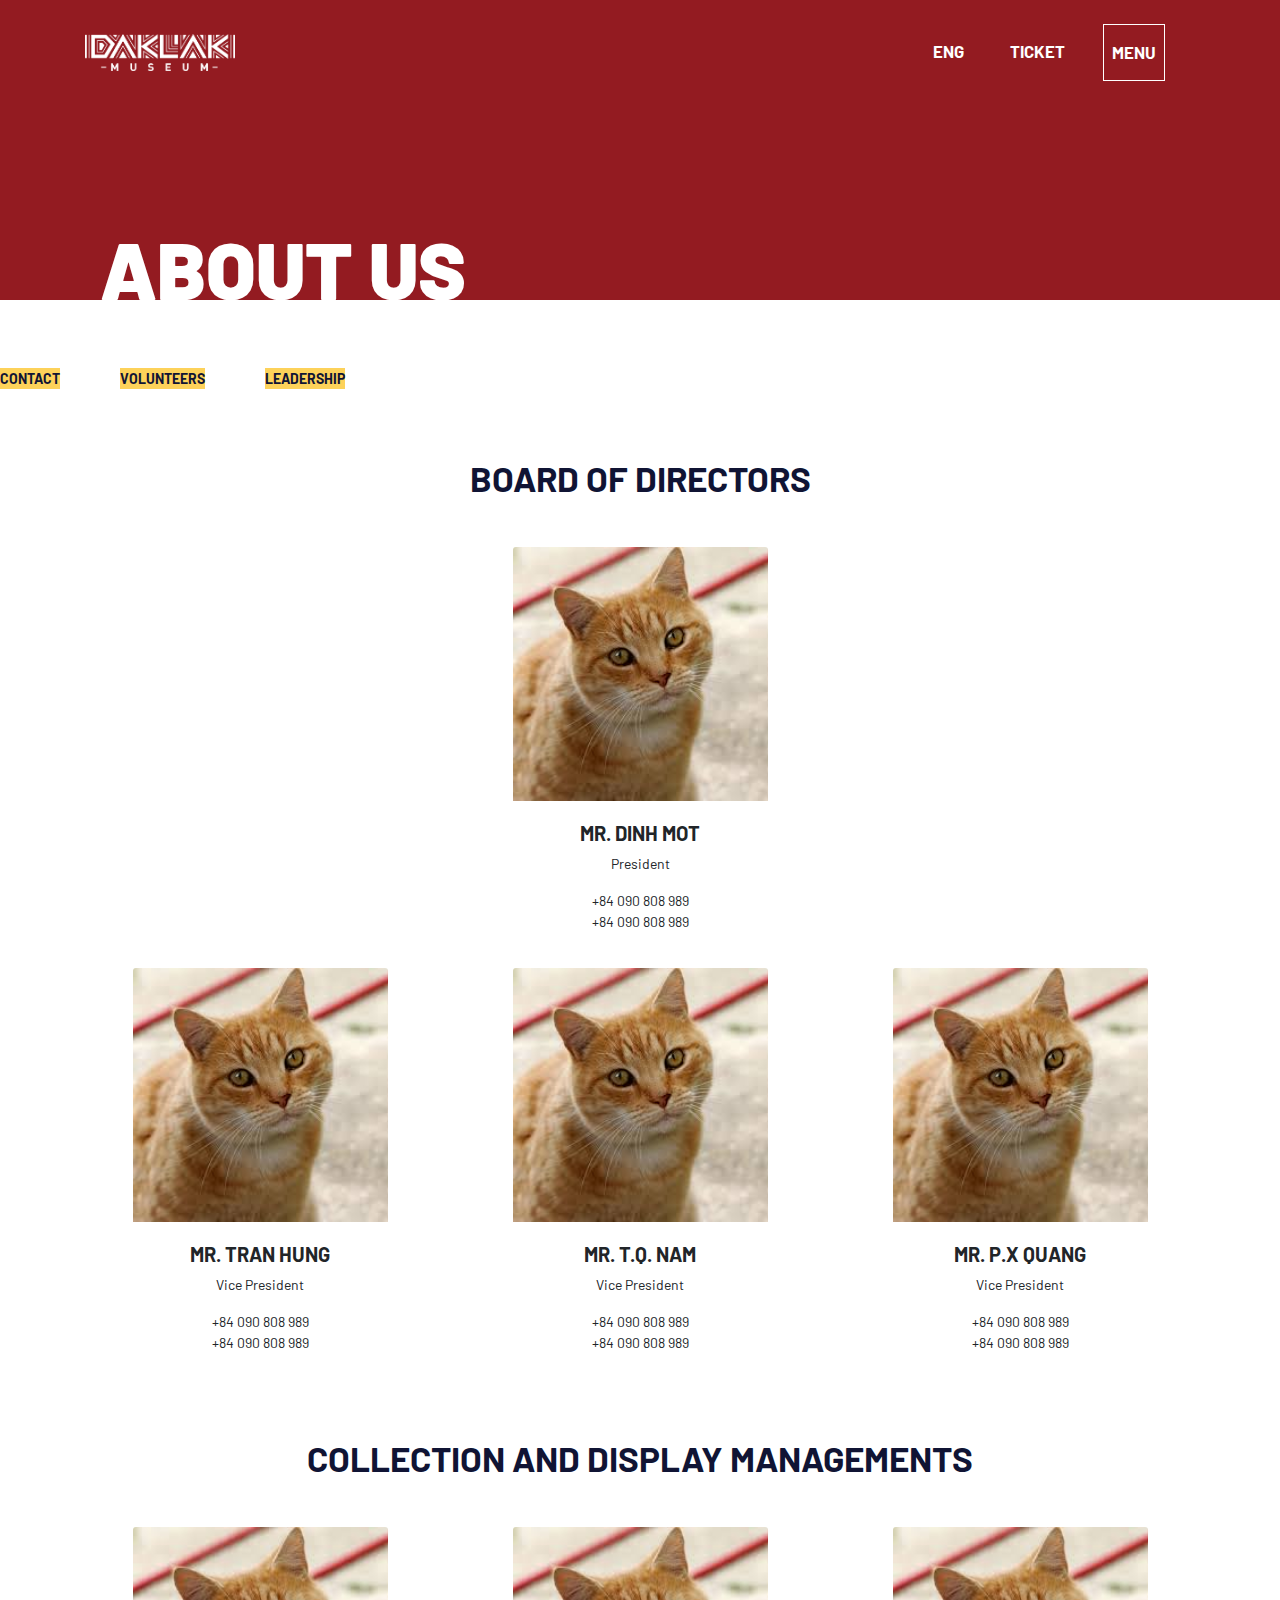
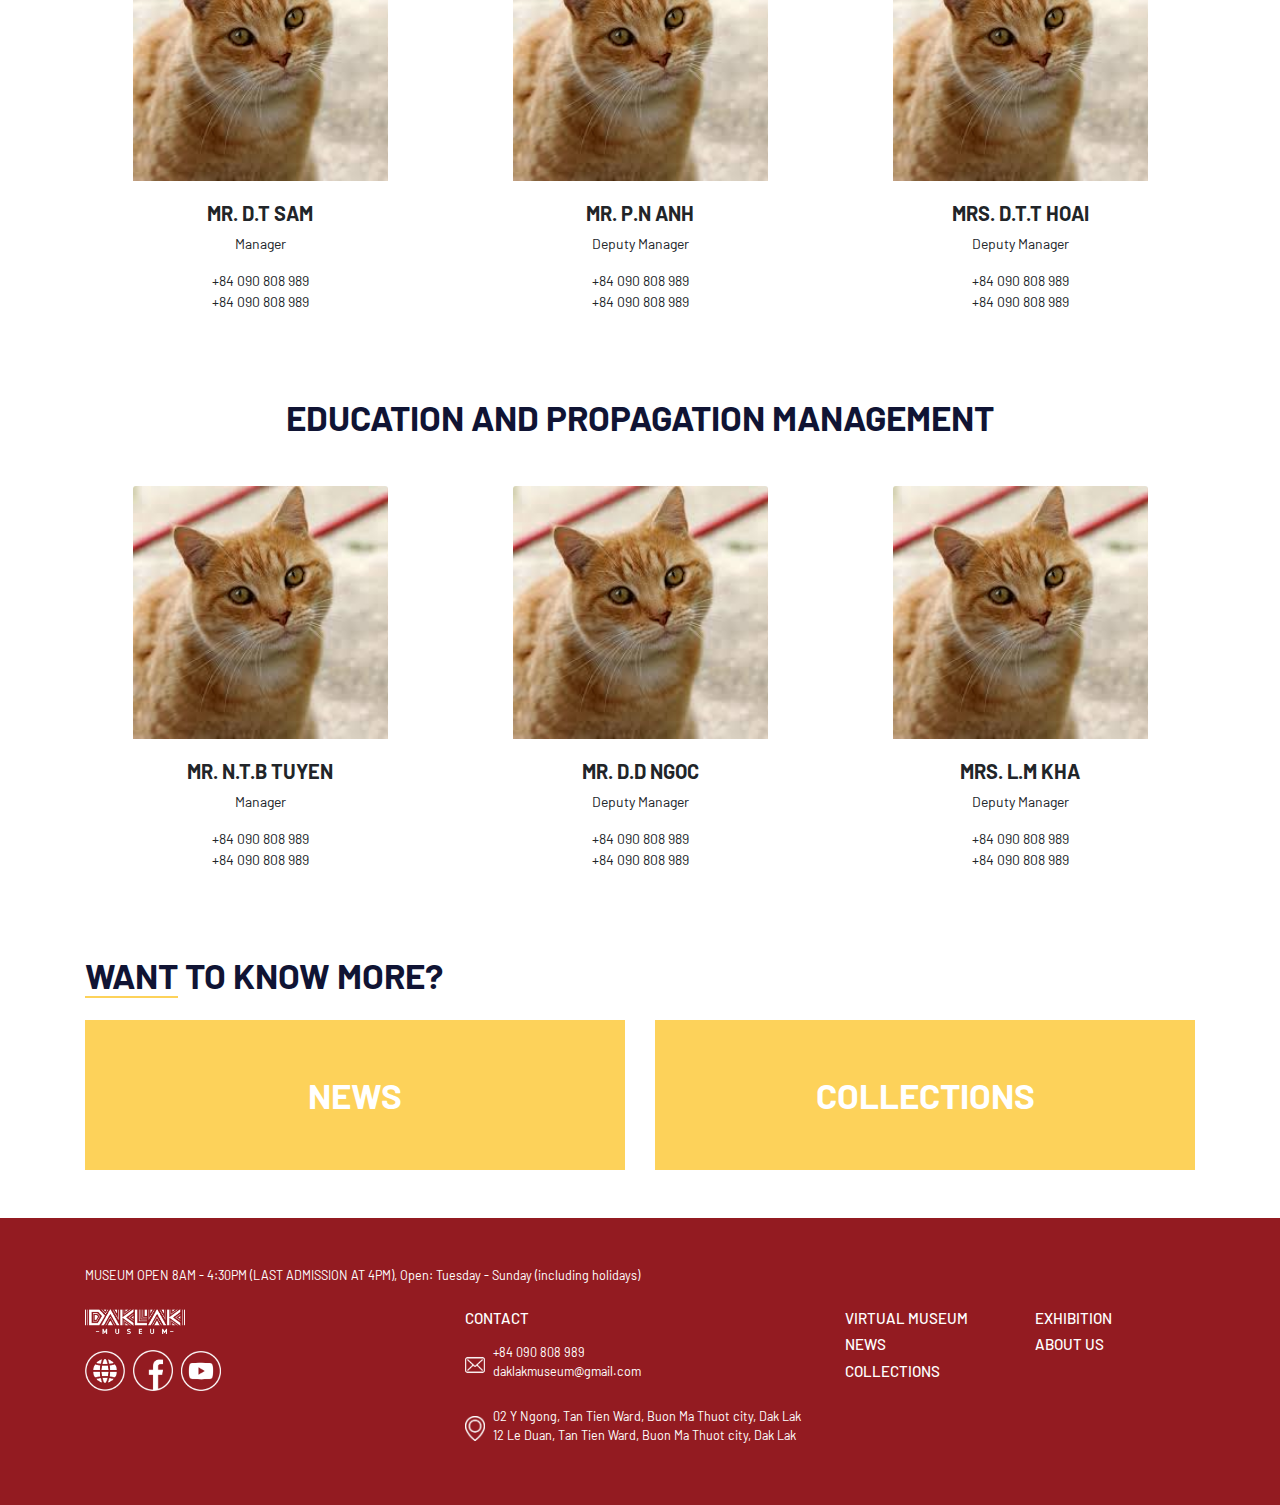
<file: index.html>
<!DOCTYPE html>
<html lang="en">
<head>
    <meta charset="UTF-8">
    <meta name="viewport" content="width=device-width, initial-scale=1.0">
    <link rel="stylesheet" href="https://stackpath.bootstrapcdn.com/bootstrap/4.5.2/css/bootstrap.min.css" integrity="sha384-JcKb8q3iqJ61gNV9KGb8thSsNjpSL0n8PARn9HuZOnIxN0hoP+VmmDGMN5t9UJ0Z" crossorigin="anonymous">
    <link href="https://fonts.googleapis.com/css2?family=Roboto:wght@500&display=swap" rel="stylesheet">
    <link href="https://fonts.googleapis.com/css2?family=Barlow:wght@500&display=swap" rel="stylesheet">
    <link rel="stylesheet" href="/css/index.css">
    <script src="/js/fontawesome.js"></script>
    <title>Dak Lak Museum</title>
    <style>
        
       
    </style>
</head>
<body>

    <header>
        <nav class="navbar navbar-expand-lg custom-navbar py-4">
            <div class="container">
                <a class="navbar-brand" href="#">
                    <img src="/img/logo.png" style="width: 150px" alt="">
                </a>
                <button class="navbar-toggler" type="button" data-toggle="collapse" data-target="#navbarNav" aria-controls="navbarNav" aria-expanded="false" aria-label="Toggle navigation">
                    <span class="navbar-toggler-icon"></span>
                </button>
                <div class="collapse navbar-collapse">
                    <ul class="navbar-nav ml-auto">
                        <li class="nav-item">
                            <a class="nav-link" href="#">ENG</a>
                        </li>
                        <li class="nav-item">
                            <a class="nav-link" href="#">Ticket</a>
                        </li>
                        <li class="nav-item menu">
                            <a class="nav-link" href="#">MENU</a>
                        </li>
                    </ul>
                </div>
            </div>
        </nav>
        <div class="header-content">
            <h3 class="header-title">ABOUT US</h3>
        </div>
    </header>

    <div>
        <ul class="nav my-5 custom-nav">
            <li class="nav-item">
              <a class="nav-link active" href="#">CONTACT</a>
            </li>
            <li class="nav-item">
              <a class="nav-link" href="#">VOLUNTEERS</a>
            </li>
            <li class="nav-item">
              <a class="nav-link" href="#">LEADERSHIP</a>
            </li>
        </ul>
    </div>

    <section>
        <h5 class="text-center section-title">BOARD OF DIRECTORS</h5>
        <div class="container mt-5">
            <div class="row">
                <div class="col-sm-3 mx-auto text-center">
                    <div class="card card-box">
                        <img src="/img/1.jpg" class="card-img-top" alt="...">
                        <div class="card-body text-center">
                            <h5 class="person-name">MR. DINH MOT</h5>
                            <div>President</div>
                            <p>
                                <div>+84 090 808 989</div>
                                <div>+84 090 808 989</div>
                            </p>
                        </div>
                    </div>
                </div>
            </div>
            <div class="row">
                <div class="col-sm-3 mx-auto text-center">
                    <div class="card card-box">
                        <img src="/img/1.jpg" class="card-img-top" alt="...">
                        <div class="card-body text-center">
                            <h5 class="person-name">MR. TRAN HUNG</h5>
                            <div>Vice President</div>
                            <p>
                                <div>+84 090 808 989</div>
                                <div>+84 090 808 989</div>
                            </p>
                        </div>
                    </div>
                </div>
                <div class="col-sm-3 mx-auto text-center">
                    <div class="card card-box">
                        <img src="/img/1.jpg" class="card-img-top" alt="...">
                        <div class="card-body text-center">
                            <h5 class=" person-name">MR. T.Q. NAM</h5>
                            <div>Vice President</div>
                            <p>
                                <div>+84 090 808 989</div>
                                <div>+84 090 808 989</div>
                            </p>
                        </div>
                    </div>
                </div>
                <div class="col-sm-3 mx-auto text-center">
                    <div class="card card-box">
                        <img src="/img/1.jpg" class="card-img-top" alt="...">
                        <div class="card-body text-center">
                            <h5 class="person-name">MR. P.X QUANG</h5>
                            <div>Vice President</div>
                            <p>
                                <div>+84 090 808 989</div>
                                <div>+84 090 808 989</div>
                            </p>
                        </div>
                    </div>
                </div>
            </div>
            
        </div>
    </section>

    <section class="mt-5">
        <h5 class="text-center section-title">COLLECTION AND DISPLAY MANAGEMENTS</h5>
        <div class="container">
            <div class="row mt-5">
                <div class="col-sm-3 mx-auto text-center">
                    <div class="card card-box">
                        <img src="/img/1.jpg" class="card-img-top" alt="...">
                        <div class="card-body text-center">
                            <h5 class="person-name">MR. D.T SAM</h5>
                            <div>Manager</div>
                            <p>
                                <div>+84 090 808 989</div>
                                <div>+84 090 808 989</div>
                            </p>
                        </div>
                    </div>
                </div>
                <div class="col-sm-3 mx-auto text-center">
                    <div class="card card-box">
                        <img src="/img/1.jpg" class="card-img-top" alt="...">
                        <div class="card-body text-center">
                            <h5 class="person-name">MR. P.N ANH</h5>
                            <div>Deputy Manager</div>
                            <p>
                                <div>+84 090 808 989</div>
                                <div>+84 090 808 989</div>
                            </p>
                        </div>
                    </div>
                </div>
                <div class="col-sm-3 mx-auto text-center">
                    <div class="card card-box">
                        <img src="/img/1.jpg" class="card-img-top" alt="...">
                        <div class="card-body text-center">
                            <h5 class="person-name">MRS. D.T.T HOAI</h5>
                            <div>Deputy Manager</div>
                            <p>
                                <div>+84 090 808 989</div>
                                <div>+84 090 808 989</div>
                            </p>
                        </div>
                    </div>
                </div>
            </div>
        </div>
        
    </section>

    <section class="mt-5">
        <h5 class="text-center section-title">EDUCATION AND PROPAGATION MANAGEMENT</h5>
        <div class="container">
            <div class="row mt-5">
                <div class="col-sm-3 mx-auto text-center">
                    <div class="card card-box">
                        <img src="/img/1.jpg" class="card-img-top" alt="...">
                        <div class="card-body text-center">
                            <h5 class="person-name">MR. N.T.B TUYEN</h5>
                            <div>Manager</div>
                            <p>
                                <div>+84 090 808 989</div>
                                <div>+84 090 808 989</div>
                            </p>
                        </div>
                    </div>
                </div>
                <div class="col-sm-3 mx-auto text-center">
                    <div class="card card-box">
                        <img src="/img/1.jpg" class="card-img-top" alt="...">
                        <div class="card-body text-center">
                            <h5 class="person-name">MR. D.D NGOC</h5>
                            <div>Deputy Manager</div>
                            <p>
                                <div>+84 090 808 989</div>
                                <div>+84 090 808 989</div>
                            </p>
                        </div>
                    </div>
                </div>
                <div class="col-sm-3 mx-auto text-center">
                    <div class="card card-box">
                        <img src="/img/1.jpg" class="card-img-top" alt="...">
                        <div class="card-body text-center">
                            <h5 class="person-name">MRS. L.M KHA</h5>
                            <div>Deputy Manager</div>
                            <p>
                                <div>+84 090 808 989</div>
                                <div>+84 090 808 989</div>
                            </p>
                        </div>
                    </div>
                </div>
            
            
            </div>
        </div>
        
    </section>

    <section class="mt-5">
        <div class="container">
            <h5 class="section-title">
                <span class="want">WANT</span> TO KNOW MORE?
            </h5>
            <div class="row mt-4">
                <div class="col-sm-6">
                    <div class="know-more-box">NEWS</div>
                </div>
                <div class="col-sm-6">
                    <div class="know-more-box">COLLECTIONS</div>
                </div>
            </div>
        </div>
    </section>

    <footer class="mt-5 py-5">
        <div class="container">
            <div>MUSEUM OPEN 8AM - 4:30PM (LAST ADMISSION AT 4PM), Open: Tuesday - Sunday (including holidays)</div>
            <div class="row mt-4">
                <div class="col-sm-4">
                    <img src="/img/logo.png" style="width: 100px" alt="">
                    <div class="mt-3">
                        <img src="/img/icons/web.png" class="icon" alt="">
                        <img src="/img/icons/facebook.png" class="icon" alt="">
                        <img src="/img/icons/youtube.png" class="icon" alt="">
                        <!-- <i class="fas fa-globe icon-lg mr-2"></i>
                        <i class="fab fa-facebook icon-lg mr-2"></i>
                        <i class="far fa-play-circle icon-lg"></i> -->
                    </div>
                </div>
                <div class="col-sm-4">
                    <h5>CONTACT</h5>
                    <div class="mt-3">
                        <div class="d-inline-block">
                            <img src="/img/icons/mail.png" class="sm-icon mb-3" alt="">
                        </div>
                        <div class="d-inline-block">
                            +84 090 808 989<br/>
                            daklakmuseum@gmail.com
                        </div>
                    </div>
                    <div class="mt-3">
                        <div class="d-inline-block">
                            <img src="/img/icons/location.png" class="sm-icon mb-3" alt="">
                        </div>
                        <div class="d-inline-block">
                            02 Y Ngong, Tan Tien Ward, Buon Ma Thuot city, Dak Lak<br/>
                            12 Le Duan, Tan Tien Ward, Buon Ma Thuot city, Dak Lak
                        </div>
                    </div>
                </div>
                <div class="col-sm-2">
                    <h5>VIRTUAL MUSEUM</h5>
                    <h5>NEWS</h5>
                    <h5>COLLECTIONS</h5>
                </div>
                <div class="col-sm-2">
                    <h5>EXHIBITION</h5>
                    <h5>ABOUT US</h5>
                </div>
            </div>
        </div>
    </footer>
    
    <script src="https://code.jquery.com/jquery-3.5.1.slim.min.js" integrity="sha384-DfXdz2htPH0lsSSs5nCTpuj/zy4C+OGpamoFVy38MVBnE+IbbVYUew+OrCXaRkfj" crossorigin="anonymous"></script>
    <script src="https://cdn.jsdelivr.net/npm/popper.js@1.16.1/dist/umd/popper.min.js" integrity="sha384-9/reFTGAW83EW2RDu2S0VKaIzap3H66lZH81PoYlFhbGU+6BZp6G7niu735Sk7lN" crossorigin="anonymous"></script>
    <script src="https://stackpath.bootstrapcdn.com/bootstrap/4.5.2/js/bootstrap.min.js" integrity="sha384-B4gt1jrGC7Jh4AgTPSdUtOBvfO8shuf57BaghqFfPlYxofvL8/KUEfYiJOMMV+rV" crossorigin="anonymous"></script>
</body>
</html>
</file>
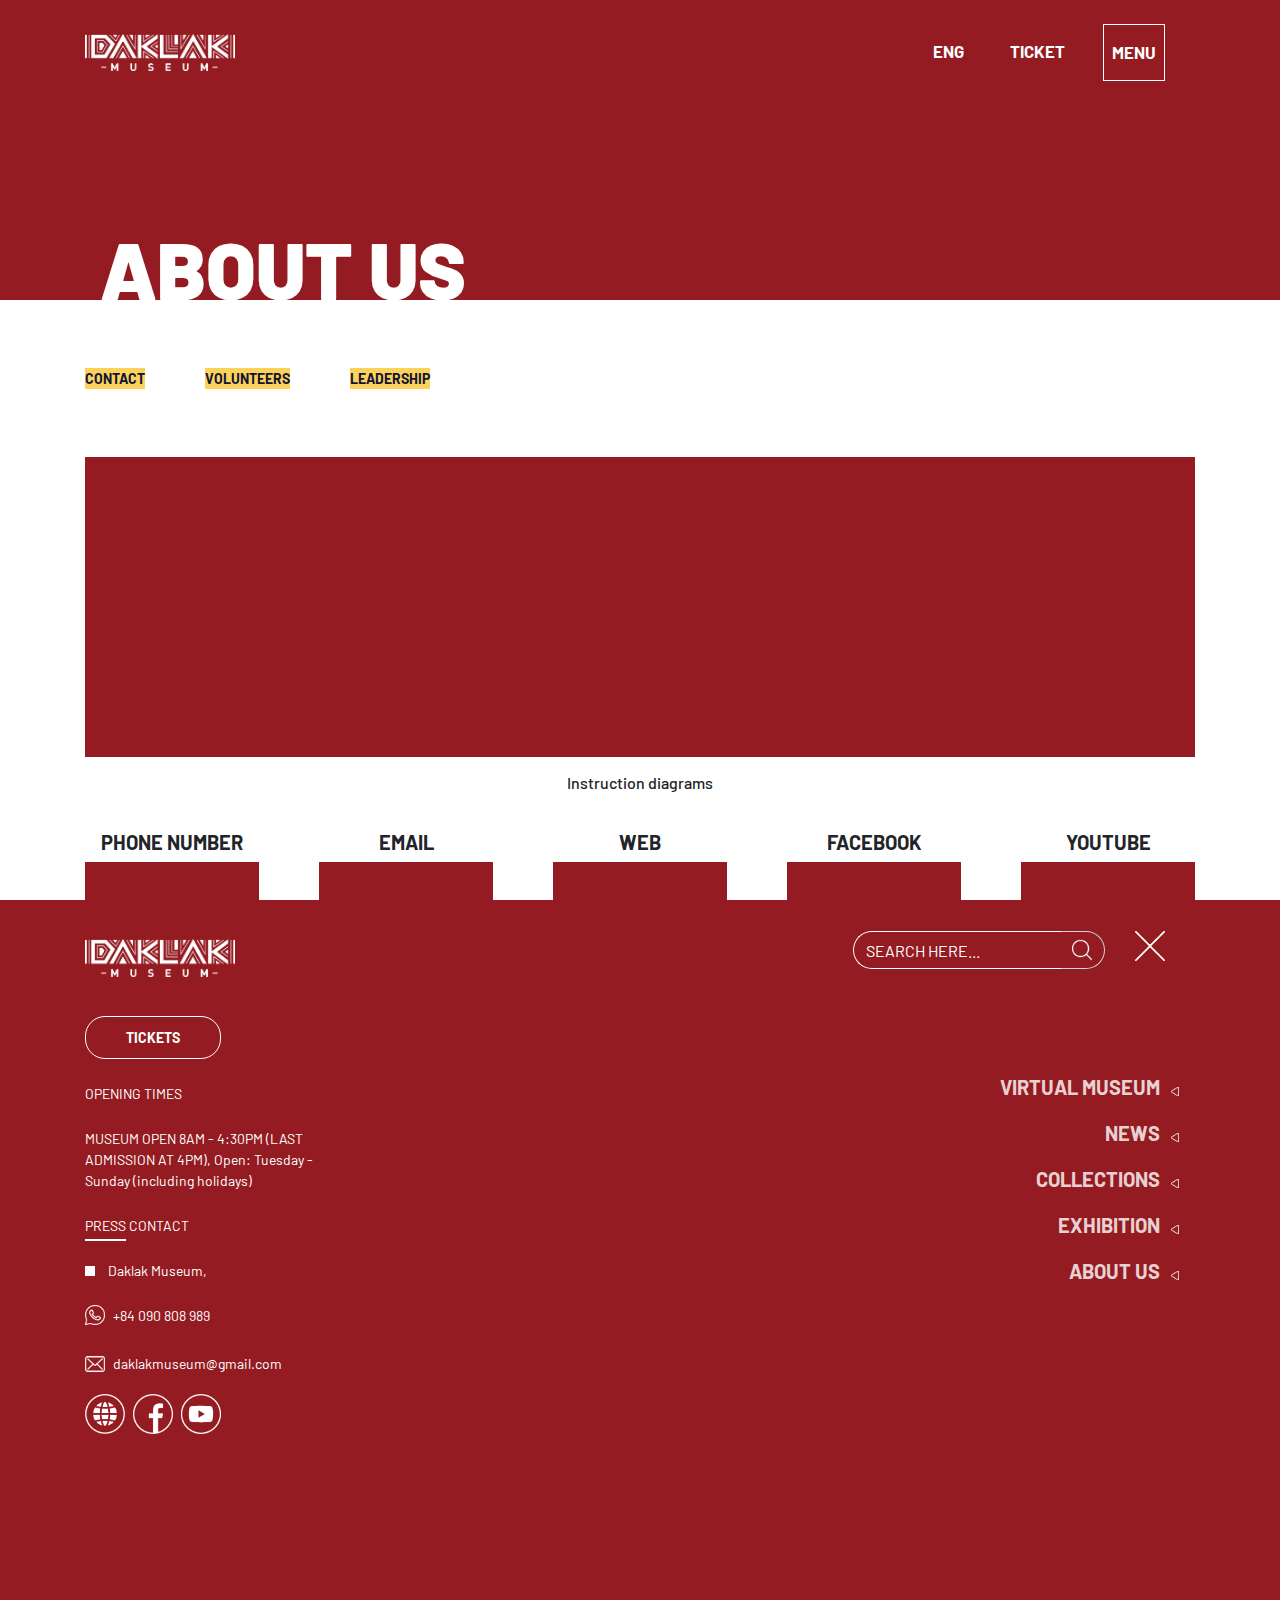
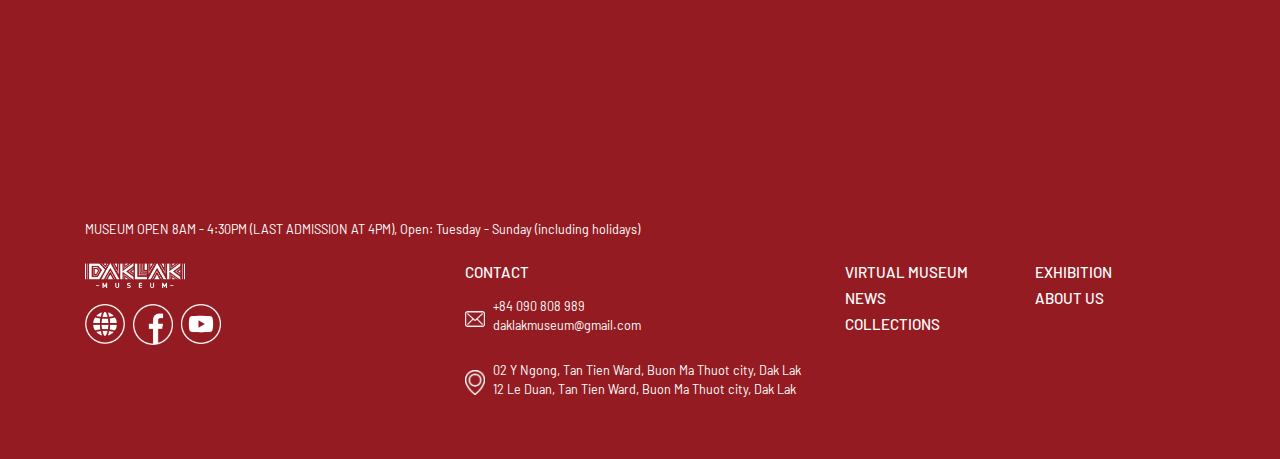
<file: aboutus-contact.html>
<!DOCTYPE html>
<html lang="en">
<head>
    <meta charset="UTF-8">
    <meta name="viewport" content="width=device-width, initial-scale=1.0">
    <link rel="stylesheet" href="./css/bootstrap.min.css"  >
    <link href="https://fonts.googleapis.com/css2?family=Roboto:wght@500&display=swap" rel="stylesheet">
    <link href="https://fonts.googleapis.com/css2?family=Barlow:wght@500&display=swap" rel="stylesheet">
    <link rel="stylesheet" href="./css/index.css">
    <script src="./js/fontawesome.js"></script>
    <title>Dak Lak Museum</title>
    <style>
        .social-boxes > div{
            margin: 30px;
            width: 20%;
        }
        .social-box .up-box, .social-box .down-box{
            
            background-color: var(--red);
        }

        .social-boxes  .social-box:nth-child(5){
            margin-right: 0;
        }

        .social-boxes  .social-box:nth-child(1){
            margin-left: 0;
        }

        .social-box .up-box{
            height: 50px;
        }

        .social-box .down-box{
            height: 160px;
            margin-top: 10px;
        }
        
    </style>
</head>
<body>

    <header>
        <nav class="navbar navbar-expand-lg custom-navbar py-4">
            <div class="container">
                <a class="navbar-brand" href="#">
                    <img src="./img/logo.png" style="width: 150px" alt="">
                </a>
                <button class="navbar-toggler" type="button" data-toggle="collapse" data-target="#navbarNav" aria-controls="navbarNav" aria-expanded="false" aria-label="Toggle navigation">
                    <span class="navbar-toggler-icon"></span>
                </button>
                <div class="collapse navbar-collapse">
                    <ul class="navbar-nav ml-auto">
                        <li class="nav-item">
                            <a class="nav-link" href="#">ENG</a>
                        </li>
                        <li class="nav-item">
                            <a class="nav-link" href="#">Ticket</a>
                        </li>
                        <li class="nav-item menu" id="openFullscreenMenu">
                            <a class="nav-link" href="#">MENU</a>
                        </li>
                    </ul>
                </div>
            </div>
        </nav>
        <div class="header-content">
            <h3 class="header-title">ABOUT US</h3>
        </div>
    </header>

    <div class="menu-search">
        <nav class="navbar navbar-expand-lg custom-navbar py-4">
            <div class="container">
                <a class="navbar-brand" href="#">
                    <img src="./img/logo.png" style="width: 150px" alt="">
                </a>
                <button class="navbar-toggler" type="button" data-toggle="collapse" data-target="#navbarNav" aria-controls="navbarNav" aria-expanded="false" aria-label="Toggle navigation">
                    <span class="navbar-toggler-icon"></span>
                </button>
                <div class="collapse navbar-collapse">
                    <ul class="navbar-nav ml-auto">
                       
                        <li class="nav-item">
                            <div class="input-group mb-3">
                                <input type="text" class="form-control search-input" placeholder="SEARCH HERE...">

                                <div class="input-group-append">
                                  <span class="input-group-text"">
                                      <img  src="./img/icons/search.png" style="" alt="">
                                  </span>
                                </div>
                            </div>
                        </li>
                        
                        <li class="nav-item">
                            <a href="#">
                                <img src="./img/icons/exit.png" id="closeFullscreenMenu" style="width: 30px;" alt="">
                            </a>
                        </li>
                    </ul>
                </div>
            </div>
            
        </nav>
        <div class="container">
            <div class="row">
                <div class="col-3">
                    <button class="btn-custom">TICKETS</button>
                    <div class="text-white my-4">
                        OPENING TIMES
                    </div>
                    <div class="text-white">MUSEUM OPEN 8AM - 4:30PM (LAST ADMISSION AT 4PM), Open: Tuesday - Sunday (including holidays)</div>
                    <div class="text-white mt-4"><span style="border-bottom: 2px solid #fff; padding-bottom: 5px;">PRESS</span> CONTACT</div>
                    <div class="text-white mt-4">
                        <span class="sm-box-icon"></span> Daklak Museum,
                    </div>

                    <div class="my-4">
                        <div class="d-inline-block">
                            <img src="./img/icons/phone.png" class="sm-icon mb-1" alt="">
                        </div>
                        <div class="d-inline-block text-white">
                            +84 090 808 989<br/>
                        </div>
                    </div>

                    <div class="">
                        <div class="d-inline-block">
                            <img src="./img/icons/mail.png" class="sm-icon mb-1" alt="">
                        </div>
                        <div class="d-inline-block text-white">
                            daklakmuseum@gmail.com
                        </div>
                    </div>
                    <div class="mt-3">
                        <img src="./img/icons/web.png" class="icon" alt="">
                        <img src="./img/icons/facebook.png" class="icon" alt="">
                        <img src="./img/icons/youtube.png" class="icon" alt="">
                    </div>
                </div>
                <div class="col-6"></div>
                <div class="col-3">
                    <ul class="nav flex-column right-nav mt-5">
                        <li class="nav-item text-right">
                            <a class="nav-link active" href="#">
                                <span>VIRTUAL MUSEUM</span>
                                <img src="./img/icons/left-stroke.png" 
                                    class="d-inline-block ml-2" 
                                    style="width: 8px;" alt="">
                            </a>
                        </li>
                        <li class="nav-item text-right">
                            <a class="nav-link" href="#" class="d-inline-block">
                                <span>NEWS</span>
                                <img src="./img/icons/left-stroke.png" 
                                class="d-inline-block ml-2" 
                                style="width: 8px;" alt="">
                            </a>
                        </li>
                        <li class="nav-item text-right">
                          <a class="nav-link" href="#">
                              <span>COLLECTIONS</span>
                              <img src="./img/icons/left-stroke.png" 
                              class="d-inline-block ml-2" 
                              style="width: 8px;" alt="">
                            </a>
                        </li>
                        <li class="nav-item text-right">
                            <a class="nav-link" href="#">
                                <span>EXHIBITION</span>
                                <img src="./img/icons/left-stroke.png" 
                                class="d-inline-block ml-2" 
                                style="width: 8px;" alt="">
                            </a>
                        </li>
                        <li class="nav-item text-right">
                            <a class="nav-link" href="#">
                                <span>ABOUT US</span>
                                <img src="./img/icons/left-stroke.png" 
                                class="d-inline-block ml-2" 
                                style="width: 8px;" alt="">
                            </a>
                        </li>
                    </ul>
                </div>
            </div>
        </div>
    </div>

    <div class="container">
        <ul class="nav my-5 custom-nav">
            <li class="nav-item">
              <a class="nav-link active" href="#">CONTACT</a>
            </li>
            <li class="nav-item">
              <a class="nav-link" href="#">VOLUNTEERS</a>
            </li>
            <li class="nav-item">
              <a class="nav-link" href="#">LEADERSHIP</a>
            </li>
        </ul>
    </div>

    <section>
        <div class="container">
            <div class="instruction-diagram"></div>
            <h6 class="text-center mt-3">Instruction diagrams</h6>

            <div class="d-flex flex-nowrap social-boxes">
                <div class="social-box">
                    <h5 class="person-name text-center">PHONE NUMBER</h5>
                    <div class="up-box"></div>
                    <div class="down-box"></div>
                </div>
                <div class="social-box">
                    <h5 class="person-name text-center">EMAIL</h5>
                    <div class="up-box"></div>
                    <div class="down-box"></div>
                </div>
                <div class="social-box">
                    <h5 class="person-name text-center">WEB</h5>
                    <div class="up-box"></div>
                    <div class="down-box"></div>
                </div>
                <div class="social-box">
                    <h5 class="person-name text-center">FACEBOOK</h5>
                    <div class="up-box"></div>
                    <div class="down-box"></div>
                </div>
                <div class="social-box">
                    <h5 class="person-name text-center">YOUTUBE</h5>
                    <div class="up-box"></div>
                    <div class="down-box"></div>
                </div>
            </div>

            <div class="instruction-diagram mt-5"></div>
        </div>

    </section>



    <section class="mt-5">
        <div class="container">
            <h5 class="section-title">
                <span class="want">WANT</span> TO KNOW MORE?
            </h5>
            <div class="row mt-4">
                <div class="col-sm-6">
                    <div class="know-more-box">NEWS</div>
                </div>
                <div class="col-sm-6">
                    <div class="know-more-box">COLLECTIONS</div>
                </div>
            </div>
        </div>
    </section>

    <footer class="mt-5 py-5">
        <div class="container">
            <div>MUSEUM OPEN 8AM - 4:30PM (LAST ADMISSION AT 4PM), Open: Tuesday - Sunday (including holidays)</div>
            <div class="row mt-4">
                <div class="col-sm-4">
                    <img src="./img/logo.png" style="width: 100px" alt="">
                    <div class="mt-3">
                        <img src="./img/icons/web.png" class="icon" alt="">
                        <img src="./img/icons/facebook.png" class="icon" alt="">
                        <img src="./img/icons/youtube.png" class="icon" alt="">
                        <!-- <i class="fas fa-globe icon-lg mr-2"></i>
                        <i class="fab fa-facebook icon-lg mr-2"></i>
                        <i class="far fa-play-circle icon-lg"></i> -->
                    </div>
                </div>
                <div class="col-sm-4">
                    <h5>CONTACT</h5>
                    <div class="mt-3">
                        <div class="d-inline-block">
                            <img src="./img/icons/mail.png" class="sm-icon mb-3" alt="">
                        </div>
                        <div class="d-inline-block">
                            +84 090 808 989<br/>
                            daklakmuseum@gmail.com
                        </div>
                    </div>
                    <div class="mt-3">
                        <div class="d-inline-block">
                            <img src="./img/icons/location.png" class="sm-icon mb-3" alt="">
                        </div>
                        <div class="d-inline-block">
                            02 Y Ngong, Tan Tien Ward, Buon Ma Thuot city, Dak Lak<br/>
                            12 Le Duan, Tan Tien Ward, Buon Ma Thuot city, Dak Lak
                        </div>
                    </div>
                </div>
                <div class="col-sm-2">
                    <h5>VIRTUAL MUSEUM</h5>
                    <h5>NEWS</h5>
                    <h5>COLLECTIONS</h5>
                </div>
                <div class="col-sm-2">
                    <h5>EXHIBITION</h5>
                    <h5>ABOUT US</h5>
                </div>
            </div>
        </div>
    </footer>
    
    <script src="./js/jquery-3.5.1.slim.min.js"></script>
    <script src="./js/popper.min.js"></script>
    <script src="./js/bootstrap.min.js"></script>
    <script src="./js/custom/index.js"></script>
</body>
</html>
</file>
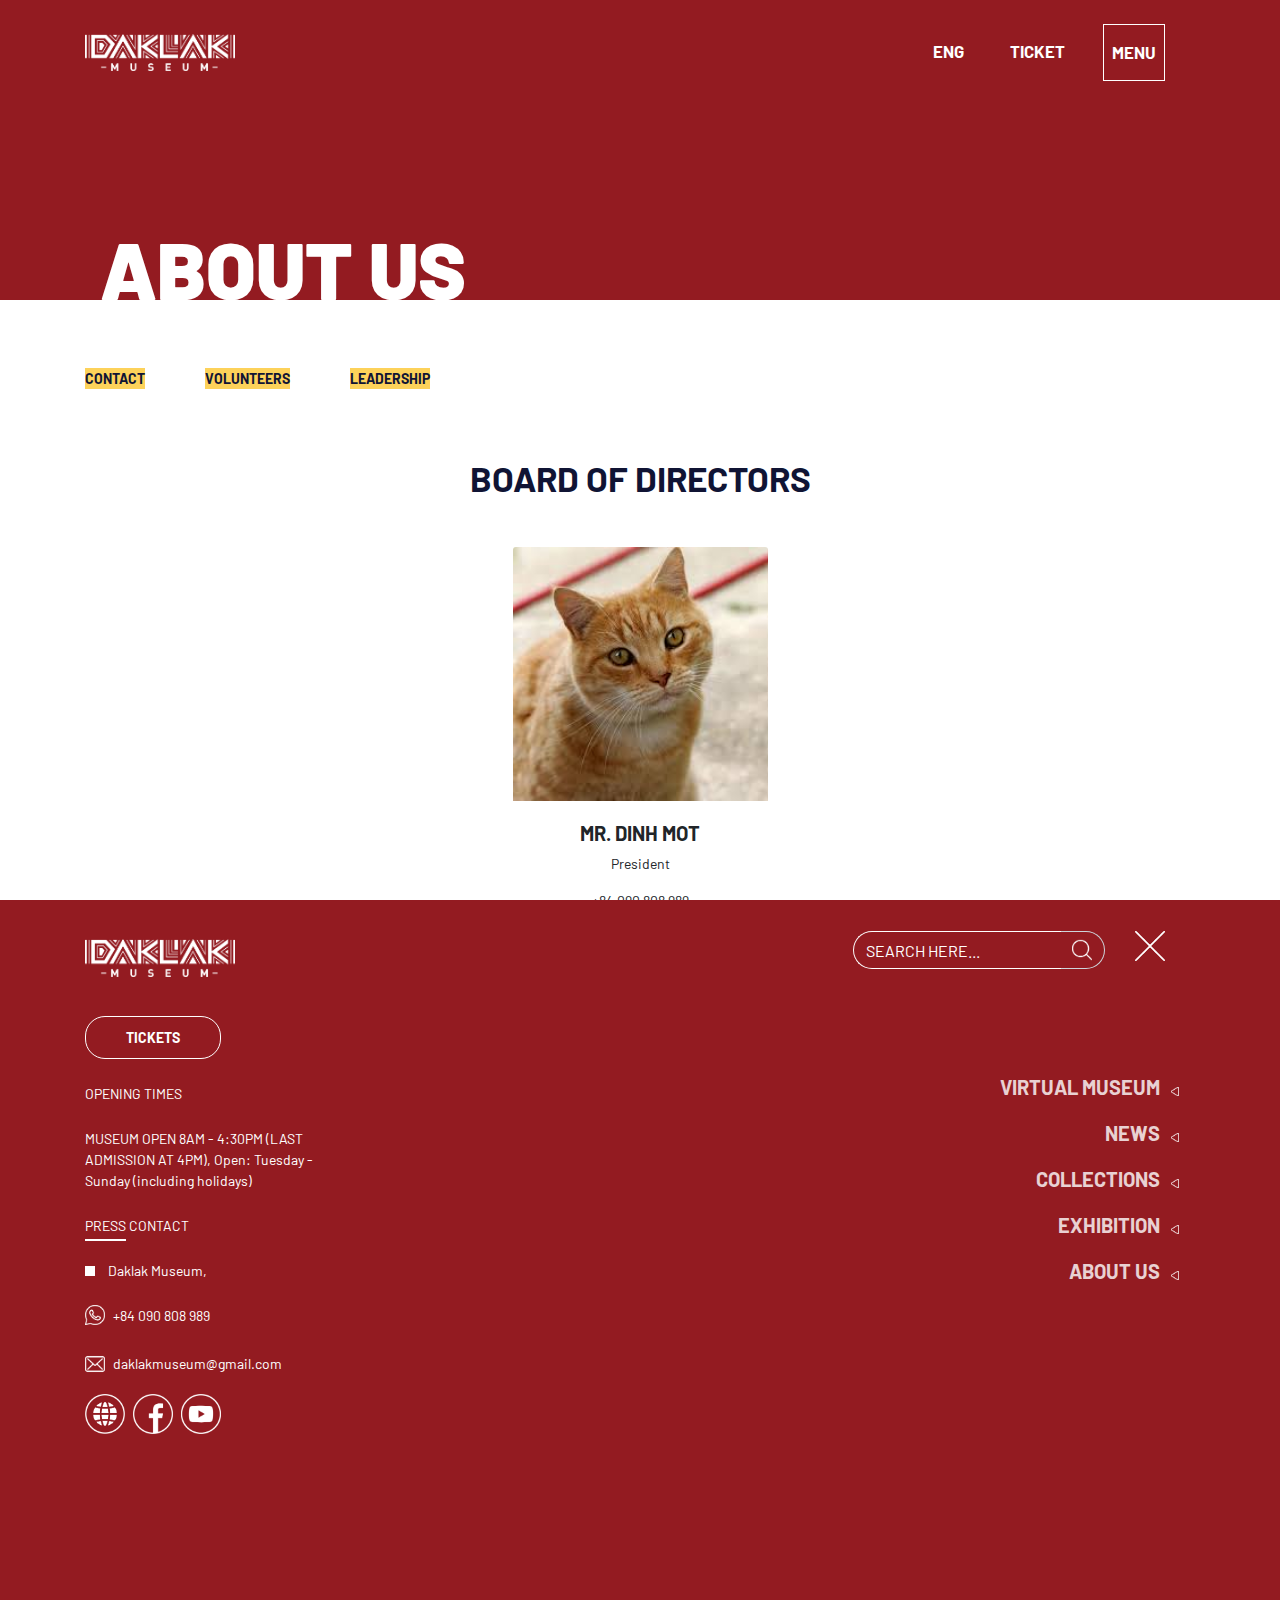
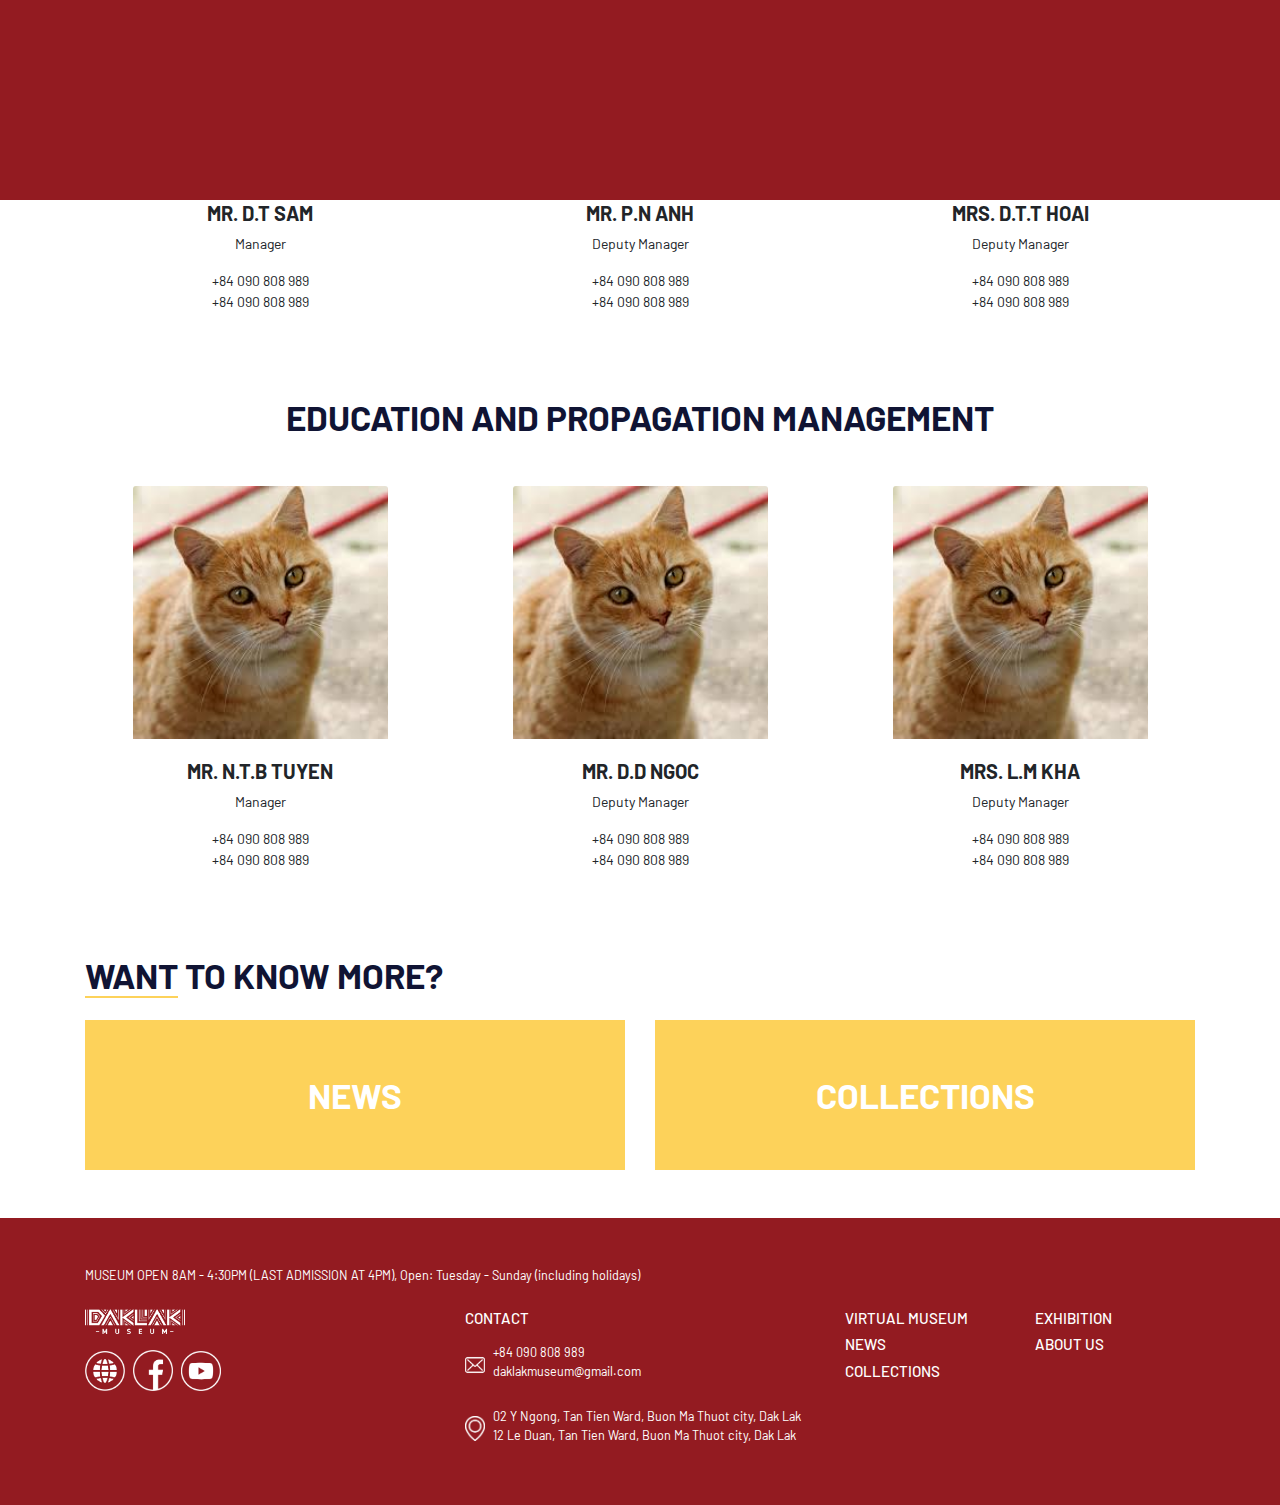
<file: aboutus-leadership.html>
<!DOCTYPE html>
<html lang="en">
<head>
    <meta charset="UTF-8">
    <meta name="viewport" content="width=device-width, initial-scale=1.0">
    <link rel="stylesheet" href="./css/bootstrap.min.css"  >
    <link href="https://fonts.googleapis.com/css2?family=Roboto:wght@500&display=swap" rel="stylesheet">
    <link href="https://fonts.googleapis.com/css2?family=Barlow:wght@500&display=swap" rel="stylesheet">
    <link rel="stylesheet" href="./css/index.css">
    <script src="./js/fontawesome.js"></script>
    <title>Dak Lak Museum</title>
    <style>
        
       
    </style>
</head>
<body>

    <header>
        <nav class="navbar navbar-expand-lg custom-navbar py-4">
            <div class="container">
                <a class="navbar-brand" href="#">
                    <img src="./img/logo.png" style="width: 150px" alt="">
                </a>
                <button class="navbar-toggler" type="button" data-toggle="collapse" data-target="#navbarNav" aria-controls="navbarNav" aria-expanded="false" aria-label="Toggle navigation">
                    <span class="navbar-toggler-icon"></span>
                </button>
                <div class="collapse navbar-collapse">
                    <ul class="navbar-nav ml-auto">
                        <li class="nav-item">
                            <a class="nav-link" href="#">ENG</a>
                        </li>
                        <li class="nav-item">
                            <a class="nav-link" href="#">Ticket</a>
                        </li>
                        <li class="nav-item menu" id="openFullscreenMenu">
                            <a class="nav-link" href="#">MENU</a>
                        </li>
                    </ul>
                </div>
            </div>
        </nav>
        <div class="header-content">
            <h3 class="header-title">ABOUT US</h3>
        </div>
    </header>

    <div class="menu-search">
        <nav class="navbar navbar-expand-lg custom-navbar py-4">
            <div class="container">
                <a class="navbar-brand" href="#">
                    <img src="./img/logo.png" style="width: 150px" alt="">
                </a>
                <button class="navbar-toggler" type="button" data-toggle="collapse" data-target="#navbarNav" aria-controls="navbarNav" aria-expanded="false" aria-label="Toggle navigation">
                    <span class="navbar-toggler-icon"></span>
                </button>
                <div class="collapse navbar-collapse">
                    <ul class="navbar-nav ml-auto">
                       
                        <li class="nav-item">
                            <div class="input-group mb-3">
                                <input type="text" class="form-control search-input" placeholder="SEARCH HERE...">

                                <div class="input-group-append">
                                  <span class="input-group-text"">
                                      <img  src="./img/icons/search.png" style="" alt="">
                                  </span>
                                </div>
                            </div>
                        </li>
                        
                        <li class="nav-item">
                            <a href="#">
                                <img src="./img/icons/exit.png" id="closeFullscreenMenu" style="width: 30px;" alt="">
                            </a>
                        </li>
                    </ul>
                </div>
            </div>
            
        </nav>
        <div class="container">
            <div class="row">
                <div class="col-3">
                    <button class="btn-custom">TICKETS</button>
                    <div class="text-white my-4">
                        OPENING TIMES
                    </div>
                    <div class="text-white">MUSEUM OPEN 8AM - 4:30PM (LAST ADMISSION AT 4PM), Open: Tuesday - Sunday (including holidays)</div>
                    <div class="text-white mt-4"><span style="border-bottom: 2px solid #fff; padding-bottom: 5px;">PRESS</span> CONTACT</div>
                    <div class="text-white mt-4">
                        <span class="sm-box-icon"></span> Daklak Museum,
                    </div>

                    <div class="my-4">
                        <div class="d-inline-block">
                            <img src="./img/icons/phone.png" class="sm-icon mb-1" alt="">
                        </div>
                        <div class="d-inline-block text-white">
                            +84 090 808 989<br/>
                        </div>
                    </div>

                    <div class="">
                        <div class="d-inline-block">
                            <img src="./img/icons/mail.png" class="sm-icon mb-1" alt="">
                        </div>
                        <div class="d-inline-block text-white">
                            daklakmuseum@gmail.com
                        </div>
                    </div>
                    <div class="mt-3">
                        <img src="./img/icons/web.png" class="icon" alt="">
                        <img src="./img/icons/facebook.png" class="icon" alt="">
                        <img src="./img/icons/youtube.png" class="icon" alt="">
                    </div>
                </div>
                <div class="col-6"></div>
                <div class="col-3">
                    <ul class="nav flex-column right-nav mt-5">
                        <li class="nav-item text-right">
                            <a class="nav-link active" href="#">
                                <span>VIRTUAL MUSEUM</span>
                                <img src="./img/icons/left-stroke.png" 
                                    class="d-inline-block ml-2" 
                                    style="width: 8px;" alt="">
                            </a>
                        </li>
                        <li class="nav-item text-right">
                            <a class="nav-link" href="#" class="d-inline-block">
                                <span>NEWS</span>
                                <img src="./img/icons/left-stroke.png" 
                                class="d-inline-block ml-2" 
                                style="width: 8px;" alt="">
                            </a>
                        </li>
                        <li class="nav-item text-right">
                          <a class="nav-link" href="#">
                              <span>COLLECTIONS</span>
                              <img src="./img/icons/left-stroke.png" 
                              class="d-inline-block ml-2" 
                              style="width: 8px;" alt="">
                            </a>
                        </li>
                        <li class="nav-item text-right">
                            <a class="nav-link" href="#">
                                <span>EXHIBITION</span>
                                <img src="./img/icons/left-stroke.png" 
                                class="d-inline-block ml-2" 
                                style="width: 8px;" alt="">
                            </a>
                        </li>
                        <li class="nav-item text-right">
                            <a class="nav-link" href="#">
                                <span>ABOUT US</span>
                                <img src="./img/icons/left-stroke.png" 
                                class="d-inline-block ml-2" 
                                style="width: 8px;" alt="">
                            </a>
                        </li>
                    </ul>
                </div>
            </div>
        </div>
    </div>

    <div class="container">
        <ul class="nav my-5 custom-nav">
            <li class="nav-item">
              <a class="nav-link active" href="#">CONTACT</a>
            </li>
            <li class="nav-item">
              <a class="nav-link" href="#">VOLUNTEERS</a>
            </li>
            <li class="nav-item">
              <a class="nav-link" href="#">LEADERSHIP</a>
            </li>
        </ul>
    </div>

    

    <section>
        <h5 class="text-center section-title">BOARD OF DIRECTORS</h5>
        <div class="container mt-5">
            <div class="row">
                <div class="col-sm-3 mx-auto text-center">
                    <div class="card card-box">
                        <img src="./img/1.jpg" class="card-img-top" alt="...">
                        <div class="card-body text-center">
                            <h5 class="person-name">MR. DINH MOT</h5>
                            <div>President</div>
                            <p>
                                <div>+84 090 808 989</div>
                                <div>+84 090 808 989</div>
                            </p>
                        </div>
                    </div>
                </div>
            </div>
            <div class="row">
                <div class="col-sm-3 mx-auto text-center">
                    <div class="card card-box">
                        <img src="./img/1.jpg" class="card-img-top" alt="...">
                        <div class="card-body text-center">
                            <h5 class="person-name">MR. TRAN HUNG</h5>
                            <div>Vice President</div>
                            <p>
                                <div>+84 090 808 989</div>
                                <div>+84 090 808 989</div>
                            </p>
                        </div>
                    </div>
                </div>
                <div class="col-sm-3 mx-auto text-center">
                    <div class="card card-box">
                        <img src="./img/1.jpg" class="card-img-top" alt="...">
                        <div class="card-body text-center">
                            <h5 class=" person-name">MR. T.Q. NAM</h5>
                            <div>Vice President</div>
                            <p>
                                <div>+84 090 808 989</div>
                                <div>+84 090 808 989</div>
                            </p>
                        </div>
                    </div>
                </div>
                <div class="col-sm-3 mx-auto text-center">
                    <div class="card card-box">
                        <img src="./img/1.jpg" class="card-img-top" alt="...">
                        <div class="card-body text-center">
                            <h5 class="person-name">MR. P.X QUANG</h5>
                            <div>Vice President</div>
                            <p>
                                <div>+84 090 808 989</div>
                                <div>+84 090 808 989</div>
                            </p>
                        </div>
                    </div>
                </div>
            </div>
            
        </div>
    </section>

    <section class="mt-5">
        <h5 class="text-center section-title">COLLECTION AND DISPLAY MANAGEMENTS</h5>
        <div class="container">
            <div class="row mt-5">
                <div class="col-sm-3 mx-auto text-center">
                    <div class="card card-box">
                        <img src="./img/1.jpg" class="card-img-top" alt="...">
                        <div class="card-body text-center">
                            <h5 class="person-name">MR. D.T SAM</h5>
                            <div>Manager</div>
                            <p>
                                <div>+84 090 808 989</div>
                                <div>+84 090 808 989</div>
                            </p>
                        </div>
                    </div>
                </div>
                <div class="col-sm-3 mx-auto text-center">
                    <div class="card card-box">
                        <img src="./img/1.jpg" class="card-img-top" alt="...">
                        <div class="card-body text-center">
                            <h5 class="person-name">MR. P.N ANH</h5>
                            <div>Deputy Manager</div>
                            <p>
                                <div>+84 090 808 989</div>
                                <div>+84 090 808 989</div>
                            </p>
                        </div>
                    </div>
                </div>
                <div class="col-sm-3 mx-auto text-center">
                    <div class="card card-box">
                        <img src="./img/1.jpg" class="card-img-top" alt="...">
                        <div class="card-body text-center">
                            <h5 class="person-name">MRS. D.T.T HOAI</h5>
                            <div>Deputy Manager</div>
                            <p>
                                <div>+84 090 808 989</div>
                                <div>+84 090 808 989</div>
                            </p>
                        </div>
                    </div>
                </div>
            </div>
        </div>
        
    </section>

    <section class="mt-5">
        <h5 class="text-center section-title">EDUCATION AND PROPAGATION MANAGEMENT</h5>
        <div class="container">
            <div class="row mt-5">
                <div class="col-sm-3 mx-auto text-center">
                    <div class="card card-box">
                        <img src="./img/1.jpg" class="card-img-top" alt="...">
                        <div class="card-body text-center">
                            <h5 class="person-name">MR. N.T.B TUYEN</h5>
                            <div>Manager</div>
                            <p>
                                <div>+84 090 808 989</div>
                                <div>+84 090 808 989</div>
                            </p>
                        </div>
                    </div>
                </div>
                <div class="col-sm-3 mx-auto text-center">
                    <div class="card card-box">
                        <img src="./img/1.jpg" class="card-img-top" alt="...">
                        <div class="card-body text-center">
                            <h5 class="person-name">MR. D.D NGOC</h5>
                            <div>Deputy Manager</div>
                            <p>
                                <div>+84 090 808 989</div>
                                <div>+84 090 808 989</div>
                            </p>
                        </div>
                    </div>
                </div>
                <div class="col-sm-3 mx-auto text-center">
                    <div class="card card-box">
                        <img src="./img/1.jpg" class="card-img-top" alt="...">
                        <div class="card-body text-center">
                            <h5 class="person-name">MRS. L.M KHA</h5>
                            <div>Deputy Manager</div>
                            <p>
                                <div>+84 090 808 989</div>
                                <div>+84 090 808 989</div>
                            </p>
                        </div>
                    </div>
                </div>
            
            
            </div>
        </div>
        
    </section>

    <section class="mt-5">
        <div class="container">
            <h5 class="section-title">
                <span class="want">WANT</span> TO KNOW MORE?
            </h5>
            <div class="row mt-4">
                <div class="col-sm-6">
                    <div class="know-more-box">NEWS</div>
                </div>
                <div class="col-sm-6">
                    <div class="know-more-box">COLLECTIONS</div>
                </div>
            </div>
        </div>
    </section>

    <footer class="mt-5 py-5">
        <div class="container">
            <div>MUSEUM OPEN 8AM - 4:30PM (LAST ADMISSION AT 4PM), Open: Tuesday - Sunday (including holidays)</div>
            <div class="row mt-4">
                <div class="col-sm-4">
                    <img src="./img/logo.png" style="width: 100px" alt="">
                    <div class="mt-3">
                        <img src="./img/icons/web.png" class="icon" alt="">
                        <img src="./img/icons/facebook.png" class="icon" alt="">
                        <img src="./img/icons/youtube.png" class="icon" alt="">
                        <!-- <i class="fas fa-globe icon-lg mr-2"></i>
                        <i class="fab fa-facebook icon-lg mr-2"></i>
                        <i class="far fa-play-circle icon-lg"></i> -->
                    </div>
                </div>
                <div class="col-sm-4">
                    <h5>CONTACT</h5>
                    <div class="mt-3">
                        <div class="d-inline-block">
                            <img src="./img/icons/mail.png" class="sm-icon mb-3" alt="">
                        </div>
                        <div class="d-inline-block">
                            +84 090 808 989<br/>
                            daklakmuseum@gmail.com
                        </div>
                    </div>
                    <div class="mt-3">
                        <div class="d-inline-block">
                            <img src="./img/icons/location.png" class="sm-icon mb-3" alt="">
                        </div>
                        <div class="d-inline-block">
                            02 Y Ngong, Tan Tien Ward, Buon Ma Thuot city, Dak Lak<br/>
                            12 Le Duan, Tan Tien Ward, Buon Ma Thuot city, Dak Lak
                        </div>
                    </div>
                </div>
                <div class="col-sm-2">
                    <h5>VIRTUAL MUSEUM</h5>
                    <h5>NEWS</h5>
                    <h5>COLLECTIONS</h5>
                </div>
                <div class="col-sm-2">
                    <h5>EXHIBITION</h5>
                    <h5>ABOUT US</h5>
                </div>
            </div>
        </div>
    </footer>
    
    <script src="./js/jquery-3.5.1.slim.min.js"  ></script>
    <script src="./js/popper.min.js"  ></script>
    <script src="./js/bootstrap.min.js"  ></script>
    <script src="./js/custom/index.js"></script>
</body>
</html>
</file>
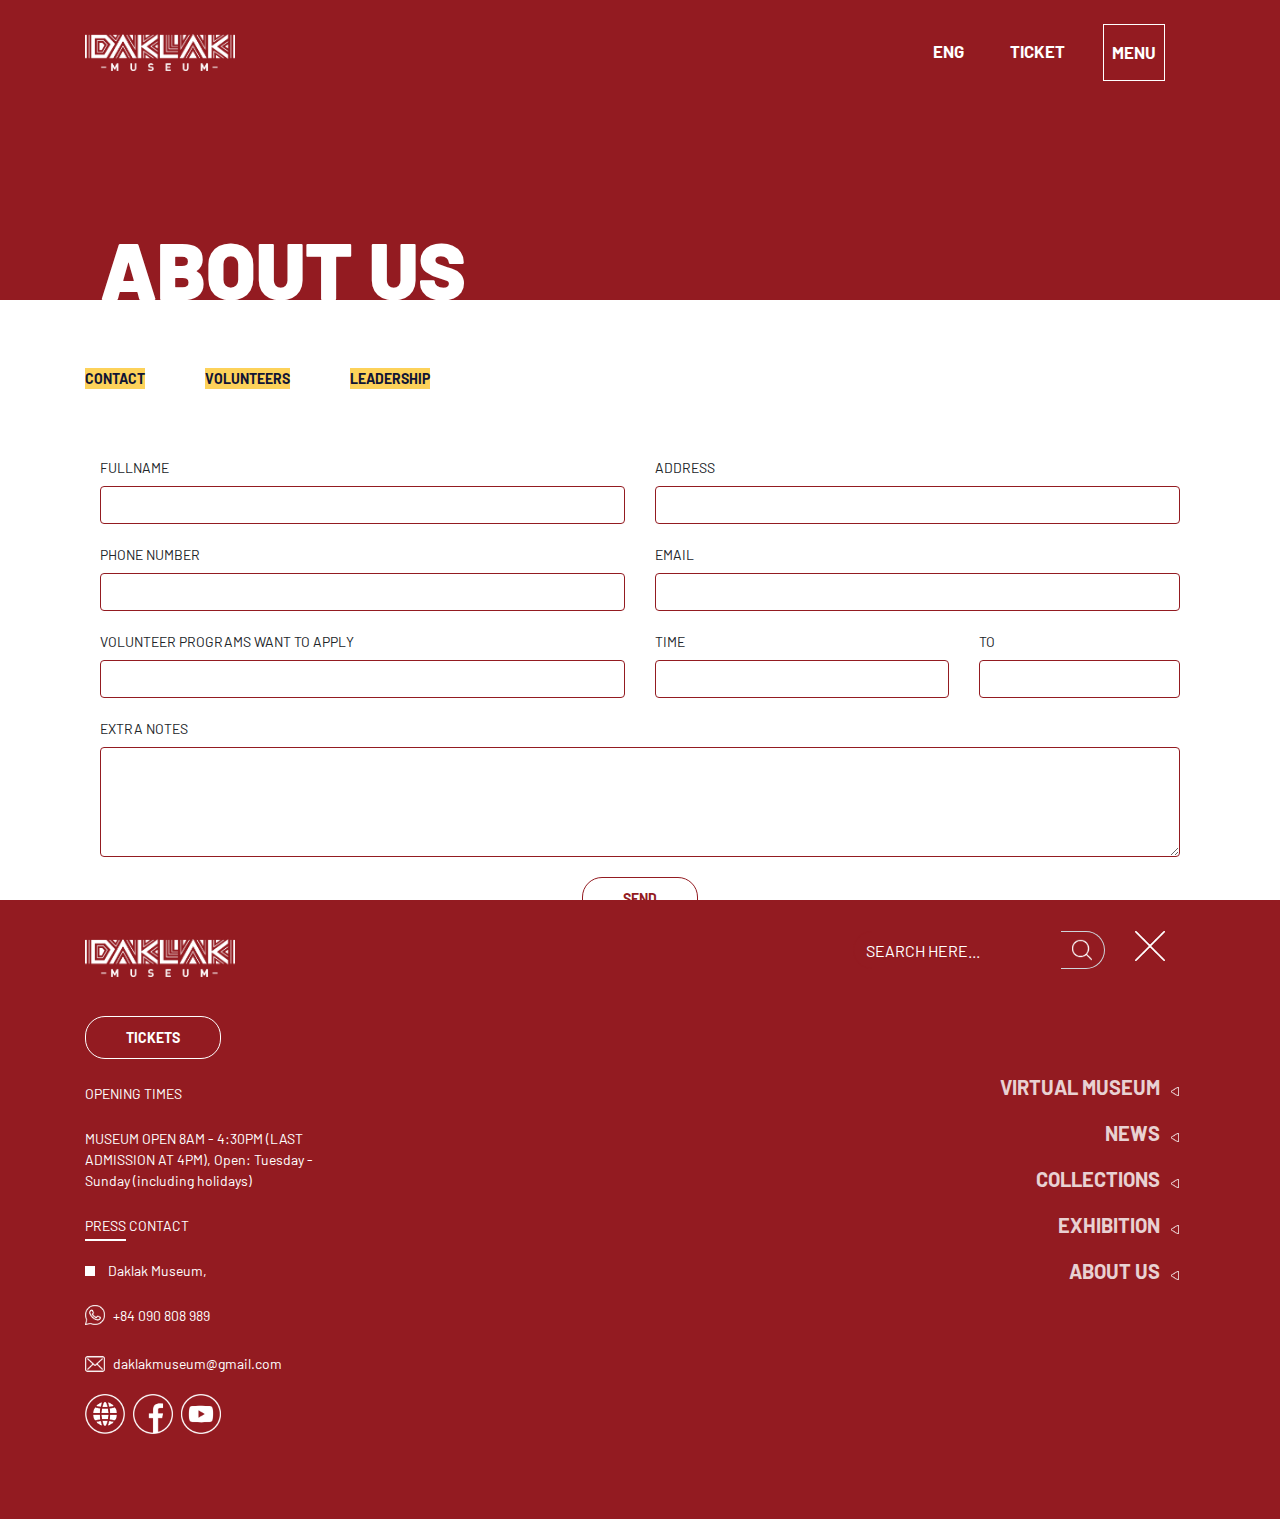
<file: aboutus-volunteers.html>
<!DOCTYPE html>
<html lang="en">
<head>
    <meta charset="UTF-8">
    <meta name="viewport" content="width=device-width, initial-scale=1.0">
    <link rel="stylesheet" href="./css/bootstrap.min.css"  >
    <link href="https://fonts.googleapis.com/css2?family=Roboto:wght@500&display=swap" rel="stylesheet">
    <link href="https://fonts.googleapis.com/css2?family=Barlow:wght@500&display=swap" rel="stylesheet">
    <link rel="stylesheet" href="./css/index.css">
    <script src="./js/fontawesome.js"></script>
    <title>Dak Lak Museum</title>
    <style>
        
       .form-control{
           border-color: var(--red) ;
           margin-bottom: 20px;
       }
       .form-control:focus{
            border-color: var(--red) ;
            box-shadow: none;
       }
       .btn-custom{
            border: 1px solid var(--red);
            padding: 10px 40px;
            border-radius: 20px;
            background-color: #fff;
       }
    </style>
</head>
<body>

    <header>
        <nav class="navbar navbar-expand-lg custom-navbar py-4">
            <div class="container">
                <a class="navbar-brand" href="#">
                    <img src="./img/logo.png" style="width: 150px" alt="">
                </a>
                <button class="navbar-toggler" type="button" data-toggle="collapse" data-target="#navbarNav" aria-controls="navbarNav" aria-expanded="false" aria-label="Toggle navigation">
                    <span class="navbar-toggler-icon"></span>
                </button>
                <div class="collapse navbar-collapse">
                    <ul class="navbar-nav ml-auto">
                        <li class="nav-item">
                            <a class="nav-link" href="#">ENG</a>
                        </li>
                        <li class="nav-item">
                            <a class="nav-link" href="#">Ticket</a>
                        </li>
                        <li class="nav-item menu" id="openFullscreenMenu">
                            <a class="nav-link" href="#">MENU</a>
                        </li>
                    </ul>
                </div>
            </div>
        </nav>
        <div class="header-content">
            <h3 class="header-title">ABOUT US</h3>
        </div>
    </header>

    <div class="menu-search">
        <nav class="navbar navbar-expand-lg custom-navbar py-4">
            <div class="container">
                <a class="navbar-brand" href="#">
                    <img src="./img/logo.png" style="width: 150px" alt="">
                </a>
                <button class="navbar-toggler" type="button" data-toggle="collapse" data-target="#navbarNav" aria-controls="navbarNav" aria-expanded="false" aria-label="Toggle navigation">
                    <span class="navbar-toggler-icon"></span>
                </button>
                <div class="collapse navbar-collapse">
                    <ul class="navbar-nav ml-auto">
                       
                        <li class="nav-item">
                            <div class="input-group mb-3">
                                <input type="text" class="form-control search-input" placeholder="SEARCH HERE...">

                                <div class="input-group-append">
                                  <span class="input-group-text"">
                                      <img  src="./img/icons/search.png" style="" alt="">
                                  </span>
                                </div>
                            </div>
                        </li>
                        
                        <li class="nav-item">
                            <a href="#">
                                <img src="./img/icons/exit.png" id="closeFullscreenMenu" style="width: 30px;" alt="">
                            </a>
                        </li>
                    </ul>
                </div>
            </div>
            
        </nav>
        <div class="container">
            <div class="row">
                <div class="col-3">
                    <button class="btn-custom">TICKETS</button>
                    <div class="text-white my-4">
                        OPENING TIMES
                    </div>
                    <div class="text-white">MUSEUM OPEN 8AM - 4:30PM (LAST ADMISSION AT 4PM), Open: Tuesday - Sunday (including holidays)</div>
                    <div class="text-white mt-4"><span style="border-bottom: 2px solid #fff; padding-bottom: 5px;">PRESS</span> CONTACT</div>
                    <div class="text-white mt-4">
                        <span class="sm-box-icon"></span> Daklak Museum,
                    </div>

                    <div class="my-4">
                        <div class="d-inline-block">
                            <img src="./img/icons/phone.png" class="sm-icon mb-1" alt="">
                        </div>
                        <div class="d-inline-block text-white">
                            +84 090 808 989<br/>
                        </div>
                    </div>

                    <div class="">
                        <div class="d-inline-block">
                            <img src="./img/icons/mail.png" class="sm-icon mb-1" alt="">
                        </div>
                        <div class="d-inline-block text-white">
                            daklakmuseum@gmail.com
                        </div>
                    </div>
                    <div class="mt-3">
                        <img src="./img/icons/web.png" class="icon" alt="">
                        <img src="./img/icons/facebook.png" class="icon" alt="">
                        <img src="./img/icons/youtube.png" class="icon" alt="">
                    </div>
                </div>
                <div class="col-6"></div>
                <div class="col-3">
                    <ul class="nav flex-column right-nav mt-5">
                        <li class="nav-item text-right">
                            <a class="nav-link active" href="#">
                                <span>VIRTUAL MUSEUM</span>
                                <img src="./img/icons/left-stroke.png" 
                                    class="d-inline-block ml-2" 
                                    style="width: 8px;" alt="">
                            </a>
                        </li>
                        <li class="nav-item text-right">
                            <a class="nav-link" href="#" class="d-inline-block">
                                <span>NEWS</span>
                                <img src="./img/icons/left-stroke.png" 
                                class="d-inline-block ml-2" 
                                style="width: 8px;" alt="">
                            </a>
                        </li>
                        <li class="nav-item text-right">
                          <a class="nav-link" href="#">
                              <span>COLLECTIONS</span>
                              <img src="./img/icons/left-stroke.png" 
                              class="d-inline-block ml-2" 
                              style="width: 8px;" alt="">
                            </a>
                        </li>
                        <li class="nav-item text-right">
                            <a class="nav-link" href="#">
                                <span>EXHIBITION</span>
                                <img src="./img/icons/left-stroke.png" 
                                class="d-inline-block ml-2" 
                                style="width: 8px;" alt="">
                            </a>
                        </li>
                        <li class="nav-item text-right">
                            <a class="nav-link" href="#">
                                <span>ABOUT US</span>
                                <img src="./img/icons/left-stroke.png" 
                                class="d-inline-block ml-2" 
                                style="width: 8px;" alt="">
                            </a>
                        </li>
                    </ul>
                </div>
            </div>
        </div>
    </div>

    <div class="container">
        <ul class="nav my-5 custom-nav">
            <li class="nav-item">
              <a class="nav-link active" href="#">CONTACT</a>
            </li>
            <li class="nav-item">
              <a class="nav-link" href="#">VOLUNTEERS</a>
            </li>
            <li class="nav-item">
              <a class="nav-link" href="#">LEADERSHIP</a>
            </li>
        </ul>
    </div>

    <section>
        <div class="container">
            <div class="col-12">
                <form action="">
                    <div class="row">
                        <div class="col-sm-6">
                            <label for="">FULLNAME</label>
                            <input type="text" class="form-control">
                        </div>
                        <div class="col-sm-6">
                            <label for="">ADDRESS</label>
                            <input type="text" class="form-control">
                        </div>
                        <div class="col-sm-6">
                            <label for="">PHONE NUMBER</label>
                            <input type="text" class="form-control">
                        </div>
                        <div class="col-sm-6">
                            <label for="">EMAIL</label>
                            <input type="text" class="form-control">
                        </div>
                        <div class="col-sm-6">
                            <label for="">VOLUNTEER PROGRAMS WANT TO APPLY</label>
                            <input type="text" class="form-control">
                        </div>
                        <div class="col-sm-6">
                            <div class="row">
                                <div class="col-sm-7">
                                    <label for="">TIME</label>
                                    <input type="text" class="form-control">
                                </div>
                                <div class="col-sm-5">
                                    <label for="">TO</label>
                                    <input type="text" class="form-control">
                                </div>
                            </div>
                            
                        </div>
                        <div class="col-12">
                            <label for="">EXTRA NOTES</label>
                            <textarea  rows="4" class="form-control"></textarea>
                        </div>
                    </div>
                    <div class="text-center">
                        <button class="btn-custom">SEND</button>
                    </div>
                </form>
            </div>
        </div>

    </section>

    <section class="mt-5">
        <div class="container">
            <h5 class="section-title">
                <span class="want">WANT</span> TO KNOW MORE?
            </h5>
            <div class="row mt-4">
                <div class="col-sm-6">
                    <div class="know-more-box">NEWS</div>
                </div>
                <div class="col-sm-6">
                    <div class="know-more-box">COLLECTIONS</div>
                </div>
            </div>
        </div>
    </section>

    <footer class="mt-5 py-5">
        <div class="container">
            <div>MUSEUM OPEN 8AM - 4:30PM (LAST ADMISSION AT 4PM), Open: Tuesday - Sunday (including holidays)</div>
            <div class="row mt-4">
                <div class="col-sm-4">
                    <img src="./img/logo.png" style="width: 100px" alt="">
                    <div class="mt-3">
                        <img src="./img/icons/web.png" class="icon" alt="">
                        <img src="./img/icons/facebook.png" class="icon" alt="">
                        <img src="./img/icons/youtube.png" class="icon" alt="">
                    </div>
                </div>
                <div class="col-sm-4">
                    <h5>CONTACT</h5>
                    <div class="mt-3">
                        <div class="d-inline-block">
                            <img src="./img/icons/mail.png" class="sm-icon mb-3" alt="">
                        </div>
                        <div class="d-inline-block">
                            +84 090 808 989<br/>
                            daklakmuseum@gmail.com
                        </div>
                    </div>
                    <div class="mt-3">
                        <div class="d-inline-block">
                            <img src="./img/icons/location.png" class="sm-icon mb-3" alt="">
                        </div>
                        <div class="d-inline-block">
                            02 Y Ngong, Tan Tien Ward, Buon Ma Thuot city, Dak Lak<br/>
                            12 Le Duan, Tan Tien Ward, Buon Ma Thuot city, Dak Lak
                        </div>
                    </div>
                </div>
                <div class="col-sm-2">
                    <h5>VIRTUAL MUSEUM</h5>
                    <h5>NEWS</h5>
                    <h5>COLLECTIONS</h5>
                </div>
                <div class="col-sm-2">
                    <h5>EXHIBITION</h5>
                    <h5>ABOUT US</h5>
                </div>
            </div>
        </div>
    </footer>
    
    <script src="./js/jquery-3.5.1.slim.min.js"  ></script>
    <script src="./js/popper.min.js"  ></script>
    <script src="./js/bootstrap.min.js"  ></script>
    <script src="./js/custom/index.js"></script>
</body>
</html>
</file>
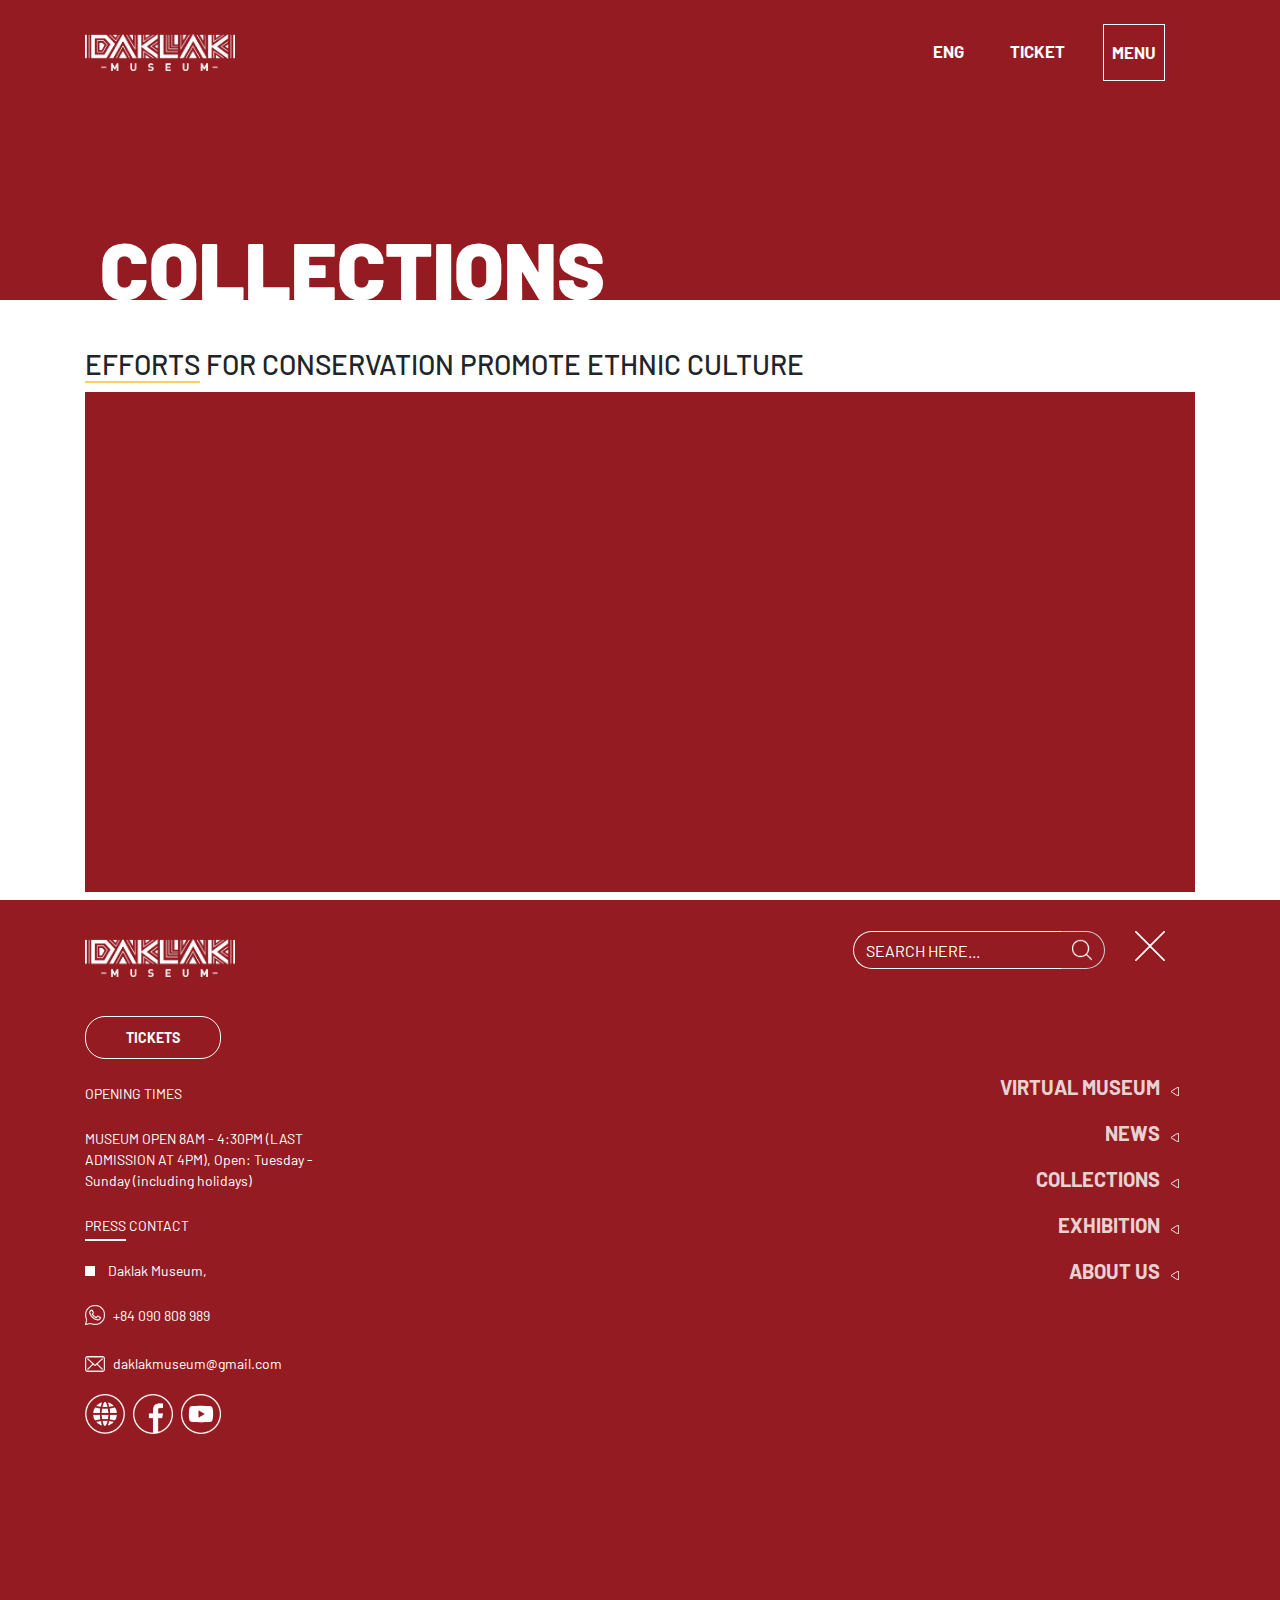
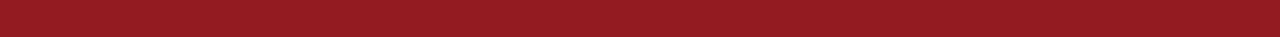
<file: collection-grouppost-details.html>
<!DOCTYPE html>
<html lang="en">
<head>
    <meta charset="UTF-8">
    <meta name="viewport" content="width=device-width, initial-scale=1.0">
    <link rel="stylesheet" href="./css/bootstrap.min.css"  >
    <link href="https://fonts.googleapis.com/css2?family=Roboto:wght@500&display=swap" rel="stylesheet">
    <link href="https://fonts.googleapis.com/css2?family=Barlow:wght@500&display=swap" rel="stylesheet">
    <link rel="stylesheet" href="./css/index.css">
    <script src="./js/fontawesome.js"></script>
    <title>Dak Lak Museum</title>
    <style>
        .main-content{
            height: 500px; 
            background-color: var(--red);
            margin-top: 10px;
            margin-bottom: 10px;
        }
      
    </style>
</head>
<body>

    <header>
        <nav class="navbar navbar-expand-lg custom-navbar py-4">
            <div class="container">
                <a class="navbar-brand" href="#">
                    <img src="./img/logo.png" style="width: 150px" alt="">
                </a>
                <button class="navbar-toggler" type="button" data-toggle="collapse" data-target="#navbarNav" aria-controls="navbarNav" aria-expanded="false" aria-label="Toggle navigation">
                    <span class="navbar-toggler-icon"></span>
                </button>
                <div class="collapse navbar-collapse">
                    <ul class="navbar-nav ml-auto">
                        <li class="nav-item">
                            <a class="nav-link" href="#">ENG</a>
                        </li>
                        <li class="nav-item">
                            <a class="nav-link" href="#">Ticket</a>
                        </li>
                        <li class="nav-item menu" id="openFullscreenMenu">
                            <a class="nav-link" href="#">MENU</a>
                        </li>
                    </ul>
                </div>
            </div>
        </nav>
        <div class="header-content">
            <h3 class="header-title">COLLECTIONS</h3>
        </div>
    </header>

    <div class="menu-search">
        <nav class="navbar navbar-expand-lg custom-navbar py-4">
            <div class="container">
                <a class="navbar-brand" href="#">
                    <img src="./img/logo.png" style="width: 150px" alt="">
                </a>
                <button class="navbar-toggler" type="button" data-toggle="collapse" data-target="#navbarNav" aria-controls="navbarNav" aria-expanded="false" aria-label="Toggle navigation">
                    <span class="navbar-toggler-icon"></span>
                </button>
                <div class="collapse navbar-collapse">
                    <ul class="navbar-nav ml-auto">
                       
                        <li class="nav-item">
                            <div class="input-group mb-3">
                                <input type="text" class="form-control search-input" placeholder="SEARCH HERE...">

                                <div class="input-group-append">
                                  <span class="input-group-text"">
                                      <img  src="./img/icons/search.png" style="" alt="">
                                  </span>
                                </div>
                            </div>
                        </li>
                        
                        <li class="nav-item">
                            <a href="#">
                                <img src="./img/icons/exit.png" id="closeFullscreenMenu" style="width: 30px;" alt="">
                            </a>
                        </li>
                    </ul>
                </div>
            </div>
            
        </nav>
        <div class="container">
            <div class="row">
                <div class="col-3">
                    <button class="btn-custom">TICKETS</button>
                    <div class="text-white my-4">
                        OPENING TIMES
                    </div>
                    <div class="text-white">MUSEUM OPEN 8AM - 4:30PM (LAST ADMISSION AT 4PM), Open: Tuesday - Sunday (including holidays)</div>
                    <div class="text-white mt-4"><span style="border-bottom: 2px solid #fff; padding-bottom: 5px;">PRESS</span> CONTACT</div>
                    <div class="text-white mt-4">
                        <span class="sm-box-icon"></span> Daklak Museum,
                    </div>

                    <div class="my-4">
                        <div class="d-inline-block">
                            <img src="./img/icons/phone.png" class="sm-icon mb-1" alt="">
                        </div>
                        <div class="d-inline-block text-white">
                            +84 090 808 989<br/>
                        </div>
                    </div>

                    <div class="">
                        <div class="d-inline-block">
                            <img src="./img/icons/mail.png" class="sm-icon mb-1" alt="">
                        </div>
                        <div class="d-inline-block text-white">
                            daklakmuseum@gmail.com
                        </div>
                    </div>
                    <div class="mt-3">
                        <img src="./img/icons/web.png" class="icon" alt="">
                        <img src="./img/icons/facebook.png" class="icon" alt="">
                        <img src="./img/icons/youtube.png" class="icon" alt="">
                    </div>
                </div>
                <div class="col-6"></div>
                <div class="col-3">
                    <ul class="nav flex-column right-nav mt-5">
                        <li class="nav-item text-right">
                            <a class="nav-link active" href="#">
                                <span>VIRTUAL MUSEUM</span>
                                <img src="./img/icons/left-stroke.png" 
                                    class="d-inline-block ml-2" 
                                    style="width: 8px;" alt="">
                            </a>
                        </li>
                        <li class="nav-item text-right">
                            <a class="nav-link" href="#" class="d-inline-block">
                                <span>NEWS</span>
                                <img src="./img/icons/left-stroke.png" 
                                class="d-inline-block ml-2" 
                                style="width: 8px;" alt="">
                            </a>
                        </li>
                        <li class="nav-item text-right">
                          <a class="nav-link" href="#">
                              <span>COLLECTIONS</span>
                              <img src="./img/icons/left-stroke.png" 
                              class="d-inline-block ml-2" 
                              style="width: 8px;" alt="">
                            </a>
                        </li>
                        <li class="nav-item text-right">
                            <a class="nav-link" href="#">
                                <span>EXHIBITION</span>
                                <img src="./img/icons/left-stroke.png" 
                                class="d-inline-block ml-2" 
                                style="width: 8px;" alt="">
                            </a>
                        </li>
                        <li class="nav-item text-right">
                            <a class="nav-link" href="#">
                                <span>ABOUT US</span>
                                <img src="./img/icons/left-stroke.png" 
                                class="d-inline-block ml-2" 
                                style="width: 8px;" alt="">
                            </a>
                        </li>
                    </ul>
                </div>
            </div>
        </div>
    </div>

   <section>
       <div class="container mt-5">
            <h3><span class="custom-border-bottom">EFFORTS</span> FOR  CONSERVATION PROMOTE ETHNIC CULTURE</h3>
            <div class="main-content"></div>

            <h5>EFFORTS FOR  CONSERVATION PROMOTE ETHNIC CULTURE</h5>
            <div>
                Source <br/>
                Lorem ipsum dolor sit amet consectetur adipisicing elit. Obcaecati deleniti ipsam blanditiis debitis? Necessitatibus, accusantium officia? Voluptas beatae quasi quos assumenda quae. Molestias dolorem velit quia quas, deleniti pariatur eligendi.
                Officia illum sit voluptas! Saepe maiores debitis porro pariatur, similique tenetur sed laudantium nam neque deleniti voluptas placeat aperiam, molestiae dolore suscipit modi dicta possimus? Praesentium voluptas eum perspiciatis repellat!
                Doloremque reprehenderit in architecto, maxime accusamus quo laborum. Quis aliquam rerum iste dolorum ab vitae blanditiis temporibus beatae. Tempore deserunt ex porro architecto ullam maxime at autem harum laudantium.
            </div>
       </div>
   </section>

   

    <section class="mt-5">
        <div class="container">
            <h5 class="section-title">
                <span class="want">WANT</span> TO KNOW MORE?
            </h5>
            <div class="row mt-4">
                <div class="col-sm-6">
                    <div class="know-more-box">EXHIBITIONS</div>
                </div>
                <div class="col-sm-6">
                    <div class="know-more-box">NEWS</div>
                </div>
            </div>
        </div>
    </section>

    <footer class="mt-5 py-5">
        <div class="container">
            <div>MUSEUM OPEN 8AM - 4:30PM (LAST ADMISSION AT 4PM), Open: Tuesday - Sunday (including holidays)</div>
            <div class="row mt-4">
                <div class="col-sm-4">
                    <img src="./img/logo.png" style="width: 100px" alt="">
                    <div class="mt-3">
                        <img src="./img/icons/web.png" class="icon" alt="">
                        <img src="./img/icons/facebook.png" class="icon" alt="">
                        <img src="./img/icons/youtube.png" class="icon" alt="">
                    </div>
                </div>
                <div class="col-sm-4">
                    <h5>CONTACT</h5>
                    <div class="mt-3">
                        <div class="d-inline-block">
                            <img src="./img/icons/mail.png" class="sm-icon mb-3" alt="">
                        </div>
                        <div class="d-inline-block">
                            +84 090 808 989<br/>
                            daklakmuseum@gmail.com
                        </div>
                    </div>
                    <div class="mt-3">
                        <div class="d-inline-block">
                            <img src="./img/icons/location.png" class="sm-icon mb-3" alt="">
                        </div>
                        <div class="d-inline-block">
                            02 Y Ngong, Tan Tien Ward, Buon Ma Thuot city, Dak Lak<br/>
                            12 Le Duan, Tan Tien Ward, Buon Ma Thuot city, Dak Lak
                        </div>
                    </div>
                </div>
                <div class="col-sm-2">
                    <h5>VIRTUAL MUSEUM</h5>
                    <h5>NEWS</h5>
                    <h5>COLLECTIONS</h5>
                </div>
                <div class="col-sm-2">
                    <h5>EXHIBITION</h5>
                    <h5>ABOUT US</h5>
                </div>
            </div>
        </div>
    </footer>
    
    <script src="./js/jquery-3.5.1.slim.min.js"  ></script>
    <script src="./js/popper.min.js"  ></script>
    <script src="./js/bootstrap.min.js"  ></script>
    <script src="./js/custom/index.js"></script>
</body>
</html>
</file>
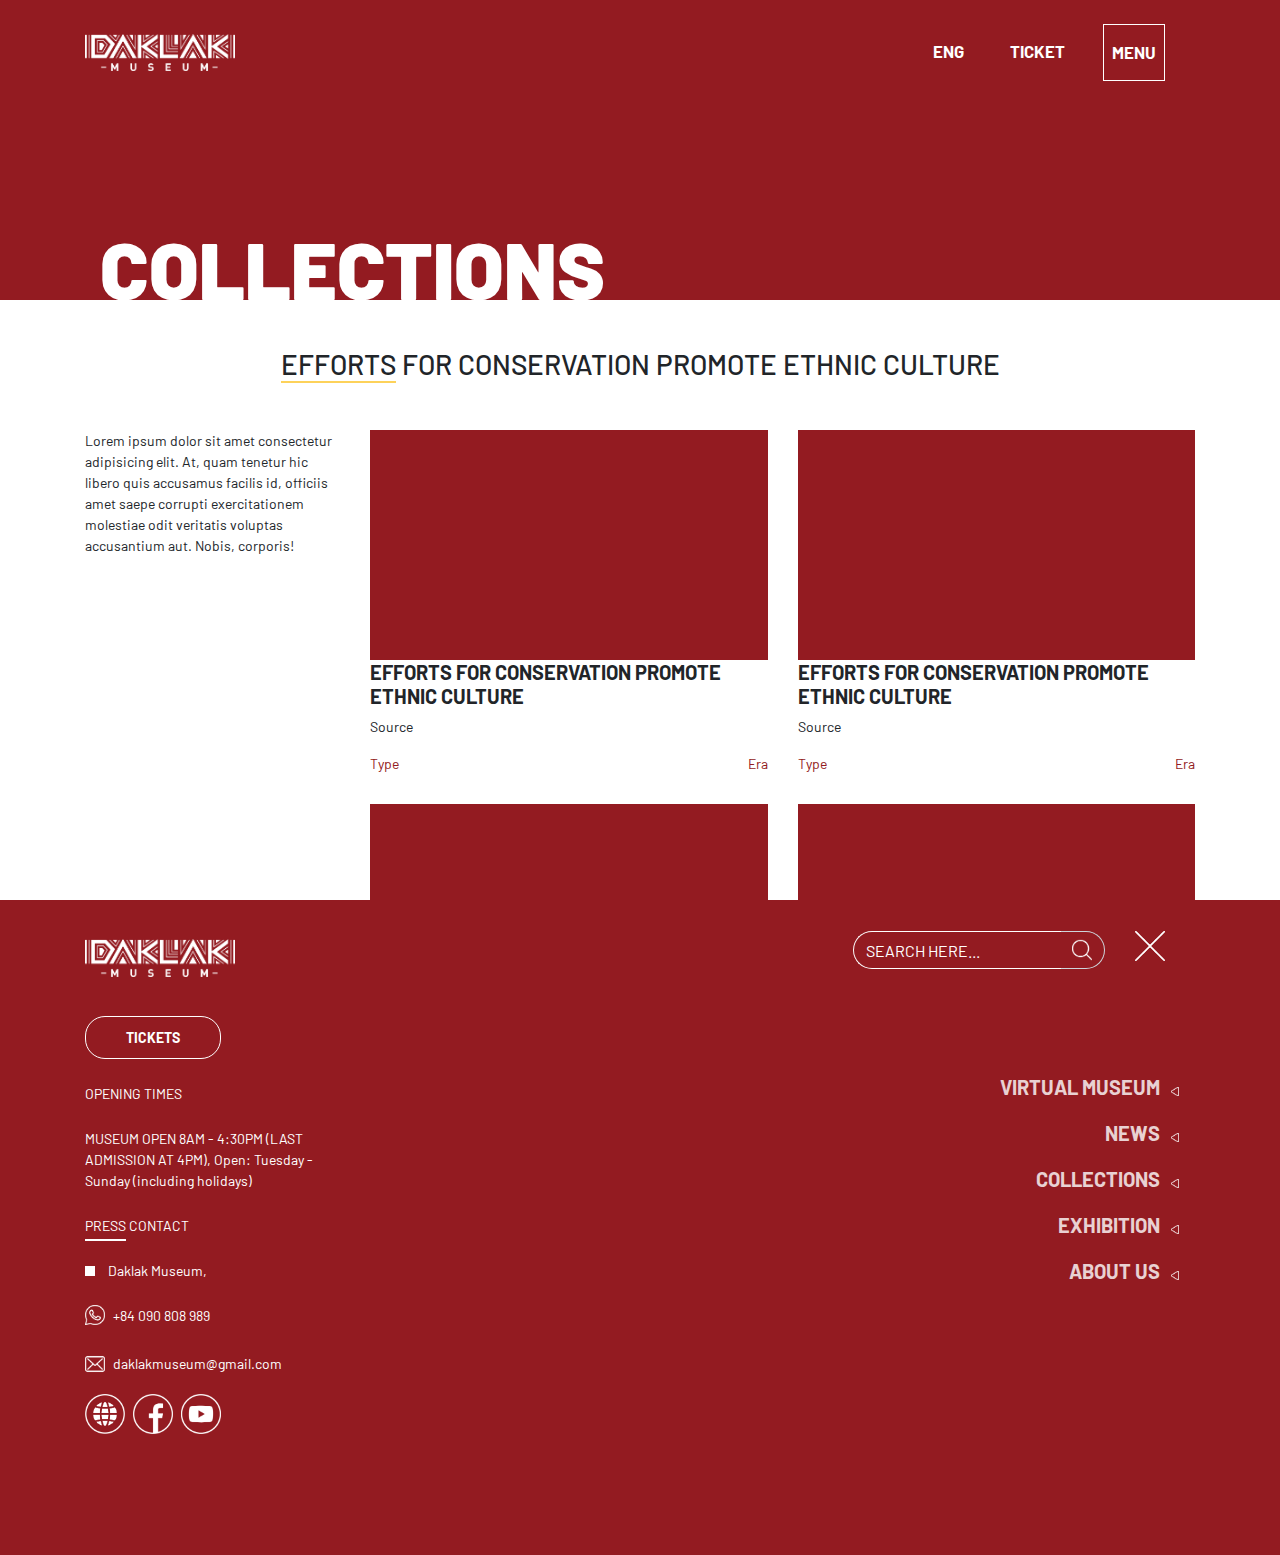
<file: collection-grouppost-post.html>
<!DOCTYPE html>
<html lang="en">
<head>
    <meta charset="UTF-8">
    <meta name="viewport" content="width=device-width, initial-scale=1.0">
    <link rel="stylesheet" href="./css/bootstrap.min.css"  >
    <link href="https://fonts.googleapis.com/css2?family=Roboto:wght@500&display=swap" rel="stylesheet">
    <link href="https://fonts.googleapis.com/css2?family=Barlow:wght@500&display=swap" rel="stylesheet">
    <link rel="stylesheet" href="./css/index.css">
    <script src="./js/fontawesome.js"></script>
    <title>Dak Lak Museum</title>
    <style>
       .box{
           height: 230px;
           background-color: var(--red);
       }

       .card{
           border: none;
           margin-bottom: 30px;
       }

       .card-body{
           padding: 0;
       }

       .card .card-body  p  div{
           color: var(--red)!important;
           background-color: red!important;
       }
      
    </style>
</head>
<body>

    <header>
        <nav class="navbar navbar-expand-lg custom-navbar py-4">
            <div class="container">
                <a class="navbar-brand" href="#">
                    <img src="./img/logo.png" style="width: 150px" alt="">
                </a>
                <button class="navbar-toggler" type="button" data-toggle="collapse" data-target="#navbarNav" aria-controls="navbarNav" aria-expanded="false" aria-label="Toggle navigation">
                    <span class="navbar-toggler-icon"></span>
                </button>
                <div class="collapse navbar-collapse">
                    <ul class="navbar-nav ml-auto">
                        <li class="nav-item">
                            <a class="nav-link" href="#">ENG</a>
                        </li>
                        <li class="nav-item">
                            <a class="nav-link" href="#">Ticket</a>
                        </li>
                        <li class="nav-item menu" id="openFullscreenMenu">
                            <a class="nav-link" href="#">MENU</a>
                        </li>
                    </ul>
                </div>
            </div>
        </nav>
        <div class="header-content">
            <h3 class="header-title">COLLECTIONS</h3>
        </div>
    </header>

    <div class="menu-search">
        <nav class="navbar navbar-expand-lg custom-navbar py-4">
            <div class="container">
                <a class="navbar-brand" href="#">
                    <img src="./img/logo.png" style="width: 150px" alt="">
                </a>
                <button class="navbar-toggler" type="button" data-toggle="collapse" data-target="#navbarNav" aria-controls="navbarNav" aria-expanded="false" aria-label="Toggle navigation">
                    <span class="navbar-toggler-icon"></span>
                </button>
                <div class="collapse navbar-collapse">
                    <ul class="navbar-nav ml-auto">
                       
                        <li class="nav-item">
                            <div class="input-group mb-3">
                                <input type="text" class="form-control search-input" placeholder="SEARCH HERE...">

                                <div class="input-group-append">
                                  <span class="input-group-text"">
                                      <img  src="./img/icons/search.png" style="" alt="">
                                  </span>
                                </div>
                            </div>
                        </li>
                        
                        <li class="nav-item">
                            <a href="#">
                                <img src="./img/icons/exit.png" id="closeFullscreenMenu" style="width: 30px;" alt="">
                            </a>
                        </li>
                    </ul>
                </div>
            </div>
            
        </nav>
        <div class="container">
            <div class="row">
                <div class="col-3">
                    <button class="btn-custom">TICKETS</button>
                    <div class="text-white my-4">
                        OPENING TIMES
                    </div>
                    <div class="text-white">MUSEUM OPEN 8AM - 4:30PM (LAST ADMISSION AT 4PM), Open: Tuesday - Sunday (including holidays)</div>
                    <div class="text-white mt-4"><span style="border-bottom: 2px solid #fff; padding-bottom: 5px;">PRESS</span> CONTACT</div>
                    <div class="text-white mt-4">
                        <span class="sm-box-icon"></span> Daklak Museum,
                    </div>

                    <div class="my-4">
                        <div class="d-inline-block">
                            <img src="./img/icons/phone.png" class="sm-icon mb-1" alt="">
                        </div>
                        <div class="d-inline-block text-white">
                            +84 090 808 989<br/>
                        </div>
                    </div>

                    <div class="">
                        <div class="d-inline-block">
                            <img src="./img/icons/mail.png" class="sm-icon mb-1" alt="">
                        </div>
                        <div class="d-inline-block text-white">
                            daklakmuseum@gmail.com
                        </div>
                    </div>
                    <div class="mt-3">
                        <img src="./img/icons/web.png" class="icon" alt="">
                        <img src="./img/icons/facebook.png" class="icon" alt="">
                        <img src="./img/icons/youtube.png" class="icon" alt="">
                    </div>
                </div>
                <div class="col-6"></div>
                <div class="col-3">
                    <ul class="nav flex-column right-nav mt-5">
                        <li class="nav-item text-right">
                            <a class="nav-link active" href="#">
                                <span>VIRTUAL MUSEUM</span>
                                <img src="./img/icons/left-stroke.png" 
                                    class="d-inline-block ml-2" 
                                    style="width: 8px;" alt="">
                            </a>
                        </li>
                        <li class="nav-item text-right">
                            <a class="nav-link" href="#" class="d-inline-block">
                                <span>NEWS</span>
                                <img src="./img/icons/left-stroke.png" 
                                class="d-inline-block ml-2" 
                                style="width: 8px;" alt="">
                            </a>
                        </li>
                        <li class="nav-item text-right">
                          <a class="nav-link" href="#">
                              <span>COLLECTIONS</span>
                              <img src="./img/icons/left-stroke.png" 
                              class="d-inline-block ml-2" 
                              style="width: 8px;" alt="">
                            </a>
                        </li>
                        <li class="nav-item text-right">
                            <a class="nav-link" href="#">
                                <span>EXHIBITION</span>
                                <img src="./img/icons/left-stroke.png" 
                                class="d-inline-block ml-2" 
                                style="width: 8px;" alt="">
                            </a>
                        </li>
                        <li class="nav-item text-right">
                            <a class="nav-link" href="#">
                                <span>ABOUT US</span>
                                <img src="./img/icons/left-stroke.png" 
                                class="d-inline-block ml-2" 
                                style="width: 8px;" alt="">
                            </a>
                        </li>
                    </ul>
                </div>
            </div>
        </div>
    </div>

   <section>
       <div class="container mt-5">
            <h3 class="text-center"><span class="custom-border-bottom">EFFORTS</span> FOR  CONSERVATION PROMOTE ETHNIC CULTURE</h3>

            <div class="row mt-5">
                <div class="col-sm-3">
                    Lorem ipsum dolor sit amet consectetur adipisicing elit. At, 
                    quam tenetur hic libero quis accusamus facilis id, officiis amet saepe corrupti 
                    exercitationem molestiae odit veritatis voluptas accusantium aut. Nobis, corporis!
                </div>
                <div class="col-sm-9">
                    <div class="row">
                        <div class="col-sm-6">
                            <div class="card">
                                <div class="box"></div>
                                <div class="card-body">
                                    <h5 class="person-name">EFFORTS FOR CONSERVATION PROMOTE ETHNIC CULTURE</h5>
                                    <div class="">Source</div>
                                    <p class="clearfix">
                                        <div class="float-left text-red">Type</div>
                                        <div class="float-right text-red">Era</div>
                                    </p>
                                </div>
                            </div>
                        </div>
                        <div class="col-sm-6">
                            <div class="card">
                                <div class="box"></div>
                                <div class="card-body">
                                    <h5 class="person-name">EFFORTS FOR CONSERVATION PROMOTE ETHNIC CULTURE</h5>
                                    <div class="">Source</div>
                                    <p class="clearfix">
                                        <div class="float-left text-red">Type</div>
                                        <div class="float-right text-red">Era</div>
                                    </p>
                                    <div class="clearfix"></div>
                                </div>
                            </div>
                        </div>
                        <div class="col-sm-6">
                            <div class="card">
                                <div class="box"></div>
                                <div class="card-body">
                                    <h5 class="person-name">EFFORTS FOR CONSERVATION PROMOTE ETHNIC CULTURE</h5>
                                    <div class="">Source</div>
                                    <p class="clearfix" >
                                        <div class="float-left text-red" >Type</div>
                                        <div class="float-right text-red">Era</div>
                                    </p>
                                </div>
                            </div>
                        </div>
                        <div class="col-sm-6">
                            <div class="card">
                                <div class="box"></div>
                                <div class="card-body">
                                    <h5 class="person-name">EFFORTS FOR CONSERVATION PROMOTE ETHNIC CULTURE</h5>
                                    <div class="">Source</div>
                                    <p class="clearfix">
                                        <div class="float-left text-red">Type</div>
                                        <div class="float-right text-red">Era</div>
                                    </p>
                                </div>
                            </div>
                        </div>
                    </div>

                   <div class="text-center">
                        <button class="btn-custom">SEE MORE</button>
                   </div>
                </div>
            </div>
       </div>
   </section>

    <footer class="mt-5 py-5">
        <div class="container">
            <div>MUSEUM OPEN 8AM - 4:30PM (LAST ADMISSION AT 4PM), Open: Tuesday - Sunday (including holidays)</div>
            <div class="row mt-4">
                <div class="col-sm-4">
                    <img src="./img/logo.png" style="width: 100px" alt="">
                    <div class="mt-3">
                        <img src="./img/icons/web.png" class="icon" alt="">
                        <img src="./img/icons/facebook.png" class="icon" alt="">
                        <img src="./img/icons/youtube.png" class="icon" alt="">
                    </div>
                </div>
                <div class="col-sm-4">
                    <h5>CONTACT</h5>
                    <div class="mt-3">
                        <div class="d-inline-block">
                            <img src="./img/icons/mail.png" class="sm-icon mb-3" alt="">
                        </div>
                        <div class="d-inline-block">
                            +84 090 808 989<br/>
                            daklakmuseum@gmail.com
                        </div>
                    </div>
                    <div class="mt-3">
                        <div class="d-inline-block">
                            <img src="./img/icons/location.png" class="sm-icon mb-3" alt="">
                        </div>
                        <div class="d-inline-block">
                            02 Y Ngong, Tan Tien Ward, Buon Ma Thuot city, Dak Lak<br/>
                            12 Le Duan, Tan Tien Ward, Buon Ma Thuot city, Dak Lak
                        </div>
                    </div>
                </div>
                <div class="col-sm-2">
                    <h5>VIRTUAL MUSEUM</h5>
                    <h5>NEWS</h5>
                    <h5>COLLECTIONS</h5>
                </div>
                <div class="col-sm-2">
                    <h5>EXHIBITION</h5>
                    <h5>ABOUT US</h5>
                </div>
            </div>
        </div>
    </footer>
    
    <script src="./js/jquery-3.5.1.slim.min.js"  ></script>
    <script src="./js/popper.min.js"  ></script>
    <script src="./js/bootstrap.min.js"  ></script>
    <script src="./js/custom/index.js"></script>
</body>
</html>
</file>
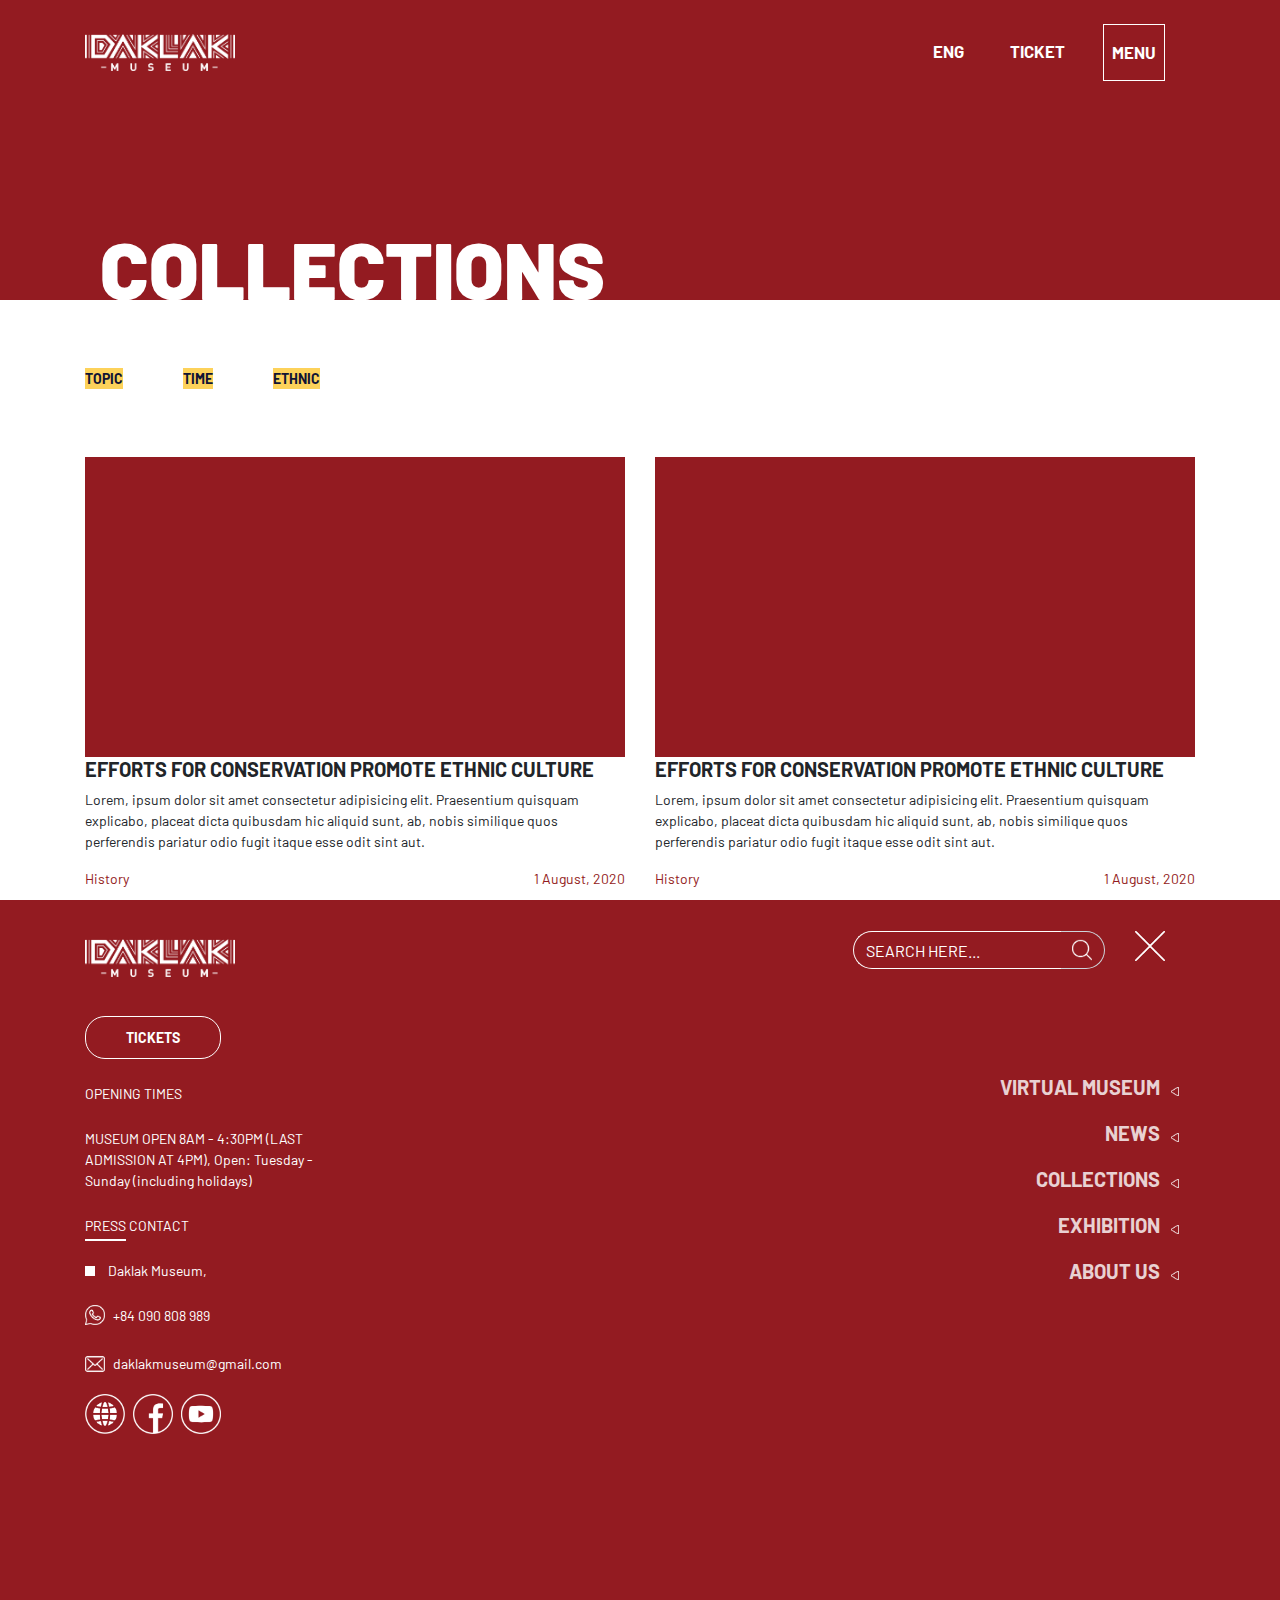
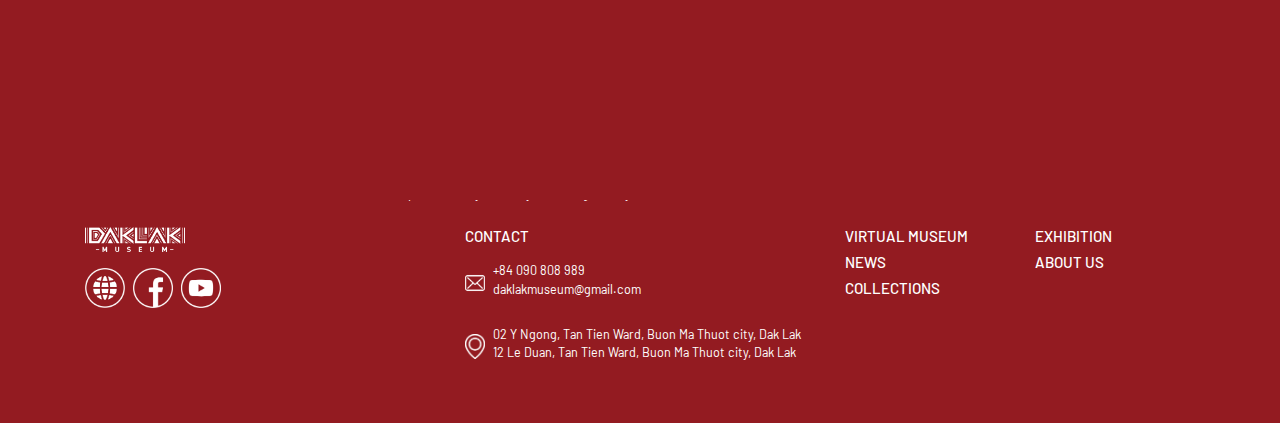
<file: collection-grouppost.html>
<!DOCTYPE html>
<html lang="en">
<head>
    <meta charset="UTF-8">
    <meta name="viewport" content="width=device-width, initial-scale=1.0">
    <link rel="stylesheet" href="./css/bootstrap.min.css"  >
    <link href="https://fonts.googleapis.com/css2?family=Roboto:wght@500&display=swap" rel="stylesheet">
    <link href="https://fonts.googleapis.com/css2?family=Barlow:wght@500&display=swap" rel="stylesheet">
    <link rel="stylesheet" href="./css/index.css">
    <script src="./js/fontawesome.js"></script>
    <title>Dak Lak Museum</title>
    <style>
       .box{
           height: 300px;
           background-color: var(--red);
       }

       .card{
           border: none;
           margin-bottom: 30px;
       }

       .card-body{
           padding: 0;
       }

       .card .card-body  p  div{
           color: var(--red)!important;
           background-color: red!important;
       }
      
    </style>
</head>
<body>

    <header>
        <nav class="navbar navbar-expand-lg custom-navbar py-4">
            <div class="container">
                <a class="navbar-brand" href="#">
                    <img src="./img/logo.png" style="width: 150px" alt="">
                </a>
                <button class="navbar-toggler" type="button" data-toggle="collapse" data-target="#navbarNav" aria-controls="navbarNav" aria-expanded="false" aria-label="Toggle navigation">
                    <span class="navbar-toggler-icon"></span>
                </button>
                <div class="collapse navbar-collapse">
                    <ul class="navbar-nav ml-auto">
                        <li class="nav-item">
                            <a class="nav-link" href="#">ENG</a>
                        </li>
                        <li class="nav-item">
                            <a class="nav-link" href="#">Ticket</a>
                        </li>
                        <li class="nav-item menu" id="openFullscreenMenu">
                            <a class="nav-link" href="#">MENU</a>
                        </li>
                    </ul>
                </div>
            </div>
        </nav>
        <div class="header-content">
            <h3 class="header-title">COLLECTIONS</h3>
        </div>
    </header>

    <div class="menu-search">
        <nav class="navbar navbar-expand-lg custom-navbar py-4">
            <div class="container">
                <a class="navbar-brand" href="#">
                    <img src="./img/logo.png" style="width: 150px" alt="">
                </a>
                <button class="navbar-toggler" type="button" data-toggle="collapse" data-target="#navbarNav" aria-controls="navbarNav" aria-expanded="false" aria-label="Toggle navigation">
                    <span class="navbar-toggler-icon"></span>
                </button>
                <div class="collapse navbar-collapse">
                    <ul class="navbar-nav ml-auto">
                       
                        <li class="nav-item">
                            <div class="input-group mb-3">
                                <input type="text" class="form-control search-input" placeholder="SEARCH HERE...">

                                <div class="input-group-append">
                                  <span class="input-group-text"">
                                      <img  src="./img/icons/search.png" style="" alt="">
                                  </span>
                                </div>
                            </div>
                        </li>
                        
                        <li class="nav-item">
                            <a href="#">
                                <img src="./img/icons/exit.png" id="closeFullscreenMenu" style="width: 30px;" alt="">
                            </a>
                        </li>
                    </ul>
                </div>
            </div>
            
        </nav>
        <div class="container">
            <div class="row">
                <div class="col-3">
                    <button class="btn-custom">TICKETS</button>
                    <div class="text-white my-4">
                        OPENING TIMES
                    </div>
                    <div class="text-white">MUSEUM OPEN 8AM - 4:30PM (LAST ADMISSION AT 4PM), Open: Tuesday - Sunday (including holidays)</div>
                    <div class="text-white mt-4"><span style="border-bottom: 2px solid #fff; padding-bottom: 5px;">PRESS</span> CONTACT</div>
                    <div class="text-white mt-4">
                        <span class="sm-box-icon"></span> Daklak Museum,
                    </div>

                    <div class="my-4">
                        <div class="d-inline-block">
                            <img src="./img/icons/phone.png" class="sm-icon mb-1" alt="">
                        </div>
                        <div class="d-inline-block text-white">
                            +84 090 808 989<br/>
                        </div>
                    </div>

                    <div class="">
                        <div class="d-inline-block">
                            <img src="./img/icons/mail.png" class="sm-icon mb-1" alt="">
                        </div>
                        <div class="d-inline-block text-white">
                            daklakmuseum@gmail.com
                        </div>
                    </div>
                    <div class="mt-3">
                        <img src="./img/icons/web.png" class="icon" alt="">
                        <img src="./img/icons/facebook.png" class="icon" alt="">
                        <img src="./img/icons/youtube.png" class="icon" alt="">
                    </div>
                </div>
                <div class="col-6"></div>
                <div class="col-3">
                    <ul class="nav flex-column right-nav mt-5">
                        <li class="nav-item text-right">
                            <a class="nav-link active" href="#">
                                <span>VIRTUAL MUSEUM</span>
                                <img src="./img/icons/left-stroke.png" 
                                    class="d-inline-block ml-2" 
                                    style="width: 8px;" alt="">
                            </a>
                        </li>
                        <li class="nav-item text-right">
                            <a class="nav-link" href="#" class="d-inline-block">
                                <span>NEWS</span>
                                <img src="./img/icons/left-stroke.png" 
                                class="d-inline-block ml-2" 
                                style="width: 8px;" alt="">
                            </a>
                        </li>
                        <li class="nav-item text-right">
                          <a class="nav-link" href="#">
                              <span>COLLECTIONS</span>
                              <img src="./img/icons/left-stroke.png" 
                              class="d-inline-block ml-2" 
                              style="width: 8px;" alt="">
                            </a>
                        </li>
                        <li class="nav-item text-right">
                            <a class="nav-link" href="#">
                                <span>EXHIBITION</span>
                                <img src="./img/icons/left-stroke.png" 
                                class="d-inline-block ml-2" 
                                style="width: 8px;" alt="">
                            </a>
                        </li>
                        <li class="nav-item text-right">
                            <a class="nav-link" href="#">
                                <span>ABOUT US</span>
                                <img src="./img/icons/left-stroke.png" 
                                class="d-inline-block ml-2" 
                                style="width: 8px;" alt="">
                            </a>
                        </li>
                    </ul>
                </div>
            </div>
        </div>
    </div>

    <div class="container">
        <ul class="nav my-5 custom-nav">
            <li class="nav-item">
              <a class="nav-link active" href="#">TOPIC</a>
            </li>
            <li class="nav-item">
              <a class="nav-link" href="#">TIME</a>
            </li>
            <li class="nav-item">
              <a class="nav-link" href="#">ETHNIC</a>
            </li>
        </ul>
    </div>

   <section>
       <div class="container mt-5">

            <div class="row mt-5">
                <div class="col-12">
                    <div class="row">
                        <div class="col-sm-6">
                            <div class="card">
                                <div class="box"></div>
                                <div class="card-body">
                                    <h5 class="person-name">EFFORTS FOR CONSERVATION PROMOTE ETHNIC CULTURE</h5>
                                    <div class="">Lorem, ipsum dolor sit amet consectetur adipisicing elit. 
                                        Praesentium quisquam explicabo, placeat dicta quibusdam hic aliquid sunt, ab, nobis similique 
                                        quos perferendis pariatur odio fugit itaque esse odit sint aut.</div>
                                    <p class="clearfix">
                                        <div class="float-left text-red">History</div>
                                        <div class="float-right text-red">1 August, 2020</div>
                                    </p>
                                </div>
                            </div>
                        </div>
                        <div class="col-sm-6">
                            <div class="card">
                                <div class="box"></div>
                                <div class="card-body">
                                    <h5 class="person-name">EFFORTS FOR CONSERVATION PROMOTE ETHNIC CULTURE</h5>
                                    <div class="">Lorem, ipsum dolor sit amet consectetur adipisicing elit. 
                                        Praesentium quisquam explicabo, placeat dicta quibusdam hic aliquid sunt, ab, nobis similique 
                                        quos perferendis pariatur odio fugit itaque esse odit sint aut.</div>
                                    <p class="clearfix">
                                        <div class="float-left text-red">History</div>
                                        <div class="float-right text-red">1 August, 2020</div>
                                    </p>
                                </div>
                            </div>
                        </div>
                        <div class="col-sm-6">
                            <div class="card">
                                <div class="box"></div>
                                <div class="card-body">
                                    <h5 class="person-name">EFFORTS FOR CONSERVATION PROMOTE ETHNIC CULTURE</h5>
                                    <div class="">Lorem, ipsum dolor sit amet consectetur adipisicing elit. 
                                        Praesentium quisquam explicabo, placeat dicta quibusdam hic aliquid sunt, ab, nobis similique 
                                        quos perferendis pariatur odio fugit itaque esse odit sint aut.</div>
                                    <p class="clearfix">
                                        <div class="float-left text-red">History</div>
                                        <div class="float-right text-red">1 August, 2020</div>
                                    </p>
                                </div>
                            </div>
                        </div>
                        <div class="col-sm-6">
                            <div class="card">
                                <div class="box"></div>
                                <div class="card-body">
                                    <h5 class="person-name">EFFORTS FOR CONSERVATION PROMOTE ETHNIC CULTURE</h5>
                                    <div class="">Lorem, ipsum dolor sit amet consectetur adipisicing elit. 
                                        Praesentium quisquam explicabo, placeat dicta quibusdam hic aliquid sunt, ab, nobis similique 
                                        quos perferendis pariatur odio fugit itaque esse odit sint aut.</div>
                                    <p class="clearfix">
                                        <div class="float-left text-red">History</div>
                                        <div class="float-right text-red">1 August, 2020</div>
                                    </p>
                                </div>
                            </div>
                        </div>
                    </div>

                   <div class="text-center">
                        <button class="btn-custom">SEE MORE</button>
                   </div>
                </div>
            </div>
       </div>
   </section>

   

    <section class="mt-5">
        <div class="container">
            <h5 class="section-title">
                <span class="want">WANT</span> TO KNOW MORE?
            </h5>
            <div class="row mt-4">
                <div class="col-sm-6">
                    <div class="know-more-box">EXHIBITIONS</div>
                </div>
                <div class="col-sm-6">
                    <div class="know-more-box">NEWS</div>
                </div>
            </div>
        </div>
    </section>

    <footer class="mt-5 py-5">
        <div class="container">
            <div>MUSEUM OPEN 8AM - 4:30PM (LAST ADMISSION AT 4PM), Open: Tuesday - Sunday (including holidays)</div>
            <div class="row mt-4">
                <div class="col-sm-4">
                    <img src="./img/logo.png" style="width: 100px" alt="">
                    <div class="mt-3">
                        <img src="./img/icons/web.png" class="icon" alt="">
                        <img src="./img/icons/facebook.png" class="icon" alt="">
                        <img src="./img/icons/youtube.png" class="icon" alt="">
                    </div>
                </div>
                <div class="col-sm-4">
                    <h5>CONTACT</h5>
                    <div class="mt-3">
                        <div class="d-inline-block">
                            <img src="./img/icons/mail.png" class="sm-icon mb-3" alt="">
                        </div>
                        <div class="d-inline-block">
                            +84 090 808 989<br/>
                            daklakmuseum@gmail.com
                        </div>
                    </div>
                    <div class="mt-3">
                        <div class="d-inline-block">
                            <img src="./img/icons/location.png" class="sm-icon mb-3" alt="">
                        </div>
                        <div class="d-inline-block">
                            02 Y Ngong, Tan Tien Ward, Buon Ma Thuot city, Dak Lak<br/>
                            12 Le Duan, Tan Tien Ward, Buon Ma Thuot city, Dak Lak
                        </div>
                    </div>
                </div>
                <div class="col-sm-2">
                    <h5>VIRTUAL MUSEUM</h5>
                    <h5>NEWS</h5>
                    <h5>COLLECTIONS</h5>
                </div>
                <div class="col-sm-2">
                    <h5>EXHIBITION</h5>
                    <h5>ABOUT US</h5>
                </div>
            </div>
        </div>
    </footer>
    
    <script src="./js/jquery-3.5.1.slim.min.js"  ></script>
    <script src="./js/popper.min.js"  ></script>
    <script src="./js/bootstrap.min.js"  ></script>
    <script src="./js/custom/index.js"></script>
</body>
</html>
</file>
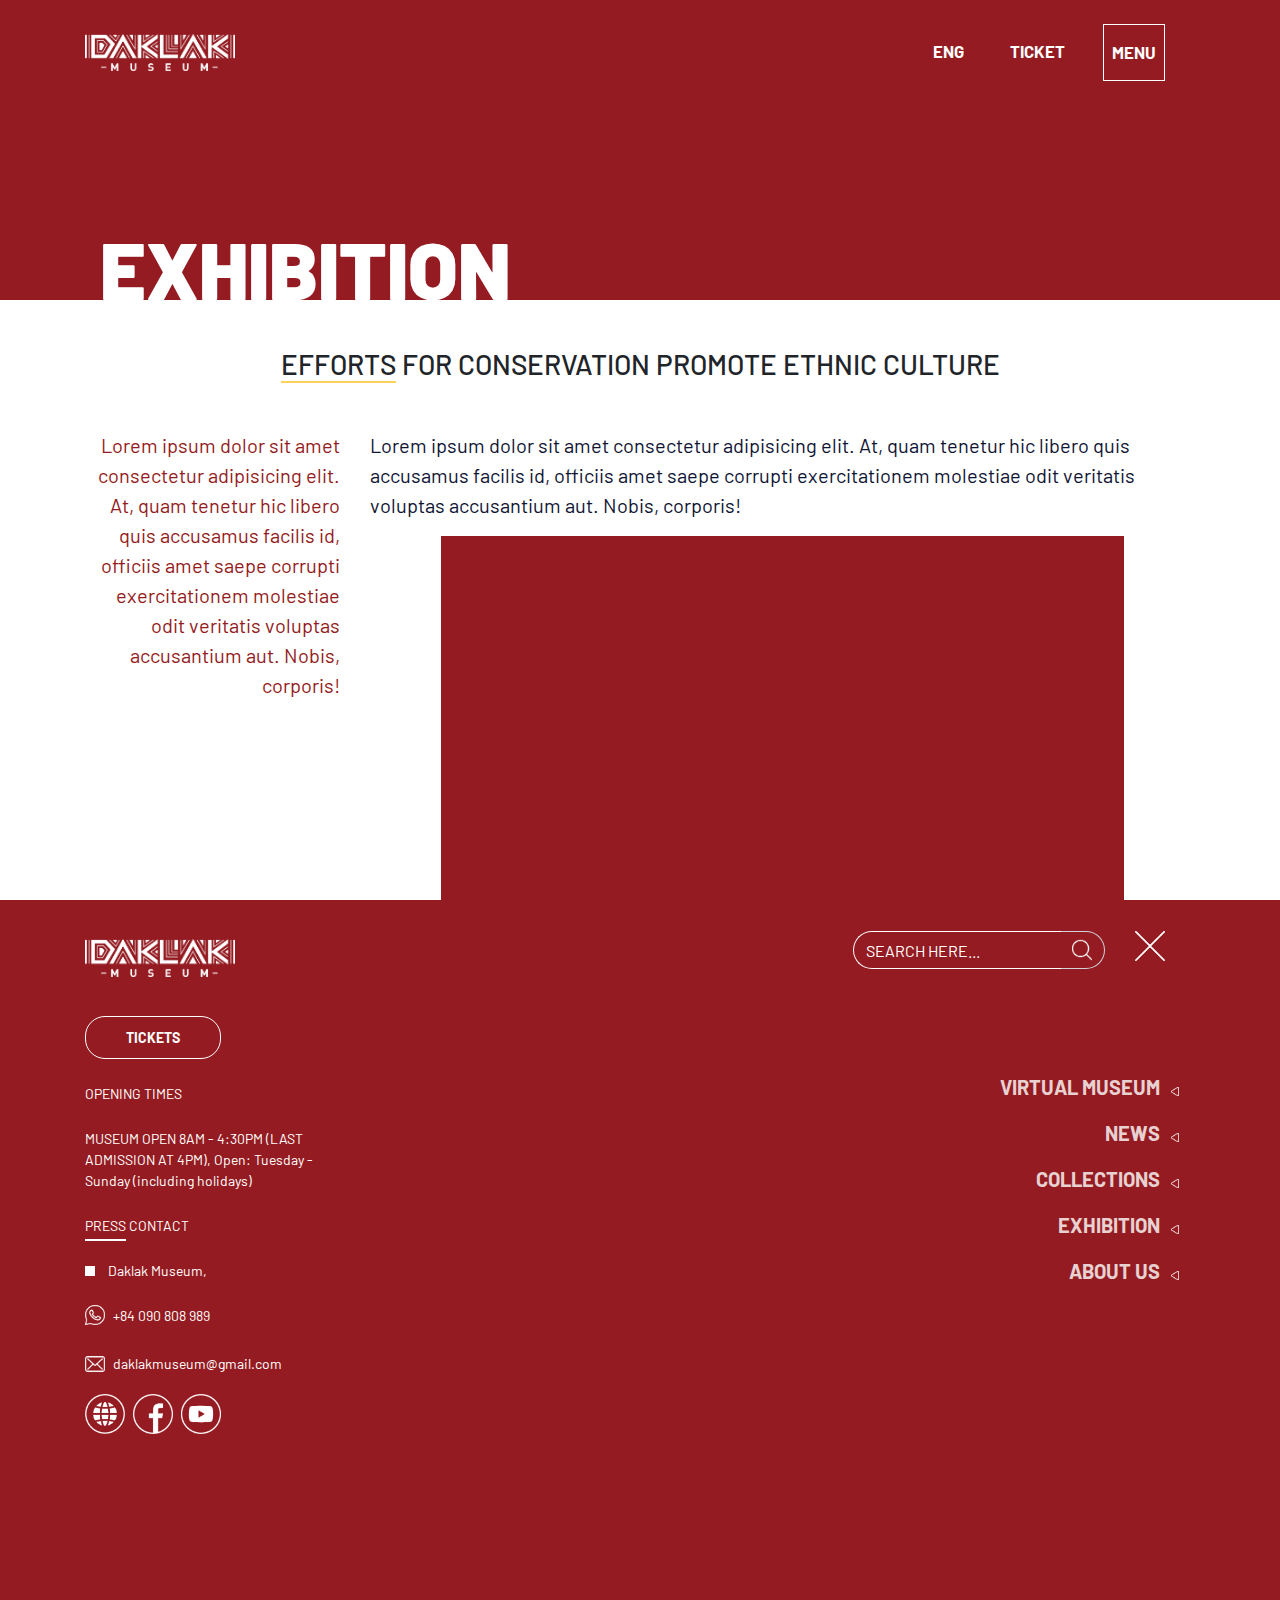
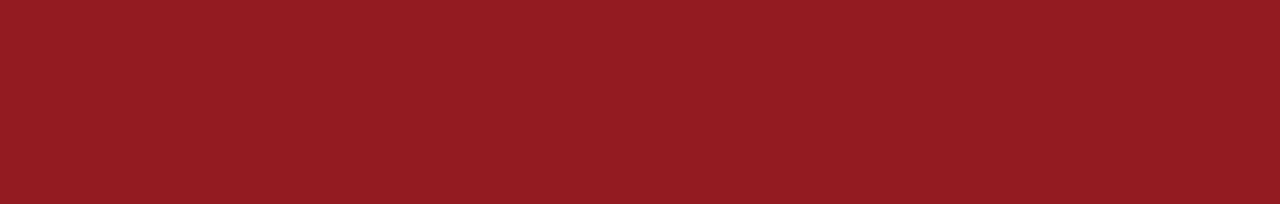
<file: exhibition-grouppost-details.html>
<!DOCTYPE html>
<html lang="en">
<head>
    <meta charset="UTF-8">
    <meta name="viewport" content="width=device-width, initial-scale=1.0">
    <link rel="stylesheet" href="./css/bootstrap.min.css"  >
    <link href="https://fonts.googleapis.com/css2?family=Roboto:wght@500&display=swap" rel="stylesheet">
    <link href="https://fonts.googleapis.com/css2?family=Barlow:wght@500&display=swap" rel="stylesheet">
    <link rel="stylesheet" href="./css/index.css">
    <script src="./js/fontawesome.js"></script>
    <title>Dak Lak Museum</title>
    <style>
       .box{
           height: 400px;
           background-color: var(--red);
       }

       .card{
           border: none;
           margin-bottom: 30px;
       }

       .card-body{
           padding: 0;
       }

       .card .card-body  p  div{
           color: var(--red)!important;
           background-color: red!important;
       }
      
    </style>
</head>
<body>

    <header>
        <nav class="navbar navbar-expand-lg custom-navbar py-4">
            <div class="container">
                <a class="navbar-brand" href="#">
                    <img src="./img/logo.png" style="width: 150px" alt="">
                </a>
                <button class="navbar-toggler" type="button" data-toggle="collapse" data-target="#navbarNav" aria-controls="navbarNav" aria-expanded="false" aria-label="Toggle navigation">
                    <span class="navbar-toggler-icon"></span>
                </button>
                <div class="collapse navbar-collapse">
                    <ul class="navbar-nav ml-auto">
                        <li class="nav-item">
                            <a class="nav-link" href="#">ENG</a>
                        </li>
                        <li class="nav-item">
                            <a class="nav-link" href="#">Ticket</a>
                        </li>
                        <li class="nav-item menu" id="openFullscreenMenu">
                            <a class="nav-link" href="#" >MENU</a>
                        </li>
                    </ul>
                </div>
            </div>
        </nav>
        <div class="header-content">
            <h3 class="header-title">EXHIBITION</h3>
        </div>
    </header>

    <div class="menu-search">
        <nav class="navbar navbar-expand-lg custom-navbar py-4">
            <div class="container">
                <a class="navbar-brand" href="#">
                    <img src="./img/logo.png" style="width: 150px" alt="">
                </a>
                <button class="navbar-toggler" type="button" data-toggle="collapse" data-target="#navbarNav" aria-controls="navbarNav" aria-expanded="false" aria-label="Toggle navigation">
                    <span class="navbar-toggler-icon"></span>
                </button>
                <div class="collapse navbar-collapse">
                    <ul class="navbar-nav ml-auto">
                       
                        <li class="nav-item">
                            <div class="input-group mb-3">
                                <input type="text" class="form-control search-input" placeholder="SEARCH HERE...">

                                <div class="input-group-append">
                                  <span class="input-group-text"">
                                      <img  src="./img/icons/search.png" style="" alt="">
                                  </span>
                                </div>
                            </div>
                        </li>
                        
                        <li class="nav-item">
                            <a href="#">
                                <img src="./img/icons/exit.png" id="closeFullscreenMenu" style="width: 30px;" alt="">
                            </a>
                        </li>
                    </ul>
                </div>
            </div>
            
        </nav>
        <div class="container">
            <div class="row">
                <div class="col-3">
                    <button class="btn-custom">TICKETS</button>
                    <div class="text-white my-4">
                        OPENING TIMES
                    </div>
                    <div class="text-white">MUSEUM OPEN 8AM - 4:30PM (LAST ADMISSION AT 4PM), Open: Tuesday - Sunday (including holidays)</div>
                    <div class="text-white mt-4"><span style="border-bottom: 2px solid #fff; padding-bottom: 5px;">PRESS</span> CONTACT</div>
                    <div class="text-white mt-4">
                        <span class="sm-box-icon"></span> Daklak Museum,
                    </div>

                    <div class="my-4">
                        <div class="d-inline-block">
                            <img src="./img/icons/phone.png" class="sm-icon mb-1" alt="">
                        </div>
                        <div class="d-inline-block text-white">
                            +84 090 808 989<br/>
                        </div>
                    </div>

                    <div class="">
                        <div class="d-inline-block">
                            <img src="./img/icons/mail.png" class="sm-icon mb-1" alt="">
                        </div>
                        <div class="d-inline-block text-white">
                            daklakmuseum@gmail.com
                        </div>
                    </div>
                    <div class="mt-3">
                        <img src="./img/icons/web.png" class="icon" alt="">
                        <img src="./img/icons/facebook.png" class="icon" alt="">
                        <img src="./img/icons/youtube.png" class="icon" alt="">
                    </div>
                </div>
                <div class="col-6"></div>
                <div class="col-3">
                    <ul class="nav flex-column right-nav mt-5">
                        <li class="nav-item text-right">
                            <a class="nav-link active" href="#">
                                <span>VIRTUAL MUSEUM</span>
                                <img src="./img/icons/left-stroke.png" 
                                    class="d-inline-block ml-2" 
                                    style="width: 8px;" alt="">
                            </a>
                        </li>
                        <li class="nav-item text-right">
                            <a class="nav-link" href="#" class="d-inline-block">
                                <span>NEWS</span>
                                <img src="./img/icons/left-stroke.png" 
                                class="d-inline-block ml-2" 
                                style="width: 8px;" alt="">
                            </a>
                        </li>
                        <li class="nav-item text-right">
                          <a class="nav-link" href="#">
                              <span>COLLECTIONS</span>
                              <img src="./img/icons/left-stroke.png" 
                              class="d-inline-block ml-2" 
                              style="width: 8px;" alt="">
                            </a>
                        </li>
                        <li class="nav-item text-right">
                            <a class="nav-link" href="#">
                                <span>EXHIBITION</span>
                                <img src="./img/icons/left-stroke.png" 
                                class="d-inline-block ml-2" 
                                style="width: 8px;" alt="">
                            </a>
                        </li>
                        <li class="nav-item text-right">
                            <a class="nav-link" href="#">
                                <span>ABOUT US</span>
                                <img src="./img/icons/left-stroke.png" 
                                class="d-inline-block ml-2" 
                                style="width: 8px;" alt="">
                            </a>
                        </li>
                    </ul>
                </div>
            </div>
        </div>
    </div>

    

   <section>
       <div class="container mt-5">
            <h3 class="text-center"><span class="custom-border-bottom">EFFORTS</span> FOR  CONSERVATION PROMOTE ETHNIC CULTURE</h3>

            <div class="row mt-5">
                <div class="col-sm-3 text-red text-right" style="font-size: 20px;">
                    Lorem ipsum dolor sit amet consectetur adipisicing elit. At, 
                    quam tenetur hic libero quis accusamus facilis id, officiis amet saepe corrupti 
                    exercitationem molestiae odit veritatis voluptas accusantium aut. Nobis, corporis!
                </div>
                <div class="col-sm-9">
                    <div class="text-blue" style="font-size: 20px;">
                        Lorem ipsum dolor sit amet consectetur adipisicing elit. At, 
                        quam tenetur hic libero quis accusamus facilis id, officiis amet saepe corrupti 
                        exercitationem molestiae odit veritatis voluptas accusantium aut. Nobis, corporis!
                    </div>
                    <div class="row">
                        <div class="col-sm-10 mx-auto">
                            <div class="box my-3"></div>
                            <div class="text-center">Lorem Ipsum Available</div>
                        </div>
                        
                    </div>
                    <div class="text-blue mt-3" style="font-size: 20px;">
                        Lorem ipsum dolor sit amet consectetur adipisicing elit. At, 
                        quam tenetur hic libero quis accusamus facilis id, officiis amet saepe corrupti 
                        exercitationem molestiae odit veritatis voluptas accusantium aut. Nobis, corporis!
                        Lorem ipsum dolor sit amet consectetur adipisicing elit. At, 
                        quam tenetur hic libero quis accusamus facilis id, officiis amet saepe corrupti 
                        exercitationem molestiae odit veritatis voluptas accusantium aut. Nobis, corporis!
                    </div>

                   <div class="text-center mt-4">
                        <button class="btn-custom">SEE MORE</button>
                   </div>
                </div>
            </div>
       </div>
   </section>

   <section class="mt-5">
    <div class="container">
        <h5 class="section-title">
            <span class="want">WANT</span> TO KNOW MORE?
        </h5>
        <div class="row mt-4">
            <div class="col-sm-6">
                <div class="know-more-box">NEWS</div>
            </div>
            <div class="col-sm-6">
                <div class="know-more-box">COLLECTIONS</div>
            </div>
        </div>
    </div>
</section>


    <footer class="mt-5 py-5">
        <div class="container">
            <div>MUSEUM OPEN 8AM - 4:30PM (LAST ADMISSION AT 4PM), Open: Tuesday - Sunday (including holidays)</div>
            <div class="row mt-4">
                <div class="col-sm-4">
                    <img src="./img/logo.png" style="width: 100px" alt="">
                    <div class="mt-3">
                        <img src="./img/icons/web.png" class="icon" alt="">
                        <img src="./img/icons/facebook.png" class="icon" alt="">
                        <img src="./img/icons/youtube.png" class="icon" alt="">
                    </div>
                </div>
                <div class="col-sm-4">
                    <h5>CONTACT</h5>
                    <div class="mt-3">
                        <div class="d-inline-block">
                            <img src="./img/icons/mail.png" class="sm-icon mb-3" alt="">
                        </div>
                        <div class="d-inline-block">
                            +84 090 808 989<br/>
                            daklakmuseum@gmail.com
                        </div>
                    </div>
                    <div class="mt-3">
                        <div class="d-inline-block">
                            <img src="./img/icons/location.png" class="sm-icon mb-3" alt="">
                        </div>
                        <div class="d-inline-block">
                            02 Y Ngong, Tan Tien Ward, Buon Ma Thuot city, Dak Lak<br/>
                            12 Le Duan, Tan Tien Ward, Buon Ma Thuot city, Dak Lak
                        </div>
                    </div>
                </div>
                <div class="col-sm-2">
                    <h5>VIRTUAL MUSEUM</h5>
                    <h5>NEWS</h5>
                    <h5>COLLECTIONS</h5>
                </div>
                <div class="col-sm-2">
                    <h5>EXHIBITION</h5>
                    <h5>ABOUT US</h5>
                </div>
            </div>
        </div>
    </footer>
    
    <script src="./js/jquery-3.5.1.slim.min.js"  ></script>
    <script src="./js/popper.min.js"  ></script>
    <script src="./js/bootstrap.min.js"  ></script>
    <script src="./js/custom/index.js"></script>
</body>
</html>
</file>
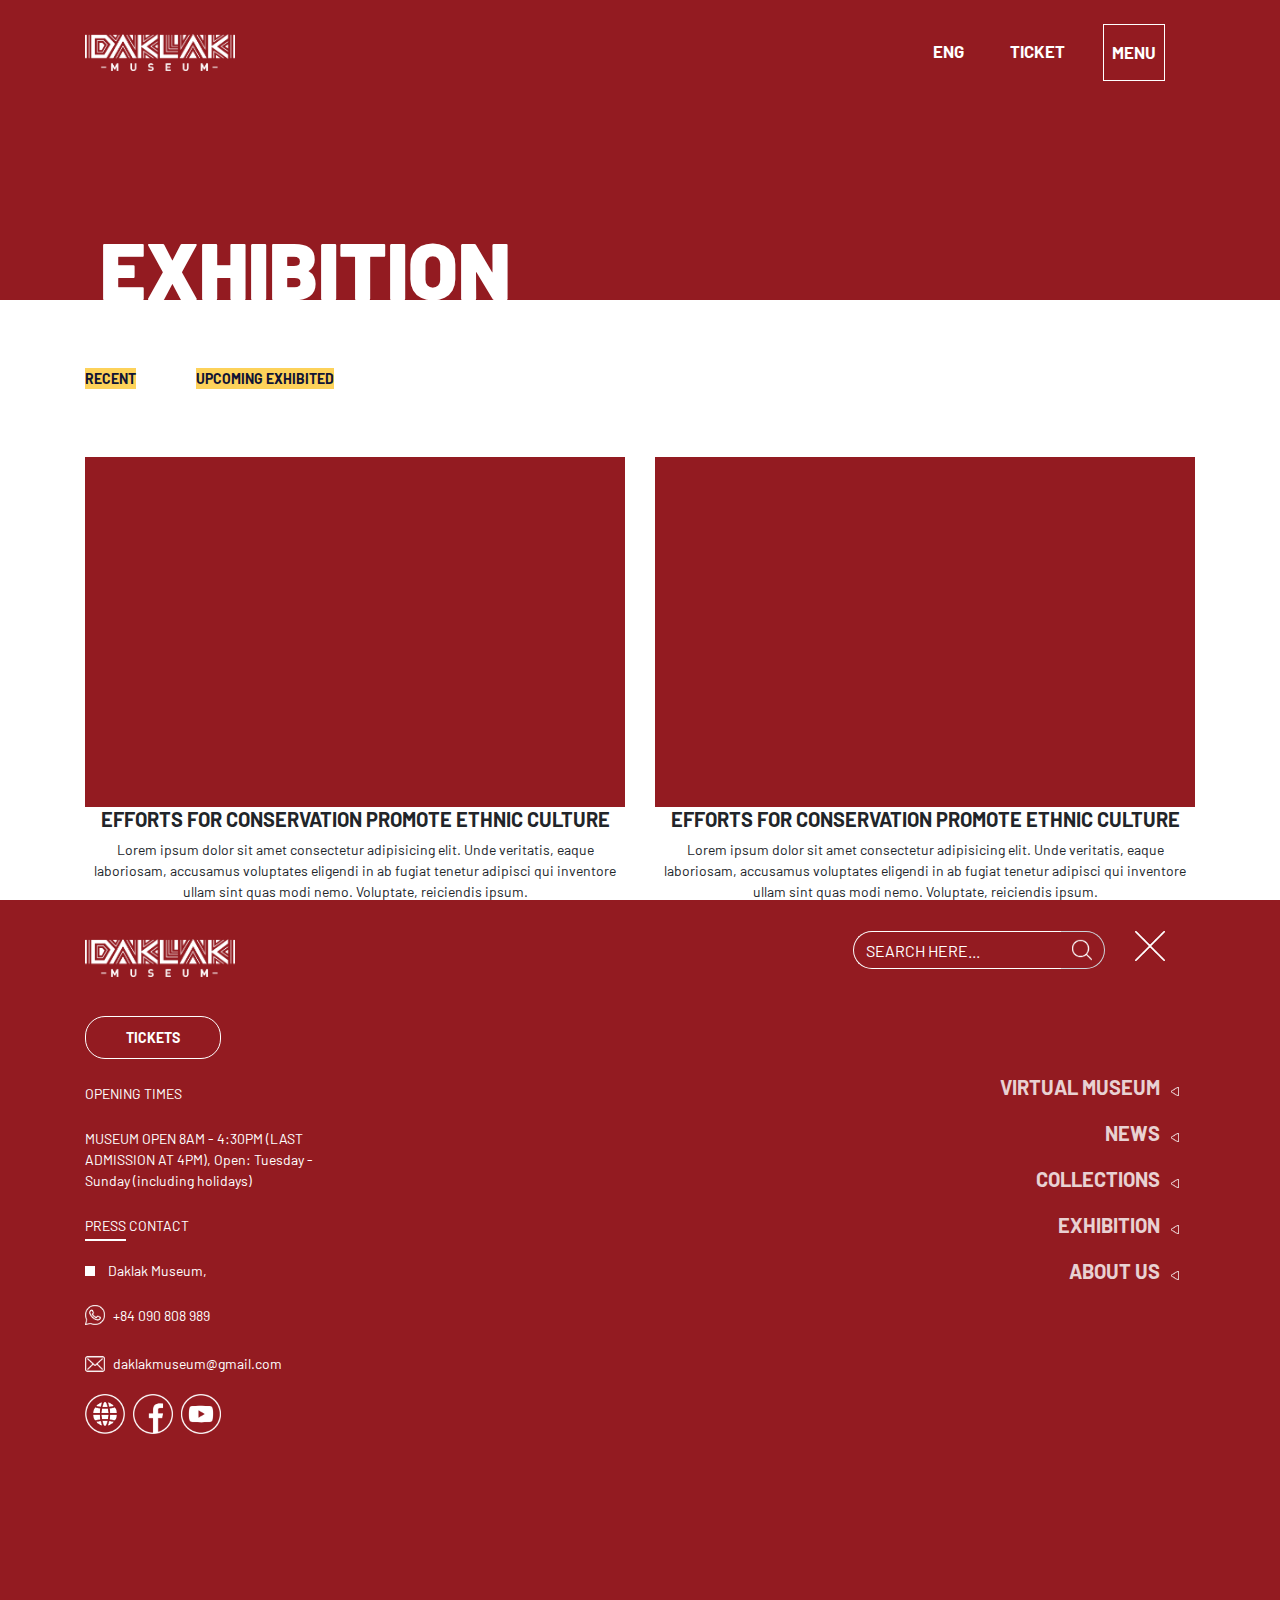
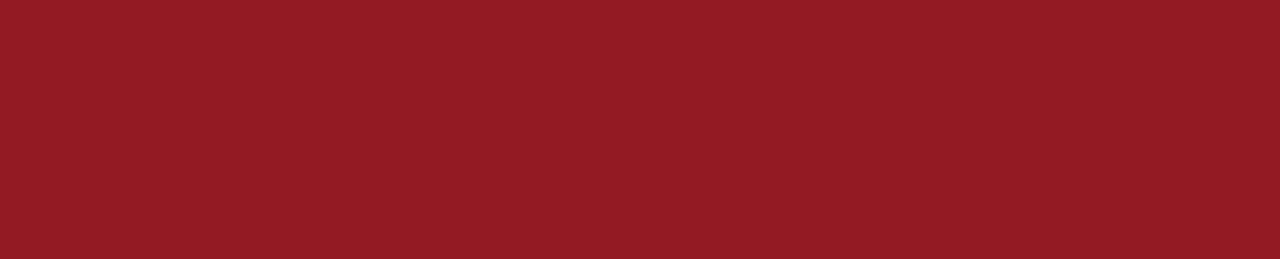
<file: exhibition-grouppost.html>
<!DOCTYPE html>
<html lang="en">
<head>
    <meta charset="UTF-8">
    <meta name="viewport" content="width=device-width, initial-scale=1.0">
    <link rel="stylesheet" href="./css/bootstrap.min.css"  >
    <link href="https://fonts.googleapis.com/css2?family=Roboto:wght@500&display=swap" rel="stylesheet">
    <link href="https://fonts.googleapis.com/css2?family=Barlow:wght@500&display=swap" rel="stylesheet">
    <link rel="stylesheet" href="./css/index.css">
    <script src="./js/fontawesome.js"></script>
    <title>Dak Lak Museum</title>
    <style>
       .box{
           height: 350px;
           background-color: var(--red);
       }

       .card{
           border: none;
           margin-bottom: 30px;
       }

       .card-body{
           padding: 0;
       }

       .card .card-body  p  div{
           color: var(--red)!important;
           background-color: red!important;
       }
      
    </style>
</head>
<body>

    <header>
        <nav class="navbar navbar-expand-lg custom-navbar py-4">
            <div class="container">
                <a class="navbar-brand" href="#">
                    <img src="./img/logo.png" style="width: 150px" alt="">
                </a>
                <button class="navbar-toggler" type="button" data-toggle="collapse" data-target="#navbarNav" aria-controls="navbarNav" aria-expanded="false" aria-label="Toggle navigation">
                    <span class="navbar-toggler-icon"></span>
                </button>
                <div class="collapse navbar-collapse">
                    <ul class="navbar-nav ml-auto">
                        <li class="nav-item">
                            <a class="nav-link" href="#">ENG</a>
                        </li>
                        <li class="nav-item">
                            <a class="nav-link" href="#">Ticket</a>
                        </li>
                        <li class="nav-item menu" id="openFullscreenMenu">
                            <a class="nav-link" href="#">MENU</a>
                        </li>
                    </ul>
                </div>
            </div>
        </nav>
        <div class="header-content">
            <h3 class="header-title">EXHIBITION</h3>
        </div>
    </header>

    <div class="menu-search">
        <nav class="navbar navbar-expand-lg custom-navbar py-4">
            <div class="container">
                <a class="navbar-brand" href="#">
                    <img src="./img/logo.png" style="width: 150px" alt="">
                </a>
                <button class="navbar-toggler" type="button" data-toggle="collapse" data-target="#navbarNav" aria-controls="navbarNav" aria-expanded="false" aria-label="Toggle navigation">
                    <span class="navbar-toggler-icon"></span>
                </button>
                <div class="collapse navbar-collapse">
                    <ul class="navbar-nav ml-auto">
                       
                        <li class="nav-item">
                            <div class="input-group mb-3">
                                <input type="text" class="form-control search-input" placeholder="SEARCH HERE...">

                                <div class="input-group-append">
                                  <span class="input-group-text"">
                                      <img  src="./img/icons/search.png" style="" alt="">
                                  </span>
                                </div>
                            </div>
                        </li>
                        
                        <li class="nav-item">
                            <a href="#">
                                <img src="./img/icons/exit.png" id="closeFullscreenMenu" style="width: 30px;" alt="">
                            </a>
                        </li>
                    </ul>
                </div>
            </div>
            
        </nav>
        <div class="container">
            <div class="row">
                <div class="col-3">
                    <button class="btn-custom">TICKETS</button>
                    <div class="text-white my-4">
                        OPENING TIMES
                    </div>
                    <div class="text-white">MUSEUM OPEN 8AM - 4:30PM (LAST ADMISSION AT 4PM), Open: Tuesday - Sunday (including holidays)</div>
                    <div class="text-white mt-4"><span style="border-bottom: 2px solid #fff; padding-bottom: 5px;">PRESS</span> CONTACT</div>
                    <div class="text-white mt-4">
                        <span class="sm-box-icon"></span> Daklak Museum,
                    </div>

                    <div class="my-4">
                        <div class="d-inline-block">
                            <img src="./img/icons/phone.png" class="sm-icon mb-1" alt="">
                        </div>
                        <div class="d-inline-block text-white">
                            +84 090 808 989<br/>
                        </div>
                    </div>

                    <div class="">
                        <div class="d-inline-block">
                            <img src="./img/icons/mail.png" class="sm-icon mb-1" alt="">
                        </div>
                        <div class="d-inline-block text-white">
                            daklakmuseum@gmail.com
                        </div>
                    </div>
                    <div class="mt-3">
                        <img src="./img/icons/web.png" class="icon" alt="">
                        <img src="./img/icons/facebook.png" class="icon" alt="">
                        <img src="./img/icons/youtube.png" class="icon" alt="">
                    </div>
                </div>
                <div class="col-6"></div>
                <div class="col-3">
                    <ul class="nav flex-column right-nav mt-5">
                        <li class="nav-item text-right">
                            <a class="nav-link active" href="#">
                                <span>VIRTUAL MUSEUM</span>
                                <img src="./img/icons/left-stroke.png" 
                                    class="d-inline-block ml-2" 
                                    style="width: 8px;" alt="">
                            </a>
                        </li>
                        <li class="nav-item text-right">
                            <a class="nav-link" href="#" class="d-inline-block">
                                <span>NEWS</span>
                                <img src="./img/icons/left-stroke.png" 
                                class="d-inline-block ml-2" 
                                style="width: 8px;" alt="">
                            </a>
                        </li>
                        <li class="nav-item text-right">
                          <a class="nav-link" href="#">
                              <span>COLLECTIONS</span>
                              <img src="./img/icons/left-stroke.png" 
                              class="d-inline-block ml-2" 
                              style="width: 8px;" alt="">
                            </a>
                        </li>
                        <li class="nav-item text-right">
                            <a class="nav-link" href="#">
                                <span>EXHIBITION</span>
                                <img src="./img/icons/left-stroke.png" 
                                class="d-inline-block ml-2" 
                                style="width: 8px;" alt="">
                            </a>
                        </li>
                        <li class="nav-item text-right">
                            <a class="nav-link" href="#">
                                <span>ABOUT US</span>
                                <img src="./img/icons/left-stroke.png" 
                                class="d-inline-block ml-2" 
                                style="width: 8px;" alt="">
                            </a>
                        </li>
                    </ul>
                </div>
            </div>
        </div>
    </div>

    <div class="container">
        <ul class="nav my-5 custom-nav">
            <li class="nav-item">
              <a class="nav-link active" href="#">RECENT</a>
            </li>
            <li class="nav-item">
              <a class="nav-link" href="#">UPCOMING EXHIBITED</a>
            </li>
        </ul>
    </div>

   <section>
       <div class="container mt-5">
            <div class="row">
                <div class="col-sm-6">
                    <div class="card">
                        <div class="box"></div>
                        <div class="card-body text-center">
                            <h5 class="person-name">EFFORTS FOR CONSERVATION PROMOTE ETHNIC CULTURE</h5>
                            <div class="">Lorem ipsum dolor sit amet consectetur adipisicing elit. Unde veritatis, 
                                eaque laboriosam, accusamus voluptates eligendi in ab fugiat tenetur adipisci qui 
                                inventore ullam sint quas modi nemo. Voluptate, reiciendis ipsum.</div>
                            <p class="clearfix">
                                <div class="float-left text-red">History</div>
                                <div class="float-right text-red">1, August, 2020</div>
                            </p>
                        </div>
                    </div>
                </div>
                <div class="col-sm-6">
                    <div class="card">
                        <div class="box"></div>
                        <div class="card-body text-center">
                            <h5 class="person-name">EFFORTS FOR CONSERVATION PROMOTE ETHNIC CULTURE</h5>
                            <div class="">Lorem ipsum dolor sit amet consectetur adipisicing elit. Unde veritatis, 
                                eaque laboriosam, accusamus voluptates eligendi in ab fugiat tenetur adipisci qui 
                                inventore ullam sint quas modi nemo. Voluptate, reiciendis ipsum.</div>
                            <p class="clearfix">
                                <div class="float-left text-red">History</div>
                                <div class="float-right text-red">1, August, 2020</div>
                            </p>
                        </div>
                    </div>
                </div>
                <div class="col-sm-6">
                    <div class="card">
                        <div class="box"></div>
                        <div class="card-body text-center">
                            <h5 class="person-name">EFFORTS FOR CONSERVATION PROMOTE ETHNIC CULTURE</h5>
                            <div class="">Lorem ipsum dolor sit amet consectetur adipisicing elit. Unde veritatis, 
                                eaque laboriosam, accusamus voluptates eligendi in ab fugiat tenetur adipisci qui 
                                inventore ullam sint quas modi nemo. Voluptate, reiciendis ipsum.</div>
                            <p class="clearfix">
                                <div class="float-left text-red">History</div>
                                <div class="float-right text-red">1, August, 2020</div>
                            </p>
                        </div>
                    </div>
                </div>
                <div class="col-sm-6">
                    <div class="card">
                        <div class="box"></div>
                        <div class="card-body text-center">
                            <h5 class="person-name">EFFORTS FOR CONSERVATION PROMOTE ETHNIC CULTURE</h5>
                            <div class="">Lorem ipsum dolor sit amet consectetur adipisicing elit. Unde veritatis, 
                                eaque laboriosam, accusamus voluptates eligendi in ab fugiat tenetur adipisci qui 
                                inventore ullam sint quas modi nemo. Voluptate, reiciendis ipsum.</div>
                            <p class="clearfix">
                                <div class="float-left text-red">History</div>
                                <div class="float-right text-red">1, August, 2020</div>
                            </p>
                        </div>
                    </div>
                </div>
            </div>
            <div class="text-center">
                <button class="btn-custom">SEE MORE</button>
            </div>
       </div>
   </section>
 

    <footer class="mt-5 py-5">
        <div class="container">
            <div>MUSEUM OPEN 8AM - 4:30PM (LAST ADMISSION AT 4PM), Open: Tuesday - Sunday (including holidays)</div>
            <div class="row mt-4">
                <div class="col-sm-4">
                    <img src="./img/logo.png" style="width: 100px" alt="">
                    <div class="mt-3">
                        <img src="./img/icons/web.png" class="icon" alt="">
                        <img src="./img/icons/facebook.png" class="icon" alt="">
                        <img src="./img/icons/youtube.png" class="icon" alt="">
                    </div>
                </div>
                <div class="col-sm-4">
                    <h5>CONTACT</h5>
                    <div class="mt-3">
                        <div class="d-inline-block">
                            <img src="./img/icons/mail.png" class="sm-icon mb-3" alt="">
                        </div>
                        <div class="d-inline-block">
                            +84 090 808 989<br/>
                            daklakmuseum@gmail.com
                        </div>
                    </div>
                    <div class="mt-3">
                        <div class="d-inline-block">
                            <img src="./img/icons/location.png" class="sm-icon mb-3" alt="">
                        </div>
                        <div class="d-inline-block">
                            02 Y Ngong, Tan Tien Ward, Buon Ma Thuot city, Dak Lak<br/>
                            12 Le Duan, Tan Tien Ward, Buon Ma Thuot city, Dak Lak
                        </div>
                    </div>
                </div>
                <div class="col-sm-2">
                    <h5>VIRTUAL MUSEUM</h5>
                    <h5>NEWS</h5>
                    <h5>COLLECTIONS</h5>
                </div>
                <div class="col-sm-2">
                    <h5>EXHIBITION</h5>
                    <h5>ABOUT US</h5>
                </div>
            </div>
        </div>
    </footer>
    
    <script src="./js/jquery-3.5.1.slim.min.js"  ></script>
    <script src="./js/popper.min.js"  ></script>
    <script src="./js/bootstrap.min.js"  ></script>
    <script src="./js/custom/index.js"></script>
</body>
</html>
</file>
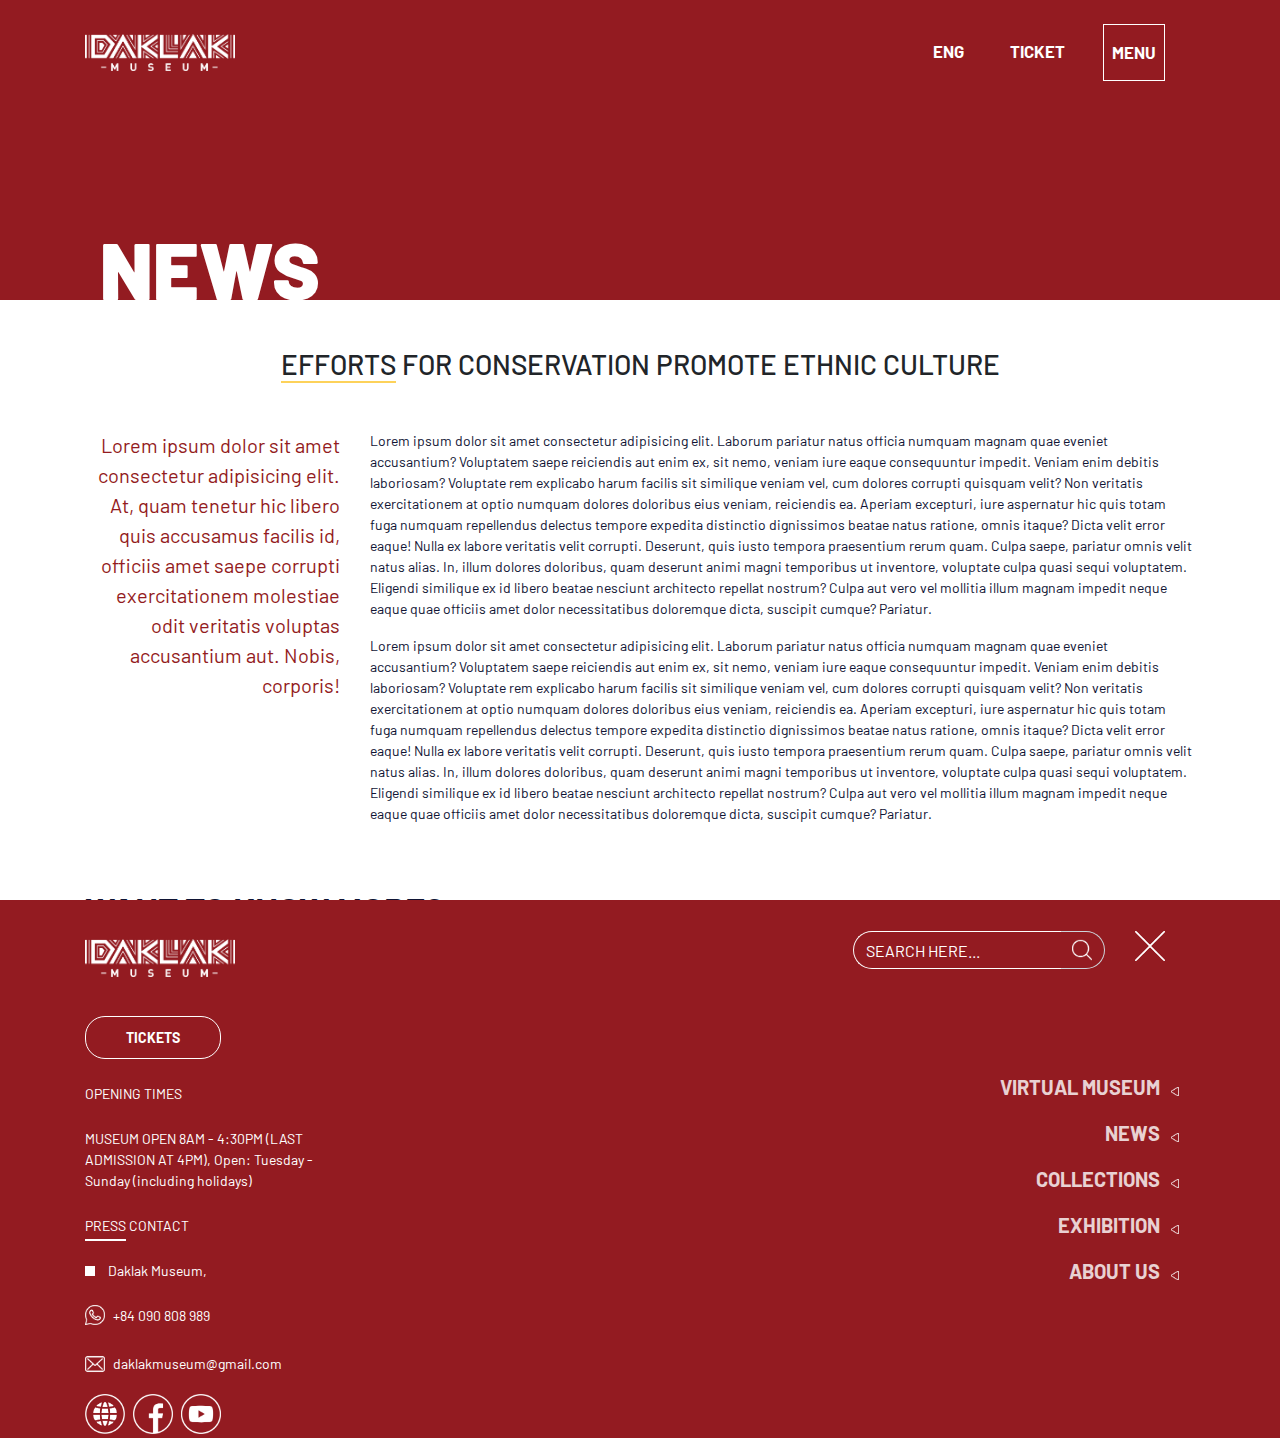
<file: news-grouppost-post.html>
<!DOCTYPE html>
<html lang="en">
<head>
    <meta charset="UTF-8">
    <meta name="viewport" content="width=device-width, initial-scale=1.0">
    <link rel="stylesheet" href="./css/bootstrap.min.css"  >
    <link href="https://fonts.googleapis.com/css2?family=Roboto:wght@500&display=swap" rel="stylesheet">
    <link href="https://fonts.googleapis.com/css2?family=Barlow:wght@500&display=swap" rel="stylesheet">
    <link rel="stylesheet" href="./css/index.css">
    <script src="./js/fontawesome.js"></script>
    <title>Dak Lak Museum</title>
    <style>
       .box{
           height: 230px;
           background-color: var(--red);
       }

       .card{
           border: none;
           margin-bottom: 30px;
       }

       .card-body{
           padding: 0;
       }

       .card .card-body  p  div{
           color: var(--red)!important;
           background-color: red!important;
       }
      
    </style>
</head>
<body>

    <header>
        <nav class="navbar navbar-expand-lg custom-navbar py-4">
            <div class="container">
                <a class="navbar-brand" href="#">
                    <img src="./img/logo.png" style="width: 150px" alt="">
                </a>
                <button class="navbar-toggler" type="button" data-toggle="collapse" data-target="#navbarNav" aria-controls="navbarNav" aria-expanded="false" aria-label="Toggle navigation">
                    <span class="navbar-toggler-icon"></span>
                </button>
                <div class="collapse navbar-collapse">
                    <ul class="navbar-nav ml-auto">
                        <li class="nav-item">
                            <a class="nav-link" href="#">ENG</a>
                        </li>
                        <li class="nav-item">
                            <a class="nav-link" href="#">Ticket</a>
                        </li>
                        <li class="nav-item menu" id="openFullscreenMenu">
                            <a class="nav-link" href="#">MENU</a>
                        </li>
                    </ul>
                </div>
            </div>
        </nav>
        <div class="header-content">
            <h3 class="header-title">NEWS</h3>
        </div>
    </header>

    <div class="menu-search">
        <nav class="navbar navbar-expand-lg custom-navbar py-4">
            <div class="container">
                <a class="navbar-brand" href="#">
                    <img src="./img/logo.png" style="width: 150px" alt="">
                </a>
                <button class="navbar-toggler" type="button" data-toggle="collapse" data-target="#navbarNav" aria-controls="navbarNav" aria-expanded="false" aria-label="Toggle navigation">
                    <span class="navbar-toggler-icon"></span>
                </button>
                <div class="collapse navbar-collapse">
                    <ul class="navbar-nav ml-auto">
                       
                        <li class="nav-item">
                            <div class="input-group mb-3">
                                <input type="text" class="form-control search-input" placeholder="SEARCH HERE...">

                                <div class="input-group-append">
                                  <span class="input-group-text"">
                                      <img  src="./img/icons/search.png" style="" alt="">
                                  </span>
                                </div>
                            </div>
                        </li>
                        
                        <li class="nav-item">
                            <a href="#">
                                <img src="./img/icons/exit.png" id="closeFullscreenMenu" style="width: 30px;" alt="">
                            </a>
                        </li>
                    </ul>
                </div>
            </div>
            
        </nav>
        <div class="container">
            <div class="row">
                <div class="col-3">
                    <button class="btn-custom">TICKETS</button>
                    <div class="text-white my-4">
                        OPENING TIMES
                    </div>
                    <div class="text-white">MUSEUM OPEN 8AM - 4:30PM (LAST ADMISSION AT 4PM), Open: Tuesday - Sunday (including holidays)</div>
                    <div class="text-white mt-4"><span style="border-bottom: 2px solid #fff; padding-bottom: 5px;">PRESS</span> CONTACT</div>
                    <div class="text-white mt-4">
                        <span class="sm-box-icon"></span> Daklak Museum,
                    </div>

                    <div class="my-4">
                        <div class="d-inline-block">
                            <img src="./img/icons/phone.png" class="sm-icon mb-1" alt="">
                        </div>
                        <div class="d-inline-block text-white">
                            +84 090 808 989<br/>
                        </div>
                    </div>

                    <div class="">
                        <div class="d-inline-block">
                            <img src="./img/icons/mail.png" class="sm-icon mb-1" alt="">
                        </div>
                        <div class="d-inline-block text-white">
                            daklakmuseum@gmail.com
                        </div>
                    </div>
                    <div class="mt-3">
                        <img src="./img/icons/web.png" class="icon" alt="">
                        <img src="./img/icons/facebook.png" class="icon" alt="">
                        <img src="./img/icons/youtube.png" class="icon" alt="">
                    </div>
                </div>
                <div class="col-6"></div>
                <div class="col-3">
                    <ul class="nav flex-column right-nav mt-5">
                        <li class="nav-item text-right">
                            <a class="nav-link active" href="#">
                                <span>VIRTUAL MUSEUM</span>
                                <img src="./img/icons/left-stroke.png" 
                                    class="d-inline-block ml-2" 
                                    style="width: 8px;" alt="">
                            </a>
                        </li>
                        <li class="nav-item text-right">
                            <a class="nav-link" href="#" class="d-inline-block">
                                <span>NEWS</span>
                                <img src="./img/icons/left-stroke.png" 
                                class="d-inline-block ml-2" 
                                style="width: 8px;" alt="">
                            </a>
                        </li>
                        <li class="nav-item text-right">
                          <a class="nav-link" href="#">
                              <span>COLLECTIONS</span>
                              <img src="./img/icons/left-stroke.png" 
                              class="d-inline-block ml-2" 
                              style="width: 8px;" alt="">
                            </a>
                        </li>
                        <li class="nav-item text-right">
                            <a class="nav-link" href="#">
                                <span>EXHIBITION</span>
                                <img src="./img/icons/left-stroke.png" 
                                class="d-inline-block ml-2" 
                                style="width: 8px;" alt="">
                            </a>
                        </li>
                        <li class="nav-item text-right">
                            <a class="nav-link" href="#">
                                <span>ABOUT US</span>
                                <img src="./img/icons/left-stroke.png" 
                                class="d-inline-block ml-2" 
                                style="width: 8px;" alt="">
                            </a>
                        </li>
                    </ul>
                </div>
            </div>
        </div>
    </div>

   <section>
       <div class="container mt-5">
            <h3 class="text-center"><span class="custom-border-bottom">EFFORTS</span> FOR  CONSERVATION PROMOTE ETHNIC CULTURE</h3>

            <div class="row mt-5">
                <div class="col-sm-3 text-red text-right" style="font-size: 20px;">
                    Lorem ipsum dolor sit amet consectetur adipisicing elit. At, 
                    quam tenetur hic libero quis accusamus facilis id, officiis amet saepe corrupti 
                    exercitationem molestiae odit veritatis voluptas accusantium aut. Nobis, corporis!
                </div>
                <div class="col-sm-9">
                   <p class="text-blue">
                       Lorem ipsum dolor sit amet consectetur adipisicing elit. Laborum pariatur natus officia numquam magnam quae eveniet accusantium? Voluptatem saepe reiciendis aut enim ex, sit nemo, veniam iure eaque consequuntur impedit.
                       Veniam enim debitis laboriosam? Voluptate rem explicabo harum facilis sit similique veniam vel, cum dolores corrupti quisquam velit? Non veritatis exercitationem at optio numquam dolores doloribus eius veniam, reiciendis ea.
                       Aperiam excepturi, iure aspernatur hic quis totam fuga numquam repellendus delectus tempore expedita distinctio dignissimos beatae natus ratione, omnis itaque? Dicta velit error eaque! Nulla ex labore veritatis velit corrupti.
                       Deserunt, quis iusto tempora praesentium rerum quam. Culpa saepe, pariatur omnis velit natus alias. In, illum dolores doloribus, quam deserunt animi magni temporibus ut inventore, voluptate culpa quasi sequi voluptatem.
                       Eligendi similique ex id libero beatae nesciunt architecto repellat nostrum? Culpa aut vero vel mollitia illum magnam impedit neque eaque quae officiis amet dolor necessitatibus doloremque dicta, suscipit cumque? Pariatur.

                   </p>
                   <p class="text-blue">
                    Lorem ipsum dolor sit amet consectetur adipisicing elit. Laborum pariatur natus officia numquam magnam quae eveniet accusantium? Voluptatem saepe reiciendis aut enim ex, sit nemo, veniam iure eaque consequuntur impedit.
                    Veniam enim debitis laboriosam? Voluptate rem explicabo harum facilis sit similique veniam vel, cum dolores corrupti quisquam velit? Non veritatis exercitationem at optio numquam dolores doloribus eius veniam, reiciendis ea.
                    Aperiam excepturi, iure aspernatur hic quis totam fuga numquam repellendus delectus tempore expedita distinctio dignissimos beatae natus ratione, omnis itaque? Dicta velit error eaque! Nulla ex labore veritatis velit corrupti.
                    Deserunt, quis iusto tempora praesentium rerum quam. Culpa saepe, pariatur omnis velit natus alias. In, illum dolores doloribus, quam deserunt animi magni temporibus ut inventore, voluptate culpa quasi sequi voluptatem.
                    Eligendi similique ex id libero beatae nesciunt architecto repellat nostrum? Culpa aut vero vel mollitia illum magnam impedit neque eaque quae officiis amet dolor necessitatibus doloremque dicta, suscipit cumque? Pariatur.

                </p>
                </div>
            </div>
       </div>
   </section>

   <section class="mt-5">
    <div class="container">
        <h5 class="section-title">
            <span class="want">WANT</span> TO KNOW MORE?
        </h5>
        <div class="row mt-4">
           
            <div class="col-sm-6">
                <div class="know-more-box">COLLECTIONS</div>
            </div>
            <div class="col-sm-6">
                <div class="know-more-box">EXHIBITION</div>
            </div>
        </div>
    </div>
</section>

    <footer class="mt-5 py-5">
        <div class="container">
            <div>MUSEUM OPEN 8AM - 4:30PM (LAST ADMISSION AT 4PM), Open: Tuesday - Sunday (including holidays)</div>
            <div class="row mt-4">
                <div class="col-sm-4">
                    <img src="./img/logo.png" style="width: 100px" alt="">
                    <div class="mt-3">
                        <img src="./img/icons/web.png" class="icon" alt="">
                        <img src="./img/icons/facebook.png" class="icon" alt="">
                        <img src="./img/icons/youtube.png" class="icon" alt="">
                    </div>
                </div>
                <div class="col-sm-4">
                    <h5>CONTACT</h5>
                    <div class="mt-3">
                        <div class="d-inline-block">
                            <img src="./img/icons/mail.png" class="sm-icon mb-3" alt="">
                        </div>
                        <div class="d-inline-block">
                            +84 090 808 989<br/>
                            daklakmuseum@gmail.com
                        </div>
                    </div>
                    <div class="mt-3">
                        <div class="d-inline-block">
                            <img src="./img/icons/location.png" class="sm-icon mb-3" alt="">
                        </div>
                        <div class="d-inline-block">
                            02 Y Ngong, Tan Tien Ward, Buon Ma Thuot city, Dak Lak<br/>
                            12 Le Duan, Tan Tien Ward, Buon Ma Thuot city, Dak Lak
                        </div>
                    </div>
                </div>
                <div class="col-sm-2">
                    <h5>VIRTUAL MUSEUM</h5>
                    <h5>NEWS</h5>
                    <h5>COLLECTIONS</h5>
                </div>
                <div class="col-sm-2">
                    <h5>EXHIBITION</h5>
                    <h5>ABOUT US</h5>
                </div>
            </div>
        </div>
    </footer>
    
    <script src="./js/jquery-3.5.1.slim.min.js"  ></script>
    <script src="./js/popper.min.js"  ></script>
    <script src="./js/bootstrap.min.js"  ></script>
    <script src="./js/custom/index.js"></script>
</body>
</html>
</file>
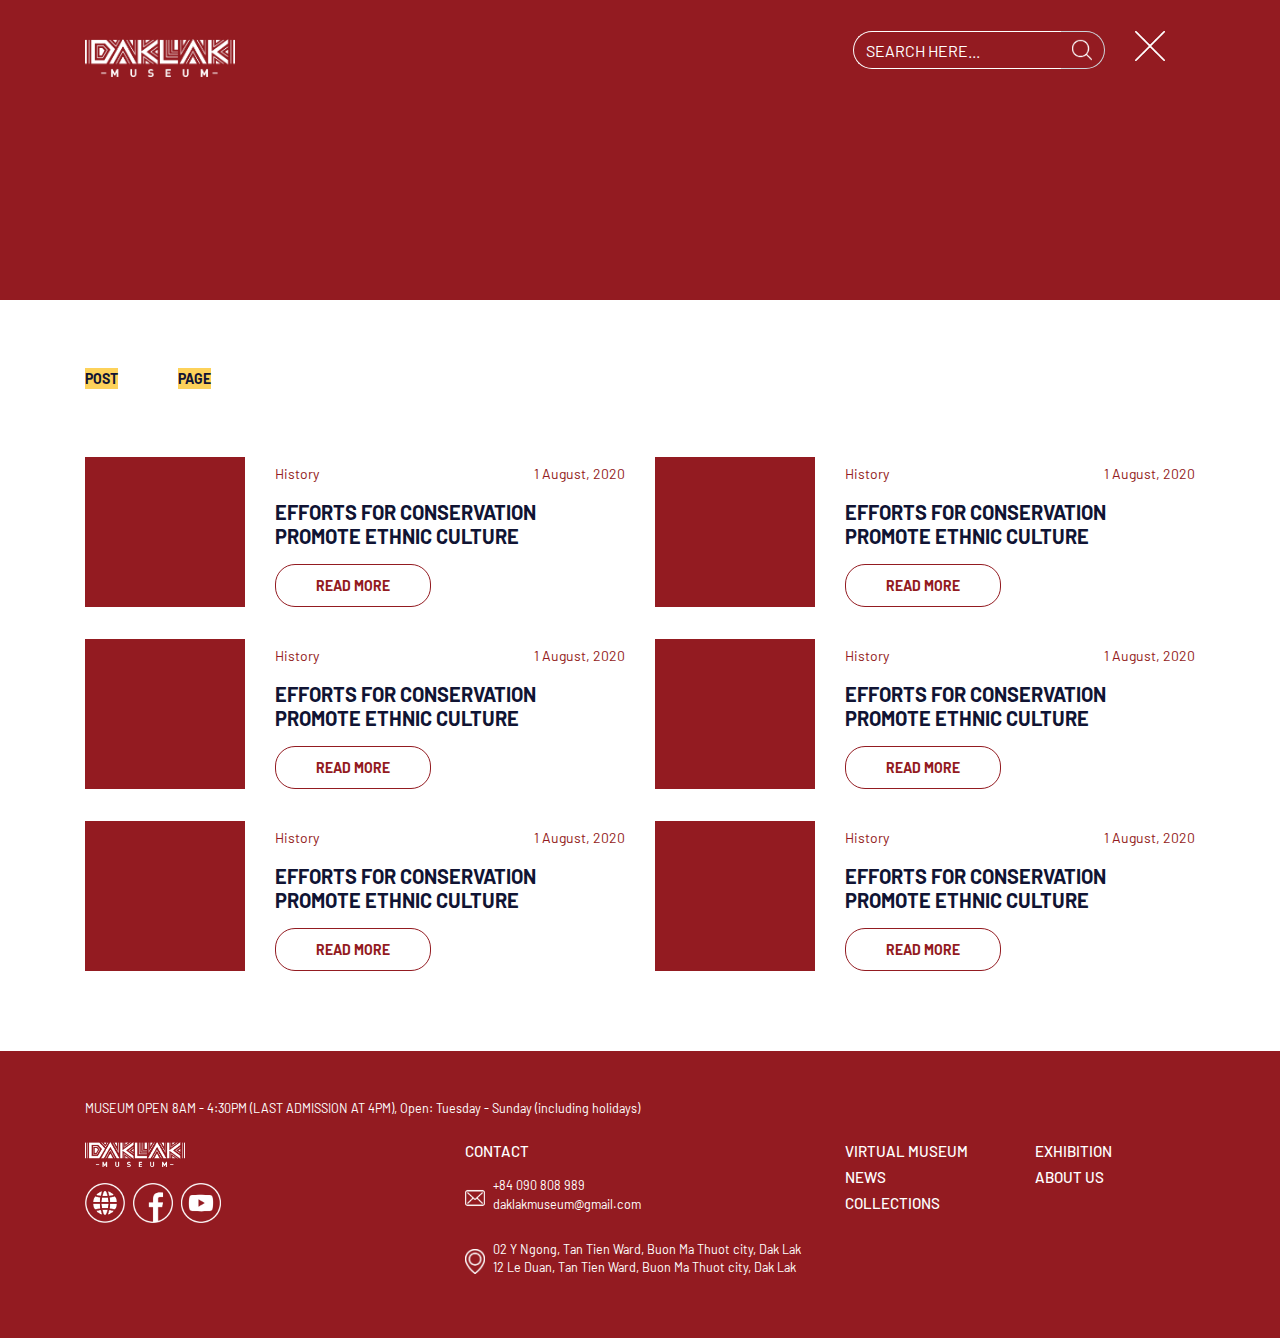
<file: search-post.html>
<!DOCTYPE html>
<html lang="en">
<head>
    <meta charset="UTF-8">
    <meta name="viewport" content="width=device-width, initial-scale=1.0">
    <link rel="stylesheet" href="./css/bootstrap.min.css"  >
    <link href="https://fonts.googleapis.com/css2?family=Roboto:wght@500&display=swap" rel="stylesheet">
    <link href="https://fonts.googleapis.com/css2?family=Barlow:wght@500&display=swap" rel="stylesheet">
    <link rel="stylesheet" href="./css/index.css">
    <script src="./js/fontawesome.js"></script>
    <title>Dak Lak Museum</title>
    <style>
        .social-boxes > div{
            margin: 30px;
            width: 20%;
        }
        .social-box .up-box, .social-box .down-box{
            
            background-color: var(--red);
        }

        .social-boxes  .social-box:nth-child(5){
            margin-right: 0;
        }

        .social-boxes  .social-box:nth-child(1){
            margin-left: 0;
        }

        .social-box .up-box{
            height: 50px;
        }

        .social-box .down-box{
            height: 160px;
            margin-top: 10px;
        }
        .card{
            border: none;
        }
        .box{
            background-color: var(--red);
            height: 150px;
        }
        .card-body{
            padding: 0;
            margin-top: -10px;
        }
    </style>
</head>
<body>

    <header>
        <nav class="navbar navbar-expand-lg custom-navbar py-4">
            <div class="container">
                <a class="navbar-brand" href="#">
                    <img src="./img/logo.png" style="width: 150px" alt="">
                </a>
                <button class="navbar-toggler" type="button" data-toggle="collapse" data-target="#navbarNav" aria-controls="navbarNav" aria-expanded="false" aria-label="Toggle navigation">
                    <span class="navbar-toggler-icon"></span>
                </button>
                <div class="collapse navbar-collapse">
                    <ul class="navbar-nav ml-auto">
                       
                        <li class="nav-item">
                            <div class="input-group mb-3">
                                <input type="text" class="form-control search-input" placeholder="SEARCH HERE...">

                                <div class="input-group-append">
                                  <span class="input-group-text"">
                                      <img  src="./img/icons/search.png" style="" alt="">
                                  </span>
                                </div>
                            </div>
                        </li>
                        
                        <li class="nav-item">
                            <a href="#">
                                <img src="./img/icons/exit.png" id="closeFullscreenMenu" style="width: 30px;" alt="">
                            </a>
                        </li>
                    </ul>
                </div>
            </div>
            
        </nav>
    </header>

    <div class="container">
        <ul class="nav my-5 custom-nav">
            <li class="nav-item">
              <a class="nav-link active" href="#">POST</a>
            </li>
            <li class="nav-item">
              <a class="nav-link" href="#">PAGE</a>
            </li>
        </ul>
    </div>

    <section>
        <div class="container">
           <div class="row">
                <div class="col-sm-6 mb-3">
                    <div class="card mb-3">
                        <div class="row">
                          <div class="col-md-4">
                            <div class="box"></div>
                          </div>
                          <div class="col-md-8">
                            <div class="card-body">
                               <p >
                                    <div class="float-left text-red">History</div>
                                    <div class="float-right text-red">1 August, 2020</div>
                               </p>
                               <div class="clearfix"></div>
                              <h5 class="person-name text-blue my-3">EFFORTS FOR  CONSERVATION PROMOTE ETHNIC CULTURE</h5>
                              <button class="btn-custom">READ MORE</button>
                            </div>
                          </div>
                        </div>
                      </div>
                </div>
                <div class="col-sm-6 mb-3">
                    <div class="card mb-3">
                        <div class="row">
                          <div class="col-md-4">
                            <div class="box"></div>
                          </div>
                          <div class="col-md-8">
                            <div class="card-body">
                               <p >
                                    <div class="float-left text-red">History</div>
                                    <div class="float-right text-red">1 August, 2020</div>
                               </p>
                               <div class="clearfix"></div>
                              <h5 class="person-name text-blue my-3">EFFORTS FOR  CONSERVATION PROMOTE ETHNIC CULTURE</h5>
                              <button class="btn-custom">READ MORE</button>
                            </div>
                          </div>
                        </div>
                      </div>
                </div>
                <div class="col-sm-6 mb-3">
                    <div class="card mb-3">
                        <div class="row">
                          <div class="col-md-4">
                            <div class="box"></div>
                          </div>
                          <div class="col-md-8">
                            <div class="card-body">
                               <p >
                                    <div class="float-left text-red">History</div>
                                    <div class="float-right text-red">1 August, 2020</div>
                               </p>
                               <div class="clearfix"></div>
                              <h5 class="person-name text-blue my-3">EFFORTS FOR  CONSERVATION PROMOTE ETHNIC CULTURE</h5>
                              <button class="btn-custom">READ MORE</button>
                            </div>
                          </div>
                        </div>
                      </div>
                </div>
                <div class="col-sm-6 mb-3">
                    <div class="card mb-3">
                        <div class="row">
                          <div class="col-md-4">
                            <div class="box"></div>
                          </div>
                          <div class="col-md-8">
                            <div class="card-body">
                               <p >
                                    <div class="float-left text-red">History</div>
                                    <div class="float-right text-red">1 August, 2020</div>
                               </p>
                               <div class="clearfix"></div>
                              <h5 class="person-name text-blue my-3">EFFORTS FOR  CONSERVATION PROMOTE ETHNIC CULTURE</h5>
                              <button class="btn-custom">READ MORE</button>
                            </div>
                          </div>
                        </div>
                      </div>
                </div>
                <div class="col-sm-6 mb-3">
                    <div class="card mb-3">
                        <div class="row">
                          <div class="col-md-4">
                            <div class="box"></div>
                          </div>
                          <div class="col-md-8">
                            <div class="card-body">
                               <p >
                                    <div class="float-left text-red">History</div>
                                    <div class="float-right text-red">1 August, 2020</div>
                               </p>
                               <div class="clearfix"></div>
                              <h5 class="person-name text-blue my-3">EFFORTS FOR  CONSERVATION PROMOTE ETHNIC CULTURE</h5>
                              <button class="btn-custom">READ MORE</button>
                            </div>
                          </div>
                        </div>
                      </div>
                </div>
                <div class="col-sm-6 mb-3">
                    <div class="card mb-3">
                        <div class="row">
                          <div class="col-md-4">
                            <div class="box"></div>
                          </div>
                          <div class="col-md-8">
                            <div class="card-body">
                               <p >
                                    <div class="float-left text-red">History</div>
                                    <div class="float-right text-red">1 August, 2020</div>
                               </p>
                               <div class="clearfix"></div>
                              <h5 class="person-name text-blue my-3">EFFORTS FOR  CONSERVATION PROMOTE ETHNIC CULTURE</h5>
                              <button class="btn-custom">READ MORE</button>
                            </div>
                          </div>
                        </div>
                      </div>
                </div>
           </div>
        </div>
    </section>

    <footer class="mt-5 py-5">
        <div class="container">
            <div>MUSEUM OPEN 8AM - 4:30PM (LAST ADMISSION AT 4PM), Open: Tuesday - Sunday (including holidays)</div>
            <div class="row mt-4">
                <div class="col-sm-4">
                    <img src="./img/logo.png" style="width: 100px" alt="">
                    <div class="mt-3">
                        <img src="./img/icons/web.png" class="icon" alt="">
                        <img src="./img/icons/facebook.png" class="icon" alt="">
                        <img src="./img/icons/youtube.png" class="icon" alt="">
                        <!-- <i class="fas fa-globe icon-lg mr-2"></i>
                        <i class="fab fa-facebook icon-lg mr-2"></i>
                        <i class="far fa-play-circle icon-lg"></i> -->
                    </div>
                </div>
                <div class="col-sm-4">
                    <h5>CONTACT</h5>
                    <div class="mt-3">
                        <div class="d-inline-block">
                            <img src="./img/icons/mail.png" class="sm-icon mb-3" alt="">
                        </div>
                        <div class="d-inline-block">
                            +84 090 808 989<br/>
                            daklakmuseum@gmail.com
                        </div>
                    </div>
                    <div class="mt-3">
                        <div class="d-inline-block">
                            <img src="./img/icons/location.png" class="sm-icon mb-3" alt="">
                        </div>
                        <div class="d-inline-block">
                            02 Y Ngong, Tan Tien Ward, Buon Ma Thuot city, Dak Lak<br/>
                            12 Le Duan, Tan Tien Ward, Buon Ma Thuot city, Dak Lak
                        </div>
                    </div>
                </div>
                <div class="col-sm-2">
                    <h5>VIRTUAL MUSEUM</h5>
                    <h5>NEWS</h5>
                    <h5>COLLECTIONS</h5>
                </div>
                <div class="col-sm-2">
                    <h5>EXHIBITION</h5>
                    <h5>ABOUT US</h5>
                </div>
            </div>
        </div>
    </footer>
    
    <script src="./js/jquery-3.5.1.slim.min.js"  ></script>
    <script src="./js/popper.min.js"  ></script>
    <script src="./js/bootstrap.min.js"  ></script>
</body>
</html>
</file>
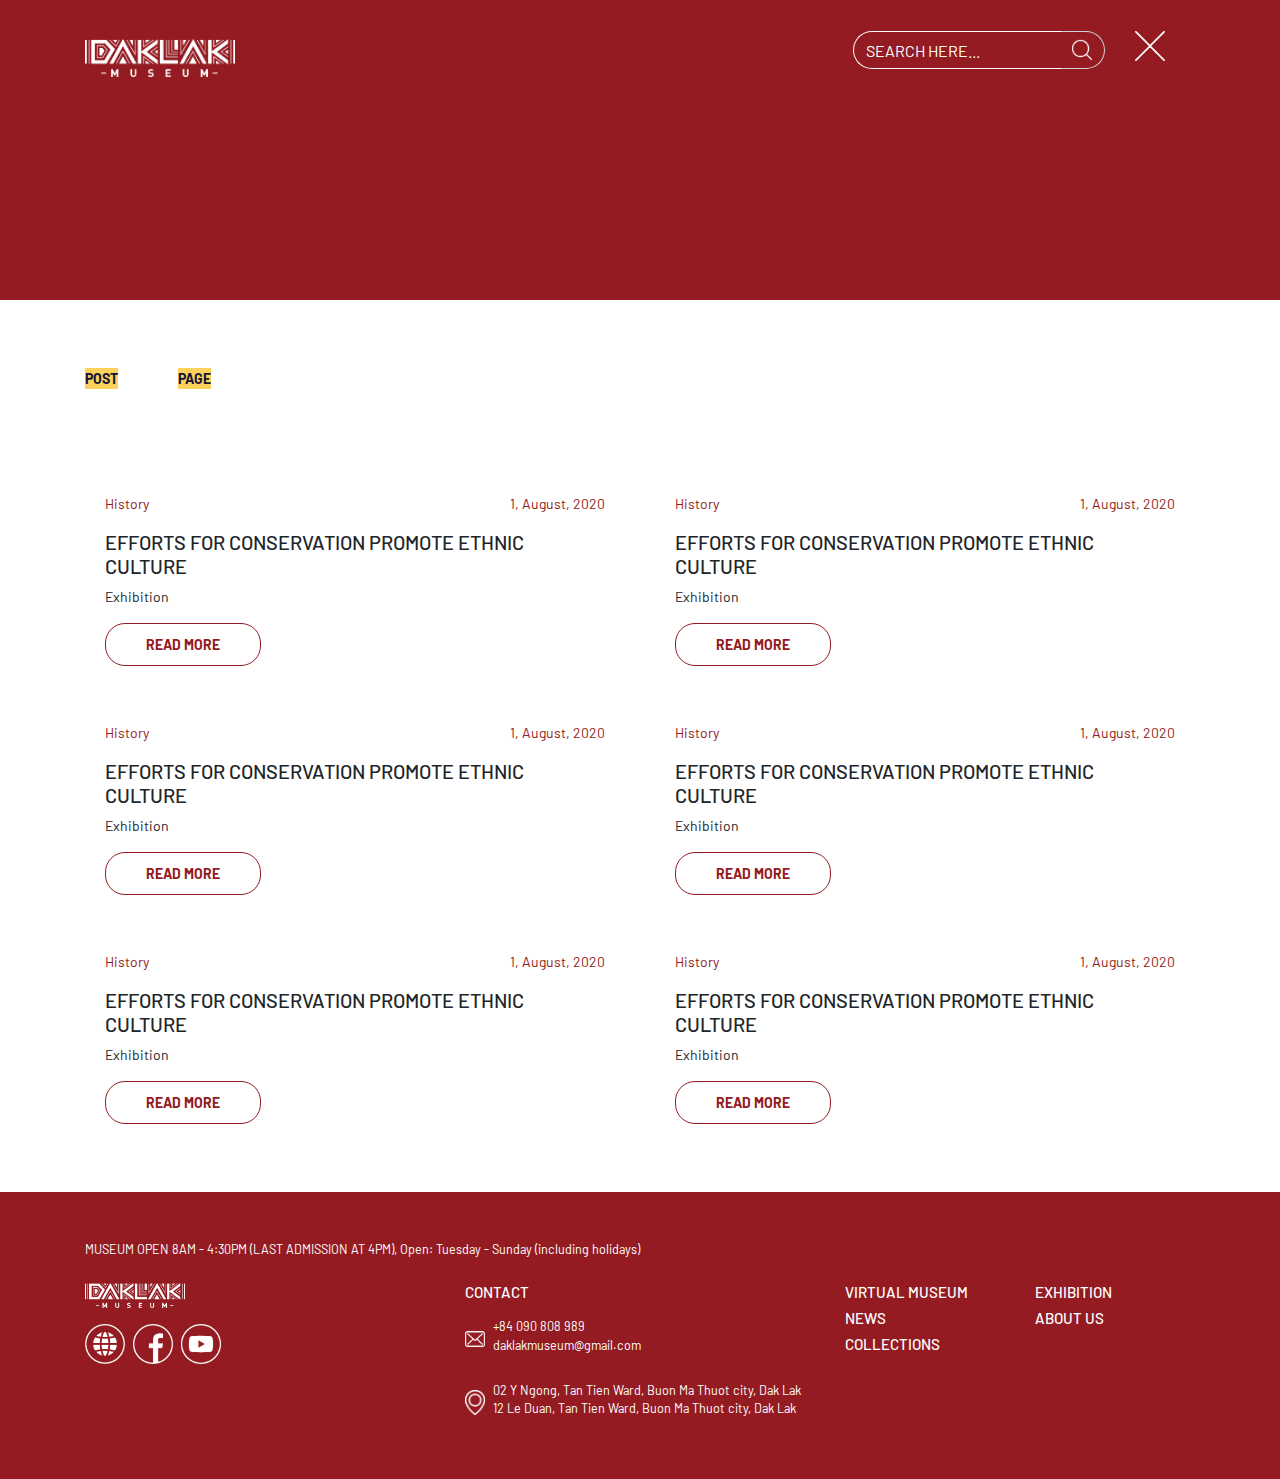
<file: search.html>
<!DOCTYPE html>
<html lang="en">
<head>
    <meta charset="UTF-8">
    <meta name="viewport" content="width=device-width, initial-scale=1.0">
    <link rel="stylesheet" href="./css/bootstrap.min.css"  >
    <link href="https://fonts.googleapis.com/css2?family=Roboto:wght@500&display=swap" rel="stylesheet">
    <link href="https://fonts.googleapis.com/css2?family=Barlow:wght@500&display=swap" rel="stylesheet">
    <link rel="stylesheet" href="./css/index.css">
    <script src="./js/fontawesome.js"></script>
    <title>Dak Lak Museum</title>
    <style>
        .social-boxes > div{
            margin: 30px;
            width: 20%;
        }
        .social-box .up-box, .social-box .down-box{
            
            background-color: var(--red);
        }

        .social-boxes  .social-box:nth-child(5){
            margin-right: 0;
        }

        .social-boxes  .social-box:nth-child(1){
            margin-left: 0;
        }

        .social-box .up-box{
            height: 50px;
        }

        .social-box .down-box{
            height: 160px;
            margin-top: 10px;
        }
        .card{
            border: none
        }
    </style>
</head>
<body>

    <header>
        <nav class="navbar navbar-expand-lg custom-navbar py-4">
            <div class="container">
                <a class="navbar-brand" href="#">
                    <img src="./img/logo.png" style="width: 150px" alt="">
                </a>
                <button class="navbar-toggler" type="button" data-toggle="collapse" data-target="#navbarNav" aria-controls="navbarNav" aria-expanded="false" aria-label="Toggle navigation">
                    <span class="navbar-toggler-icon"></span>
                </button>
                <div class="collapse navbar-collapse">
                    <ul class="navbar-nav ml-auto">
                       
                        <li class="nav-item">
                            <div class="input-group mb-3">
                                <input type="text" class="form-control search-input" placeholder="SEARCH HERE...">

                                <div class="input-group-append">
                                  <span class="input-group-text"">
                                      <img  src="./img/icons/search.png" style="" alt="">
                                  </span>
                                </div>
                            </div>
                        </li>
                        
                        <li class="nav-item">
                            <a href="#">
                                <img src="./img/icons/exit.png" id="closeFullscreenMenu" style="width: 30px;" alt="">
                            </a>
                        </li>
                    </ul>
                </div>
            </div>
            
        </nav>
    </header>

    <div class="container">
        <ul class="nav my-5 custom-nav">
            <li class="nav-item">
              <a class="nav-link active" href="#">POST</a>
            </li>
            <li class="nav-item">
              <a class="nav-link" href="#">PAGE</a>
            </li>
        </ul>
    </div>

    <section>
        <div class="container">
            <div class="row">
                <div class="col-sm-6">
                    <div class="card">
                        <div class="card-body">
                            <p class="clearfix">
                                <div class="float-left text-red">History</div>
                                <div class="float-right text-red">1, August, 2020</div>
                            </p>
                            <div class="clearfix"></div>
                            <h5 class=" mt-3">EFFORTS FOR CONSERVATION PROMOTE ETHNIC CULTURE</h5>
                            <div>Exhibition</div>
                            <div class="mt-3">
                                <button class="btn-custom">READ MORE</button>
                            </div>
                        </div>
                    </div>
                </div>
                <div class="col-sm-6">
                    <div class="card">
                        <div class="card-body">
                            <p class="clearfix">
                                <div class="float-left text-red">History</div>
                                <div class="float-right text-red">1, August, 2020</div>
                            </p>
                            <div class="clearfix"></div>
                            <h5 class=" mt-3">EFFORTS FOR CONSERVATION PROMOTE ETHNIC CULTURE</h5>
                            <div>Exhibition</div>
                            <div class="mt-3">
                                <button class="btn-custom">READ MORE</button>
                            </div>
                        </div>
                    </div>
                </div>
                <div class="col-sm-6">
                    <div class="card">
                        <div class="card-body">
                            <p class="clearfix">
                                <div class="float-left text-red">History</div>
                                <div class="float-right text-red">1, August, 2020</div>
                            </p>
                            <div class="clearfix"></div>
                            <h5 class=" mt-3">EFFORTS FOR CONSERVATION PROMOTE ETHNIC CULTURE</h5>
                            <div>Exhibition</div>
                            <div class="mt-3">
                                <button class="btn-custom">READ MORE</button>
                            </div>
                        </div>
                    </div>
                </div>
                <div class="col-sm-6">
                    <div class="card">
                        <div class="card-body">
                            <p class="clearfix">
                                <div class="float-left text-red">History</div>
                                <div class="float-right text-red">1, August, 2020</div>
                            </p>
                            <div class="clearfix"></div>
                            <h5 class=" mt-3">EFFORTS FOR CONSERVATION PROMOTE ETHNIC CULTURE</h5>
                            <div>Exhibition</div>
                            <div class="mt-3">
                                <button class="btn-custom">READ MORE</button>
                            </div>
                        </div>
                    </div>
                </div>
                <div class="col-sm-6">
                    <div class="card">
                        <div class="card-body">
                            <p class="clearfix">
                                <div class="float-left text-red">History</div>
                                <div class="float-right text-red">1, August, 2020</div>
                            </p>
                            <div class="clearfix"></div>
                            <h5 class=" mt-3">EFFORTS FOR CONSERVATION PROMOTE ETHNIC CULTURE</h5>
                            <div>Exhibition</div>
                            <div class="mt-3">
                                <button class="btn-custom">READ MORE</button>
                            </div>
                        </div>
                    </div>
                </div>
                <div class="col-sm-6">
                    <div class="card">
                        <div class="card-body">
                            <p class="clearfix">
                                <div class="float-left text-red">History</div>
                                <div class="float-right text-red">1, August, 2020</div>
                            </p>
                            <div class="clearfix"></div>
                            <h5 class=" mt-3">EFFORTS FOR CONSERVATION PROMOTE ETHNIC CULTURE</h5>
                            <div>Exhibition</div>
                            <div class="mt-3">
                                <button class="btn-custom">READ MORE</button>
                            </div>
                        </div>
                    </div>
                </div>
            </div>
        </div>
    </section>

    <footer class="mt-5 py-5">
        <div class="container">
            <div>MUSEUM OPEN 8AM - 4:30PM (LAST ADMISSION AT 4PM), Open: Tuesday - Sunday (including holidays)</div>
            <div class="row mt-4">
                <div class="col-sm-4">
                    <img src="./img/logo.png" style="width: 100px" alt="">
                    <div class="mt-3">
                        <img src="./img/icons/web.png" class="icon" alt="">
                        <img src="./img/icons/facebook.png" class="icon" alt="">
                        <img src="./img/icons/youtube.png" class="icon" alt="">
                        <!-- <i class="fas fa-globe icon-lg mr-2"></i>
                        <i class="fab fa-facebook icon-lg mr-2"></i>
                        <i class="far fa-play-circle icon-lg"></i> -->
                    </div>
                </div>
                <div class="col-sm-4">
                    <h5>CONTACT</h5>
                    <div class="mt-3">
                        <div class="d-inline-block">
                            <img src="./img/icons/mail.png" class="sm-icon mb-3" alt="">
                        </div>
                        <div class="d-inline-block">
                            +84 090 808 989<br/>
                            daklakmuseum@gmail.com
                        </div>
                    </div>
                    <div class="mt-3">
                        <div class="d-inline-block">
                            <img src="./img/icons/location.png" class="sm-icon mb-3" alt="">
                        </div>
                        <div class="d-inline-block">
                            02 Y Ngong, Tan Tien Ward, Buon Ma Thuot city, Dak Lak<br/>
                            12 Le Duan, Tan Tien Ward, Buon Ma Thuot city, Dak Lak
                        </div>
                    </div>
                </div>
                <div class="col-sm-2">
                    <h5>VIRTUAL MUSEUM</h5>
                    <h5>NEWS</h5>
                    <h5>COLLECTIONS</h5>
                </div>
                <div class="col-sm-2">
                    <h5>EXHIBITION</h5>
                    <h5>ABOUT US</h5>
                </div>
            </div>
        </div>
    </footer>
    
    <script src="./js/jquery-3.5.1.slim.min.js"  ></script>
    <script src="./js/popper.min.js"  ></script>
    <script src="./js/bootstrap.min.js"  ></script>
</body>
</html>
</file>
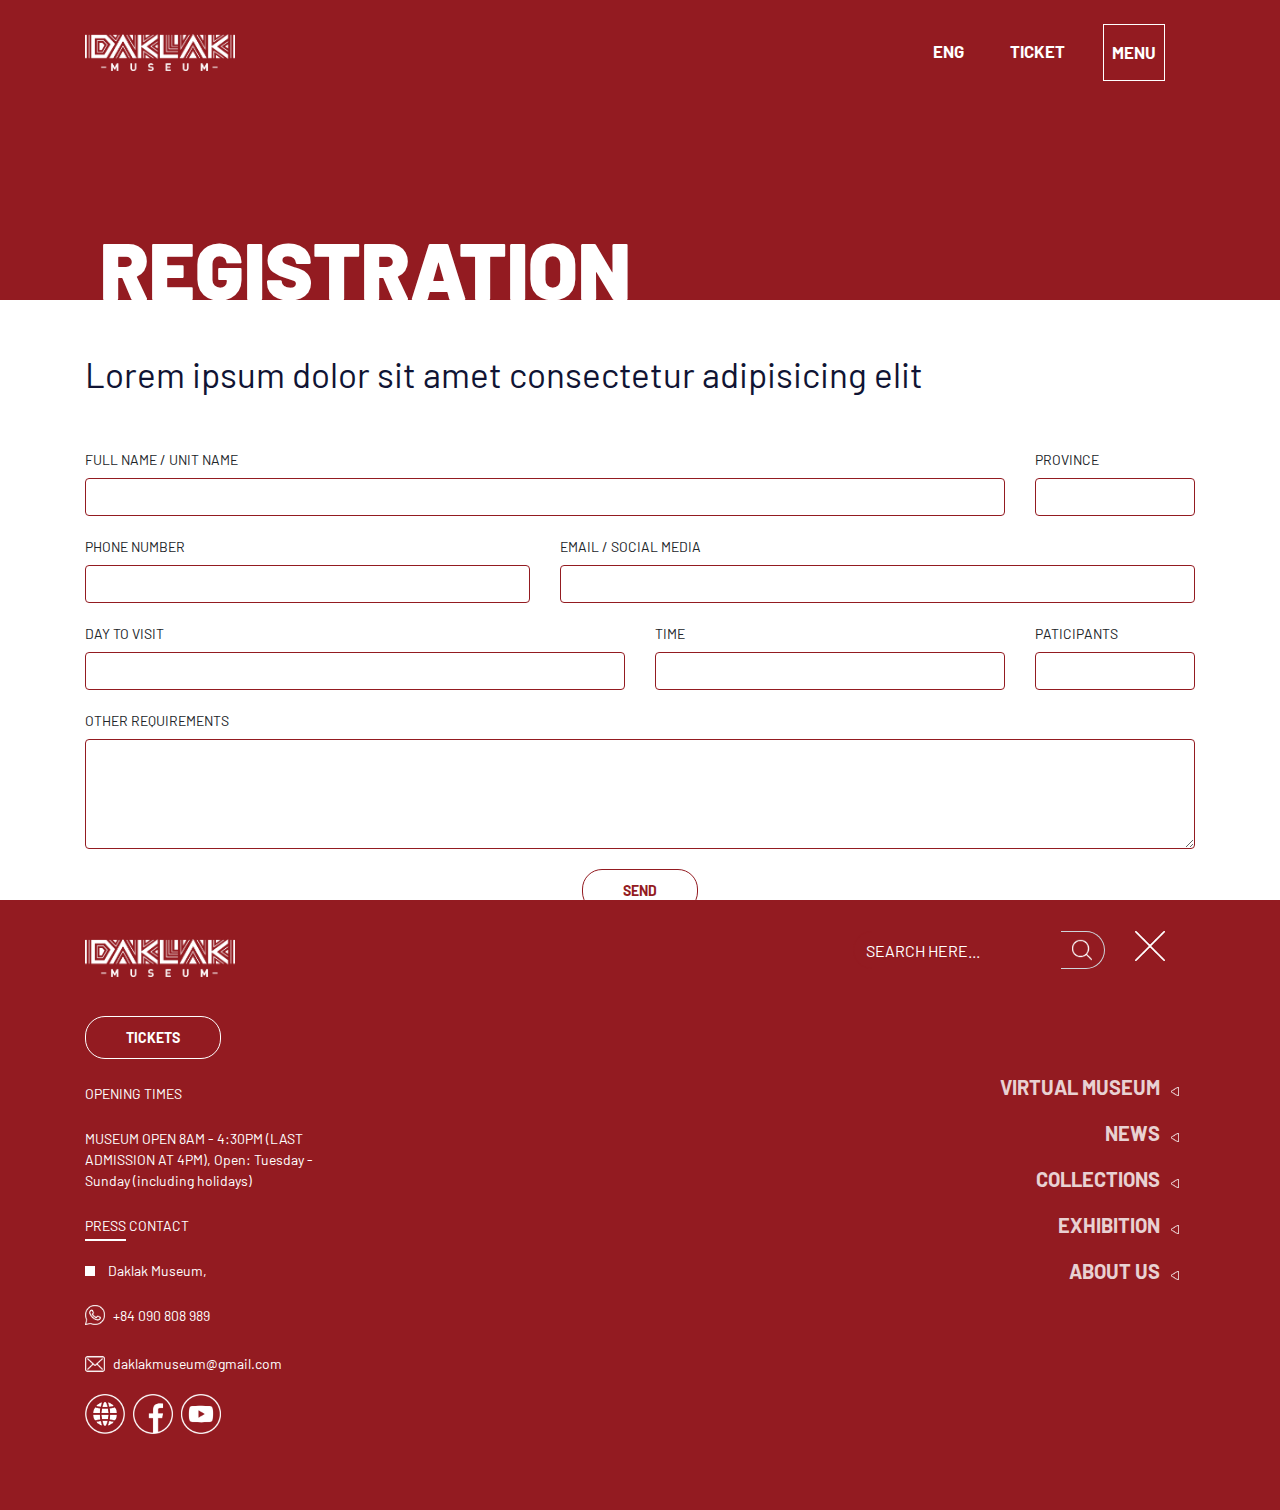
<file: tickets.html>
<!DOCTYPE html>
<html lang="en">
<head>
    <meta charset="UTF-8">
    <meta name="viewport" content="width=device-width, initial-scale=1.0">
    <link rel="stylesheet" href="./css/bootstrap.min.css"  >
    <link href="https://fonts.googleapis.com/css2?family=Roboto:wght@500&display=swap" rel="stylesheet">
    <link href="https://fonts.googleapis.com/css2?family=Barlow:wght@500&display=swap" rel="stylesheet">
    <link rel="stylesheet" href="./css/index.css">
    <script src="./js/fontawesome.js"></script>
    <title>Dak Lak Museum</title>
    <style>
        
        .form-control{
            border-color: var(--red) ;
            margin-bottom: 20px;
        }
        .form-control:focus{
             border-color: var(--red) ;
             box-shadow: none;
        }
        .btn-custom{
             border: 1px solid var(--red);
             padding: 10px 40px;
             border-radius: 20px;
             background-color: #fff;
        }
      
    </style>
</head>
<body>

    <header>
        <nav class="navbar navbar-expand-lg custom-navbar py-4">
            <div class="container">
                <a class="navbar-brand" href="#">
                    <img src="./img/logo.png" style="width: 150px" alt="">
                </a>
                <button class="navbar-toggler" type="button" data-toggle="collapse" data-target="#navbarNav" aria-controls="navbarNav" aria-expanded="false" aria-label="Toggle navigation">
                    <span class="navbar-toggler-icon"></span>
                </button>
                <div class="collapse navbar-collapse">
                    <ul class="navbar-nav ml-auto">
                        <li class="nav-item">
                            <a class="nav-link" href="#">ENG</a>
                        </li>
                        <li class="nav-item">
                            <a class="nav-link" href="#">Ticket</a>
                        </li>
                        <li class="nav-item menu" id="openFullscreenMenu">
                            <a class="nav-link" href="#">MENU</a>
                        </li>
                    </ul>
                </div>
            </div>
        </nav>
        <div class="header-content">
            <h3 class="header-title">REGISTRATION</h3>
        </div>
    </header>

    <div class="menu-search">
        <nav class="navbar navbar-expand-lg custom-navbar py-4">
            <div class="container">
                <a class="navbar-brand" href="#">
                    <img src="./img/logo.png" style="width: 150px" alt="">
                </a>
                <button class="navbar-toggler" type="button" data-toggle="collapse" data-target="#navbarNav" aria-controls="navbarNav" aria-expanded="false" aria-label="Toggle navigation">
                    <span class="navbar-toggler-icon"></span>
                </button>
                <div class="collapse navbar-collapse">
                    <ul class="navbar-nav ml-auto">
                       
                        <li class="nav-item">
                            <div class="input-group mb-3">
                                <input type="text" class="form-control search-input" placeholder="SEARCH HERE...">

                                <div class="input-group-append">
                                  <span class="input-group-text"">
                                      <img  src="./img/icons/search.png" style="" alt="">
                                  </span>
                                </div>
                            </div>
                        </li>
                        
                        <li class="nav-item">
                            <a href="#">
                                <img src="./img/icons/exit.png" id="closeFullscreenMenu" style="width: 30px;" alt="">
                            </a>
                        </li>
                    </ul>
                </div>
            </div>
            
        </nav>
        <div class="container">
            <div class="row">
                <div class="col-3">
                    <button class="btn-custom">TICKETS</button>
                    <div class="text-white my-4">
                        OPENING TIMES
                    </div>
                    <div class="text-white">MUSEUM OPEN 8AM - 4:30PM (LAST ADMISSION AT 4PM), Open: Tuesday - Sunday (including holidays)</div>
                    <div class="text-white mt-4"><span style="border-bottom: 2px solid #fff; padding-bottom: 5px;">PRESS</span> CONTACT</div>
                    <div class="text-white mt-4">
                        <span class="sm-box-icon"></span> Daklak Museum,
                    </div>

                    <div class="my-4">
                        <div class="d-inline-block">
                            <img src="./img/icons/phone.png" class="sm-icon mb-1" alt="">
                        </div>
                        <div class="d-inline-block text-white">
                            +84 090 808 989<br/>
                        </div>
                    </div>

                    <div class="">
                        <div class="d-inline-block">
                            <img src="./img/icons/mail.png" class="sm-icon mb-1" alt="">
                        </div>
                        <div class="d-inline-block text-white">
                            daklakmuseum@gmail.com
                        </div>
                    </div>
                    <div class="mt-3">
                        <img src="./img/icons/web.png" class="icon" alt="">
                        <img src="./img/icons/facebook.png" class="icon" alt="">
                        <img src="./img/icons/youtube.png" class="icon" alt="">
                    </div>
                </div>
                <div class="col-6"></div>
                <div class="col-3">
                    <ul class="nav flex-column right-nav mt-5">
                        <li class="nav-item text-right">
                            <a class="nav-link active" href="#">
                                <span>VIRTUAL MUSEUM</span>
                                <img src="./img/icons/left-stroke.png" 
                                    class="d-inline-block ml-2" 
                                    style="width: 8px;" alt="">
                            </a>
                        </li>
                        <li class="nav-item text-right">
                            <a class="nav-link" href="#" class="d-inline-block">
                                <span>NEWS</span>
                                <img src="./img/icons/left-stroke.png" 
                                class="d-inline-block ml-2" 
                                style="width: 8px;" alt="">
                            </a>
                        </li>
                        <li class="nav-item text-right">
                          <a class="nav-link" href="#">
                              <span>COLLECTIONS</span>
                              <img src="./img/icons/left-stroke.png" 
                              class="d-inline-block ml-2" 
                              style="width: 8px;" alt="">
                            </a>
                        </li>
                        <li class="nav-item text-right">
                            <a class="nav-link" href="#">
                                <span>EXHIBITION</span>
                                <img src="./img/icons/left-stroke.png" 
                                class="d-inline-block ml-2" 
                                style="width: 8px;" alt="">
                            </a>
                        </li>
                        <li class="nav-item text-right">
                            <a class="nav-link" href="#">
                                <span>ABOUT US</span>
                                <img src="./img/icons/left-stroke.png" 
                                class="d-inline-block ml-2" 
                                style="width: 8px;" alt="">
                            </a>
                        </li>
                    </ul>
                </div>
            </div>
        </div>
    </div>

    <section>
        <div class="container mt-5">
            <div class="row">
                <div class="col-12">
                    <div style="font-size: 35px;" class="text-blue"> Lorem ipsum dolor sit amet consectetur adipisicing elit</div>
                </div>
                <div class="col-12 mt-5">
                    <form action="">
                        <div class="row">
                            <div class="col-sm-10">
                                <label for="">FULL NAME / UNIT NAME</label>
                                <input type="text" class="form-control">
                            </div>
                            <div class="col-sm-2">
                                <label for="">PROVINCE</label>
                                <input type="text" class="form-control">
                            </div>
                            <div class="col-sm-5">
                                <label for="">PHONE NUMBER</label>
                                <input type="text" class="form-control">
                            </div>
                            <div class="col-sm-7">
                                <label for="">EMAIL / SOCIAL MEDIA</label>
                                <input type="text" class="form-control">
                            </div>
                            <div class="col-sm-6">
                                <label for="">DAY TO VISIT</label>
                                <input type="text" class="form-control">
                            </div>
                            <div class="col-sm-4">
                                <label for="">TIME</label>
                                <input type="text" class="form-control">
                            </div>
                            <div class="col-sm-2">
                                <label for="">PATICIPANTS</label>
                                <input type="text" class="form-control">
                            </div>
                            <div class="col-sm-12">
                                <label for="">OTHER REQUIREMENTS</label>
                                <textarea rows="4" class="form-control"></textarea>
                            </div>
                        </div>
                        <div class="text-center">
                            <button class="btn-custom">SEND</button>
                        </div>
                    </form>
                </div>
            </div>
            
            
        </div>
    </section>


   <section class="mt-5">
        <div class="container">
            <h5 class="section-title">
                <span class="want">WANT</span> TO KNOW MORE?
            </h5>
            <div class="row mt-4">
            
                <div class="col-sm-6">
                    <div class="know-more-box">COLLECTIONS</div>
                </div>
                <div class="col-sm-6">
                    <div class="know-more-box">EXHIBITION</div>
                </div>
            </div>
        </div>
    </section>

    <footer class="mt-5 py-5">
        <div class="container">
            <div>MUSEUM OPEN 8AM - 4:30PM (LAST ADMISSION AT 4PM), Open: Tuesday - Sunday (including holidays)</div>
            <div class="row mt-4">
                <div class="col-sm-4">
                    <img src="./img/logo.png" style="width: 100px" alt="">
                    <div class="mt-3">
                        <img src="./img/icons/web.png" class="icon" alt="">
                        <img src="./img/icons/facebook.png" class="icon" alt="">
                        <img src="./img/icons/youtube.png" class="icon" alt="">
                    </div>
                </div>
                <div class="col-sm-4">
                    <h5>CONTACT</h5>
                    <div class="mt-3">
                        <div class="d-inline-block">
                            <img src="./img/icons/mail.png" class="sm-icon mb-3" alt="">
                        </div>
                        <div class="d-inline-block">
                            +84 090 808 989<br/>
                            daklakmuseum@gmail.com
                        </div>
                    </div>
                    <div class="mt-3">
                        <div class="d-inline-block">
                            <img src="./img/icons/location.png" class="sm-icon mb-3" alt="">
                        </div>
                        <div class="d-inline-block">
                            02 Y Ngong, Tan Tien Ward, Buon Ma Thuot city, Dak Lak<br/>
                            12 Le Duan, Tan Tien Ward, Buon Ma Thuot city, Dak Lak
                        </div>
                    </div>
                </div>
                <div class="col-sm-2">
                    <h5>VIRTUAL MUSEUM</h5>
                    <h5>NEWS</h5>
                    <h5>COLLECTIONS</h5>
                </div>
                <div class="col-sm-2">
                    <h5>EXHIBITION</h5>
                    <h5>ABOUT US</h5>
                </div>
            </div>
        </div>
    </footer>
    
    <script src="./js/jquery-3.5.1.slim.min.js"  ></script>
    <script src="./js/popper.min.js"  ></script>
    <script src="./js/bootstrap.min.js"  ></script>
    <script src="./js/custom/index.js"></script>
</body>
</html>
</file>
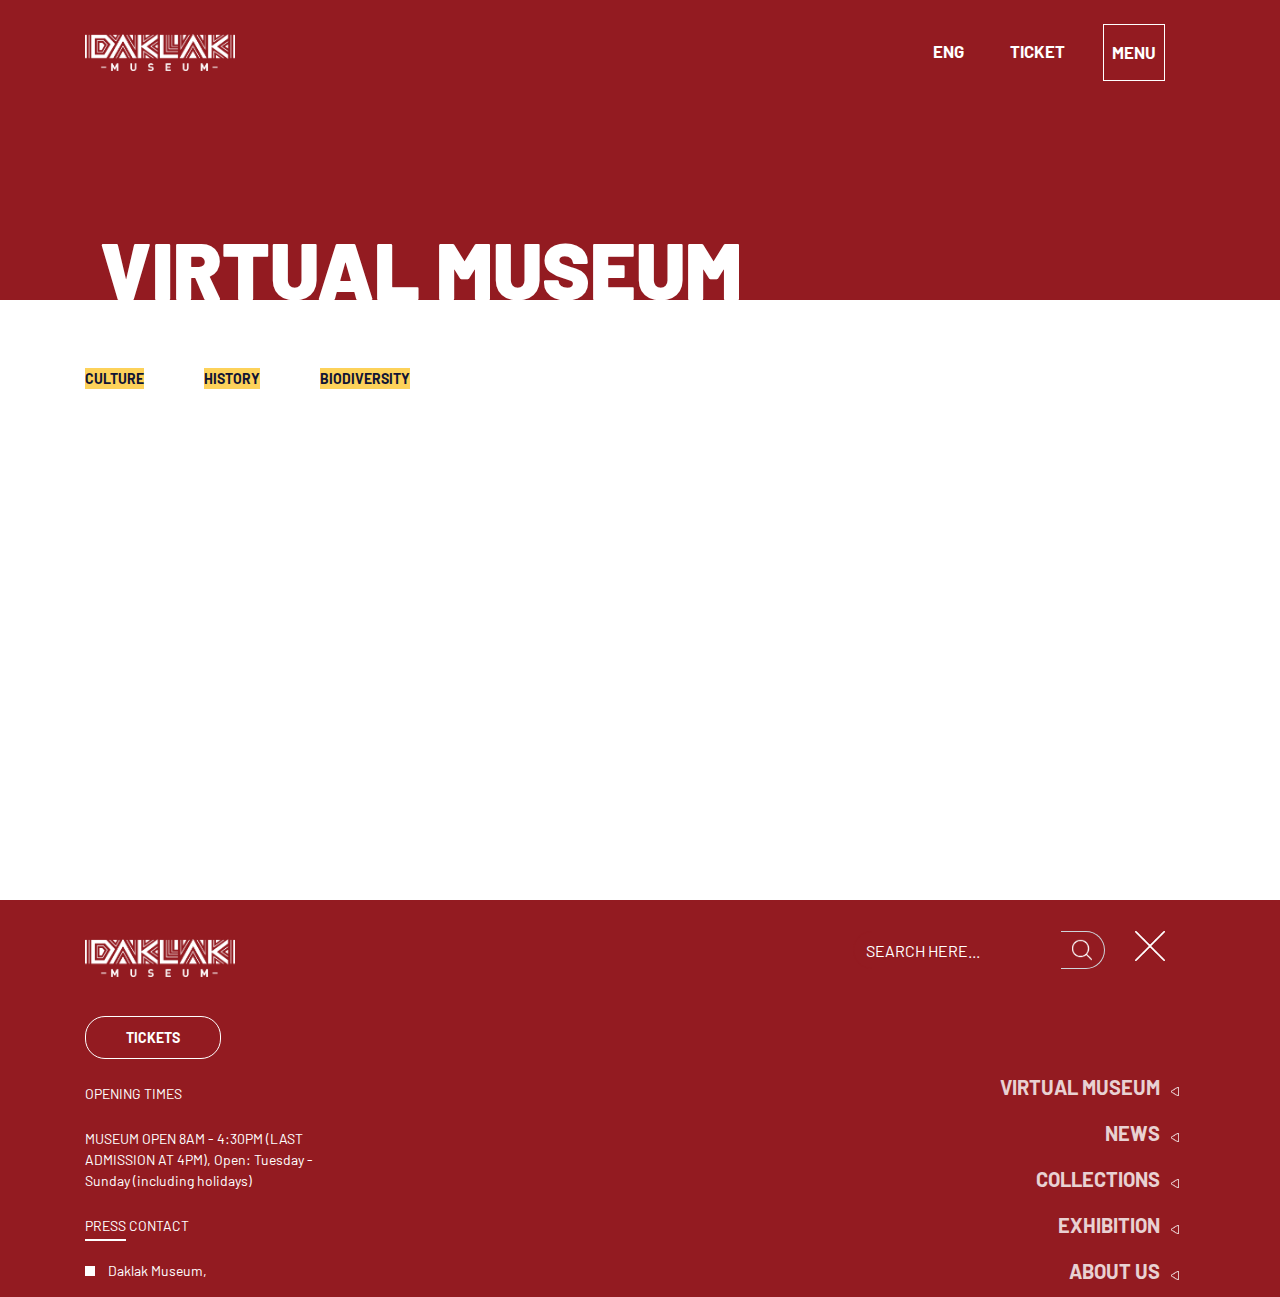
<file: virtual-museum.html>
<!DOCTYPE html>
<html lang="en">
<head>
    <meta charset="UTF-8">
    <meta name="viewport" content="width=device-width, initial-scale=1.0">
    <link rel="stylesheet" href="./css/bootstrap.min.css"  >
    <link href="https://fonts.googleapis.com/css2?family=Roboto:wght@500&display=swap" rel="stylesheet">
    <link href="https://fonts.googleapis.com/css2?family=Barlow:wght@500&display=swap" rel="stylesheet">
    <link rel="stylesheet" href="./css/index.css">
    <script src="./js/fontawesome.js"></script>
    <title>Dak Lak Museum</title>
    <style>
        
        .form-control{
            border-color: var(--red) ;
            margin-bottom: 20px;
        }
        .form-control:focus{
             border-color: var(--red) ;
             box-shadow: none;
        }
        .btn-custom{
             border: 1px solid var(--red);
             padding: 10px 40px;
             border-radius: 20px;
             background-color: #fff;
        }
      
    </style>
</head>
<body>

    <header>
        <nav class="navbar navbar-expand-lg custom-navbar py-4">
            <div class="container">
                <a class="navbar-brand" href="#">
                    <img src="./img/logo.png" style="width: 150px" alt="">
                </a>
                <button class="navbar-toggler" type="button" data-toggle="collapse" data-target="#navbarNav" aria-controls="navbarNav" aria-expanded="false" aria-label="Toggle navigation">
                    <span class="navbar-toggler-icon"></span>
                </button>
                <div class="collapse navbar-collapse">
                    <ul class="navbar-nav ml-auto">
                        <li class="nav-item">
                            <a class="nav-link" href="#">ENG</a>
                        </li>
                        <li class="nav-item">
                            <a class="nav-link" href="#">Ticket</a>
                        </li>
                        <li class="nav-item menu" id="openFullscreenMenu">
                            <a class="nav-link" href="#">MENU</a>
                        </li>
                    </ul>
                </div>
            </div>
        </nav>
        <div class="header-content">
            <h3 class="header-title">VIRTUAL MUSEUM</h3>
        </div>
    </header>

    <div class="menu-search">
        <nav class="navbar navbar-expand-lg custom-navbar py-4">
            <div class="container">
                <a class="navbar-brand" href="#">
                    <img src="./img/logo.png" style="width: 150px" alt="">
                </a>
                <button class="navbar-toggler" type="button" data-toggle="collapse" data-target="#navbarNav" aria-controls="navbarNav" aria-expanded="false" aria-label="Toggle navigation">
                    <span class="navbar-toggler-icon"></span>
                </button>
                <div class="collapse navbar-collapse">
                    <ul class="navbar-nav ml-auto">
                       
                        <li class="nav-item">
                            <div class="input-group mb-3">
                                <input type="text" class="form-control search-input" placeholder="SEARCH HERE...">

                                <div class="input-group-append">
                                  <span class="input-group-text"">
                                      <img  src="./img/icons/search.png" style="" alt="">
                                  </span>
                                </div>
                            </div>
                        </li>
                        
                        <li class="nav-item">
                            <a href="#">
                                <img src="./img/icons/exit.png" id="closeFullscreenMenu" style="width: 30px;" alt="">
                            </a>
                        </li>
                    </ul>
                </div>
            </div>
            
        </nav>
        <div class="container">
            <div class="row">
                <div class="col-3">
                    <button class="btn-custom">TICKETS</button>
                    <div class="text-white my-4">
                        OPENING TIMES
                    </div>
                    <div class="text-white">MUSEUM OPEN 8AM - 4:30PM (LAST ADMISSION AT 4PM), Open: Tuesday - Sunday (including holidays)</div>
                    <div class="text-white mt-4"><span style="border-bottom: 2px solid #fff; padding-bottom: 5px;">PRESS</span> CONTACT</div>
                    <div class="text-white mt-4">
                        <span class="sm-box-icon"></span> Daklak Museum,
                    </div>

                    <div class="my-4">
                        <div class="d-inline-block">
                            <img src="./img/icons/phone.png" class="sm-icon mb-1" alt="">
                        </div>
                        <div class="d-inline-block text-white">
                            +84 090 808 989<br/>
                        </div>
                    </div>

                    <div class="">
                        <div class="d-inline-block">
                            <img src="./img/icons/mail.png" class="sm-icon mb-1" alt="">
                        </div>
                        <div class="d-inline-block text-white">
                            daklakmuseum@gmail.com
                        </div>
                    </div>
                    <div class="mt-3">
                        <img src="./img/icons/web.png" class="icon" alt="">
                        <img src="./img/icons/facebook.png" class="icon" alt="">
                        <img src="./img/icons/youtube.png" class="icon" alt="">
                    </div>
                </div>
                <div class="col-6"></div>
                <div class="col-3">
                    <ul class="nav flex-column right-nav mt-5">
                        <li class="nav-item text-right">
                            <a class="nav-link active" href="#">
                                <span>VIRTUAL MUSEUM</span>
                                <img src="./img/icons/left-stroke.png" 
                                    class="d-inline-block ml-2" 
                                    style="width: 8px;" alt="">
                            </a>
                        </li>
                        <li class="nav-item text-right">
                            <a class="nav-link" href="#" class="d-inline-block">
                                <span>NEWS</span>
                                <img src="./img/icons/left-stroke.png" 
                                class="d-inline-block ml-2" 
                                style="width: 8px;" alt="">
                            </a>
                        </li>
                        <li class="nav-item text-right">
                          <a class="nav-link" href="#">
                              <span>COLLECTIONS</span>
                              <img src="./img/icons/left-stroke.png" 
                              class="d-inline-block ml-2" 
                              style="width: 8px;" alt="">
                            </a>
                        </li>
                        <li class="nav-item text-right">
                            <a class="nav-link" href="#">
                                <span>EXHIBITION</span>
                                <img src="./img/icons/left-stroke.png" 
                                class="d-inline-block ml-2" 
                                style="width: 8px;" alt="">
                            </a>
                        </li>
                        <li class="nav-item text-right">
                            <a class="nav-link" href="#">
                                <span>ABOUT US</span>
                                <img src="./img/icons/left-stroke.png" 
                                class="d-inline-block ml-2" 
                                style="width: 8px;" alt="">
                            </a>
                        </li>
                    </ul>
                </div>
            </div>
        </div>
    </div>

    <div class="container">
        <ul class="nav my-5 custom-nav">
            <li class="nav-item">
              <a class="nav-link active" href="#">CULTURE</a>
            </li>
            <li class="nav-item">
              <a class="nav-link" href="#">HISTORY</a>
            </li>
            <li class="nav-item">
                <a class="nav-link" href="#">BIODIVERSITY</a>
            </li>
        </ul>
    </div>

    <section>
        <div class="container">
            <div class="row">
                <div class="col-12">
                    <iframe  src="http://daklakmuseum.vn/bao-tang-3d/lich-su" frameborder="0" width="100%" height="500px"></iframe>
                </div>
            </div>
        </div>
    </section>


    <footer class="mt-5 py-5">
        <div class="container">
            <div>MUSEUM OPEN 8AM - 4:30PM (LAST ADMISSION AT 4PM), Open: Tuesday - Sunday (including holidays)</div>
            <div class="row mt-4">
                <div class="col-sm-4">
                    <img src="./img/logo.png" style="width: 100px" alt="">
                    <div class="mt-3">
                        <img src="./img/icons/web.png" class="icon" alt="">
                        <img src="./img/icons/facebook.png" class="icon" alt="">
                        <img src="./img/icons/youtube.png" class="icon" alt="">
                    </div>
                </div>
                <div class="col-sm-4">
                    <h5>CONTACT</h5>
                    <div class="mt-3">
                        <div class="d-inline-block">
                            <img src="./img/icons/mail.png" class="sm-icon mb-3" alt="">
                        </div>
                        <div class="d-inline-block">
                            +84 090 808 989<br/>
                            daklakmuseum@gmail.com
                        </div>
                    </div>
                    <div class="mt-3">
                        <div class="d-inline-block">
                            <img src="./img/icons/location.png" class="sm-icon mb-3" alt="">
                        </div>
                        <div class="d-inline-block">
                            02 Y Ngong, Tan Tien Ward, Buon Ma Thuot city, Dak Lak<br/>
                            12 Le Duan, Tan Tien Ward, Buon Ma Thuot city, Dak Lak
                        </div>
                    </div>
                </div>
                <div class="col-sm-2">
                    <h5>VIRTUAL MUSEUM</h5>
                    <h5>NEWS</h5>
                    <h5>COLLECTIONS</h5>
                </div>
                <div class="col-sm-2">
                    <h5>EXHIBITION</h5>
                    <h5>ABOUT US</h5>
                </div>
            </div>
        </div>
    </footer>
    
    <script src="./js/jquery-3.5.1.slim.min.js"  ></script>
    <script src="./js/popper.min.js"  ></script>
    <script src="./js/bootstrap.min.js"  ></script>
    <script src="./js/custom/index.js"></script>
</body>
</html>
</file>
<file: css/index.css>
:root{
    --red: #931B21;
    --yellow: #FDD25A;
    --blue: #101434;
}
body{
    font-family: 'Barlow', sans-serif;
    font-size: 14px;
}

.menu-search{
    width: 100vw;
    height: 100vh;
    background: var(--red);
    position: fixed;
    top: 0;
    left: 0;
    z-index: 1000;
    transform: translateY(100%);
    transition: all 0.3s ease-in-out;
}

.menu-search.open{
    transform: translateY(0);
}

.menu-search .sm-box-icon{
    width: 10px;
    height: 10px;
    border: 1px solid #fff;
    display: inline-block;
    margin-right: 10px;
    background-color: #fff;
}

.search-input{
    width: 350px;
    border-radius: 20px;
    border: 1px solid #fff;
    background-color: transparent;
    color: #fff!important;
    border-right: none;
}

.search-input::placeholder{
    color: #fff;
}

.search-input:focus{
    background-color: transparent;
    box-shadow: none;
    border: 1px solid #fff;
    color: #fff;
    border-right: none;
}

span.input-group-text{
    background-color: transparent!important;
    border-top-right-radius: 20px;
    border-bottom-right-radius: 20px;
    border-left: none;
}
.input-group-text > img{
    width: 20px!important;
    
}
.menu-search .btn-custom{
    background-color: transparent;
    color: #fff;
    border: 1px solid #fff;
}

.text-red{
    color: var(--red);
}
.text-yellow{
    color: var(--yellow);
}
.text-blue{
    color: var(--blue);
}
.custom-border-bottom{
    border-bottom: 2px solid var(--yellow);
}

.btn-custom{
    border: 1px solid var(--red);
    padding: 10px 40px;
    border-radius: 20px;
    background-color: #fff;
    font-weight: bold;
    color: var(--red);
}

header .header-title{
    color: #fff;
    font-size: 80px;
    margin-left: 100px;
    margin-top: 115px;
    font-weight: 900;
    font-family: 'Barlow', sans-serif;
}

.section-title{
    font-size: 35px;
    font-weight: bold;
    color: var(--blue)!important;
}

.person-name{
    font-size: 20px;
    font-weight: bold;
}

.sub-section-title{
    font-size: 18px;
    font-weight: 600;
}


.custom-navbar{
    background-color: transparent;
}
.custom-navbar ul li{
    margin-right: 30px;
    padding-top: 7px;
    padding-bottom: 7px;
}
.custom-navbar ul li a{
    font-weight: bold;
    font-size: 1.2em;
    color: #fff;
    text-transform: uppercase;
}
.custom-navbar ul li.menu{
    border: 1px solid #fff
}

.card-box{
    border: none;
}
header{
    height: 300px;
    background-color: var(--red);
}
.custom-nav .nav-item {
    margin: 20px 60px;
    margin-left: 0;
}

.custom-nav .nav-item .nav-link{
    color: var(--blue);
    background: var(--yellow);
    padding: 0;
    font-weight: bold;
}
.custom-nav .nav-item.active .nav-link{
    color: #fff;
}
.custom-nav .nav-item:hover .nav-link{
    border-bottom: 1px solid black;
}
.know-more-box{
    height: 150px;
    line-height: 150px;
    text-align: center;
    color: #fff;
    font-weight: bold;
    background-color: var(--yellow);
    font-size: 2.5em;
}
.want{
    border-bottom: 2px solid var(--yellow);
}

footer{
    background: var(--red);
    color: #fff;
    font-size: 0.9em;
}


footer h5{
    font-size: 1.2em;
}
footer i.custom-icon{
    font-size: 2em;
}

footer .icon-lg{
    font-size: 3.5em;
}

img.icon{
    width: 40px;
    margin-right: 5px;
}

img.sm-icon{
    width: 20px;
    margin-right: 5px;
}


.instruction-diagram{
    height: 300px;
    background-color: var(--red);
}

.right-nav li a{
    color: #fff!important;
    font-weight: bold;
}

.right-nav li span{
    transition: all 0.3s;
    opacity: 0.8;
    font-size: 20px;
}

.right-nav li.active span{
    margin-right: 20px;
    opacity: 1;
}
</file>
